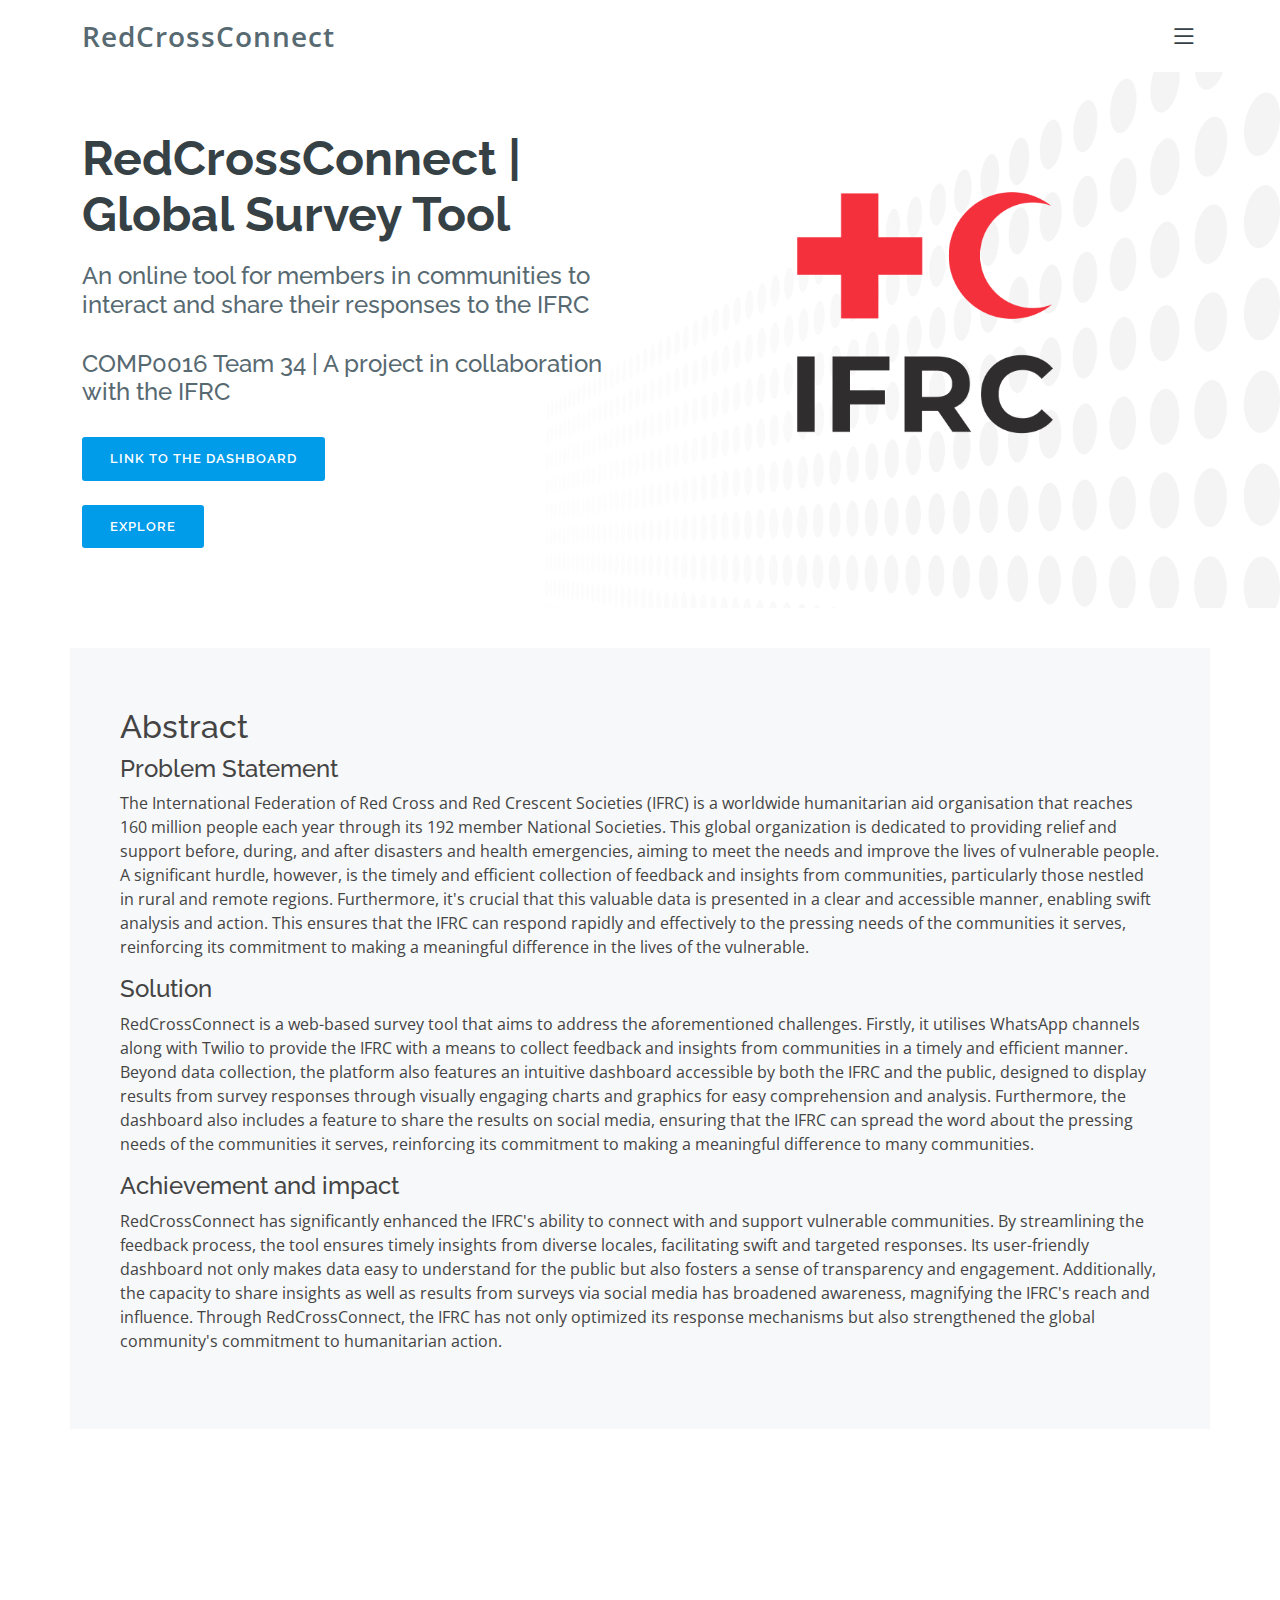
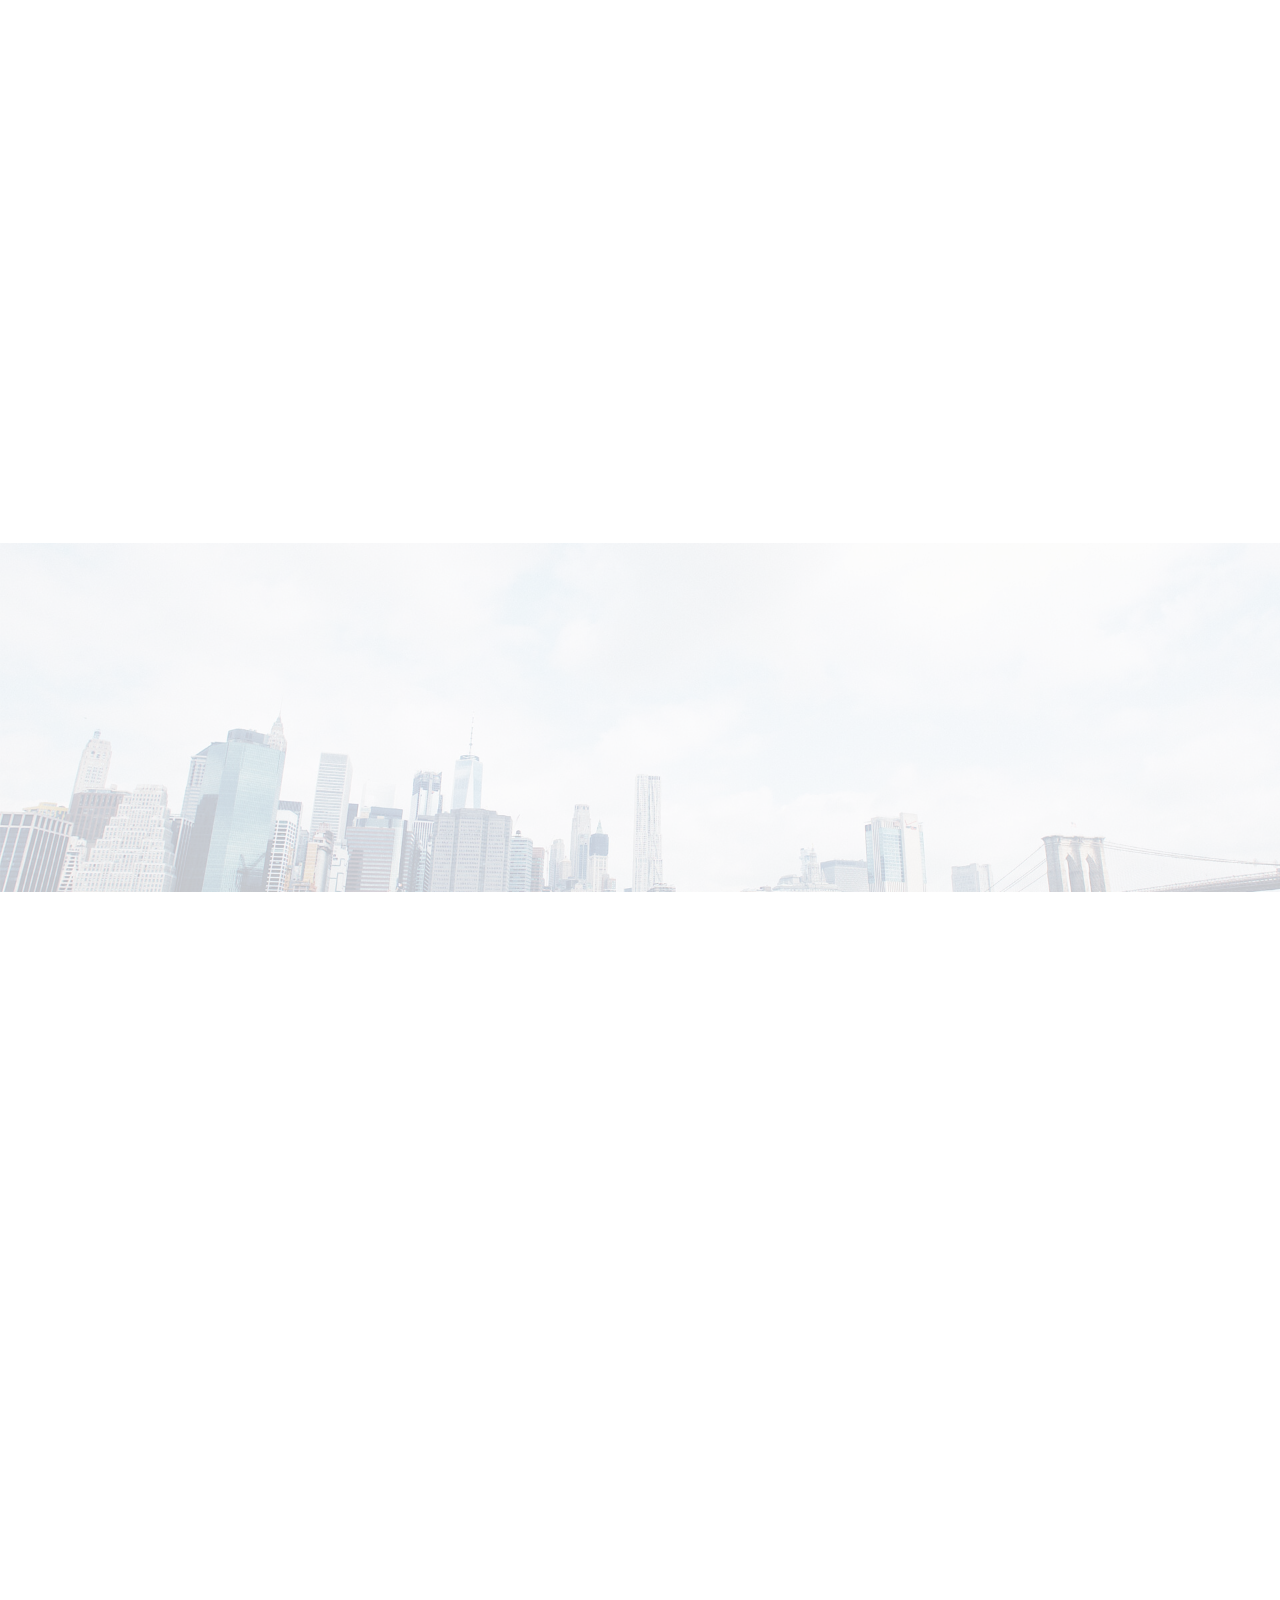
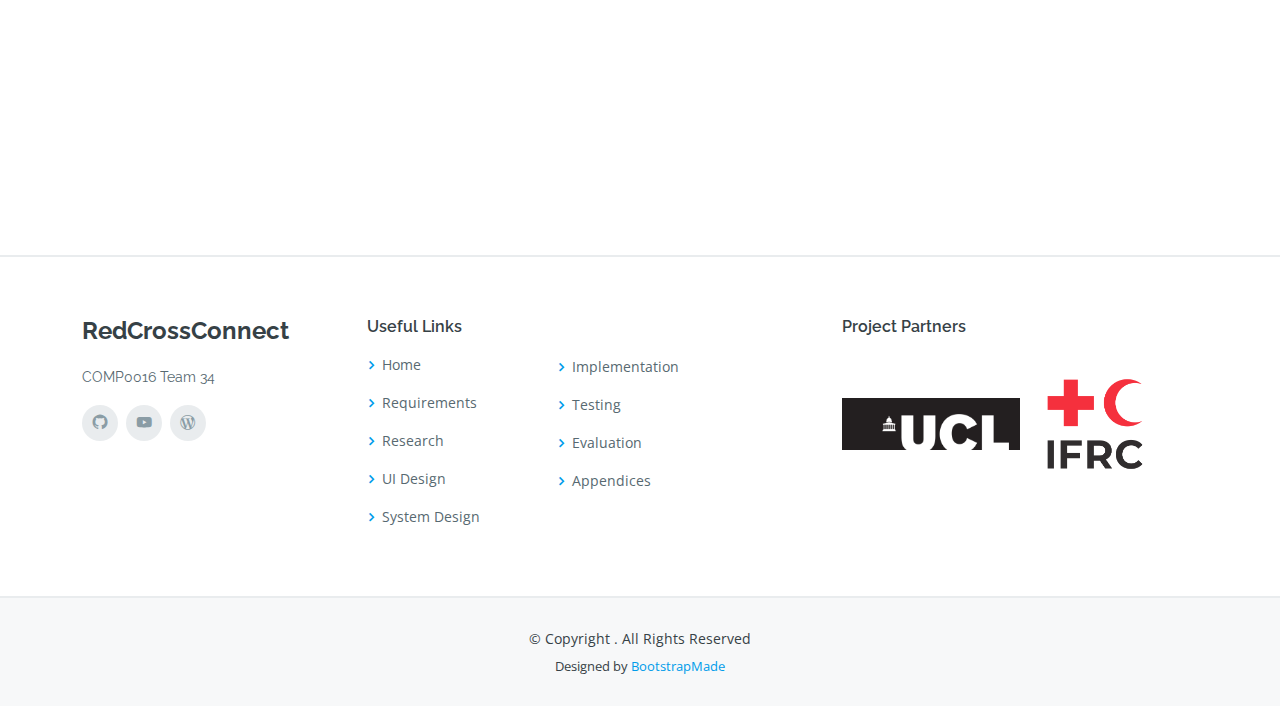
<file: index.html>
<!DOCTYPE html>
<html lang="en">

<head>
  <meta charset="utf-8">
  <meta content="width=device-width, initial-scale=1.0" name="viewport">

  <title>Team 34</title>
  <meta content="" name="description">
  <meta content="" name="keywords">

  <!-- Favicons -->
  <link href="assets/img/icon/IFRCfavicon.ico" rel="icon">
  <link href="assets/img/icon/IFRCfavicon.ico" rel="apple-touch-icon">

  <!-- Google Fonts -->
  <link href="https://fonts.googleapis.com/css?family=Open+Sans:300,300i,400,400i,600,600i,700,700i|Raleway:300,300i,400,400i,500,500i,600,600i,700,700i|Poppins:300,300i,400,400i,500,500i,600,600i,700,700i" rel="stylesheet">

  <!-- Vendor CSS Files -->
  <link href="assets/vendor/aos/aos.css" rel="stylesheet">
  <link href="assets/vendor/bootstrap/css/bootstrap.min.css" rel="stylesheet">
  <link href="assets/vendor/bootstrap-icons/bootstrap-icons.css" rel="stylesheet">
  <link href="assets/vendor/boxicons/css/boxicons.min.css" rel="stylesheet">
  <link href="assets/vendor/glightbox/css/glightbox.min.css" rel="stylesheet">
  <link href="assets/vendor/swiper/swiper-bundle.min.css" rel="stylesheet">

  <!-- Template Main CSS File -->
  <link href="assets/css/style.css" rel="stylesheet">

  <!-- =======================================================
  * Template Name: Scaffold
  * Updated: Jan 29 2024 with Bootstrap v5.3.2
  * Template URL: https://bootstrapmade.com/scaffold-bootstrap-metro-style-template/
  * Author: BootstrapMade.com
  * License: https://bootstrapmade.com/license/
  ======================================================== -->
</head>

<body>

  <!-- ======= Header ======= -->
  <header id="header" class="fixed-top d-flex align-items-center">
    <div class="container d-flex align-items-center">

      <div class="logo me-auto">
        <h1><a href="index.html">RedCrossConnect</a></h1>
      </div>

      <nav id="navbar" class="navbar order-last order-lg-0">
        <ul>
          <li class="list"><a href="index.html" class="active"><span>Home</span></a></li>
          <li class="dropdown"><a href="requirements.html"><span>Requirements</span></a>
            <ul>
              <li><a href="requirements.html#requirements-partner-intro">Client Introduction</a></li>
              <li><a href="requirements.html#requirements-project-background">Project Background</a></li>
              <li><a href="requirements.html#requirements-project-goals">Project Goals</a></li>
              <li><a href="requirements.html#requirements-gathering">Requirements Gathering</a></li>
              <li><a href="requirements.html#requirements-personas">Personas</a></li>
              <li><a href="requirements.html#requirements-use-cases">Use Case</a></li>
              <li><a href="requirements.html#requirements-moscow-list">MoSCoW List</a></li>
            </ul>
          </li>
          <li class="dropdown"><a href="research.html"><span>Research</span></a>
            <ul>
              <li><a href="research.html#research-project">Project Research</a></li>
              <li><a href="research.html#research-technology">Technology Research</a></li>
              <li><a href="research.html#research-technical-decisions">Technical Decisions</a></li>
            </ul>
          </li>
          <li class="dropdown"><a href="UIdesign.html"><span>UI Design</span></a>
            <ul>
              <li><a href="UIdesign.html#UIDesign-requirements">Design Requirements</a></li>
              <li><a href="UIdesign.html#UIDesign-design-principles">Design Principles</a></li>
              <li><a href="UIdesign.html#UIDesign-Sketches">Sketches</a></li>
              <li><a href="UIdesign.html#UIDesign-Prototype">Prototypes</a></li>
            </ul>
          </li>
          <li class="dropdown"><a href="design.html"><span>System Design</span></a>
            <ul>
              <li><a href="design.html#design-system-architecture">System Architecture</a></li>
              <li><a href="design.html#design-survey-bot-flow">Survey Bot Flow</a></li>
              <li><a href="design.html#design-site-map">Site Map</a></li>
              <li><a href="design.html#design-data-storage">Data Storage</a></li>
            </ul>
          </li>
          <li class="dropdown"><a href="implementation.html"><span>Impl.</span></a>
            <ul>
              <li><a href="implementation.html#implementation-survey-tool">Survey Bot Impl.</a></li>
              <li><a href="implementation.html#implementation-front-end">Frontend Impl.</a></li>
              <li><a href="implementation.html#implementation-back-end">Backend Impl.</a></li>
            </ul>
          </li>
          <li class="dropdown"><a href="testing.html"><span>Testing</span></a>
            <ul>
              <li><a href="testing.html#testing-strategy">Testing Strategy</a></li>
              <li><a href="testing.html#testing-automated">Automated Testing</a></li>
              <li><a href="testing.html#testing-uat">User Acceptance Testing</a></li>
            </ul>
          </li>
          <li class="dropdown"><a href="evaluation.html"><span>Evaluation</span></a>
            <ul>
              <li><a href="evaluation.html#evaluation-achievement-list">Achievement List</a></li>
              <li><a href="evaluation.html#evaluation-bug-list">Bug List</a></li>
              <li><a href="evaluation.html#evaluation-individual-contribution">Individual Contribution</a></li>
              <li><a href="evaluation.html#evaluation-critical-evaluation">Critical Evaluation</a></li>
              <li><a href="evaluation.html#evaluation-future-work">Future Work</a></li>
            </ul>
          </li>
          <li class="list"><a href="appendices.html"><span>Appendices</span></a></li>
        </ul>
        <i class="bi bi-list mobile-nav-toggle"></i>
      </nav>
    </div>
  </header>

  <!-- ======= Hero Section ======= -->
  <section id="hero">

    <div class="container">
      <div class="row">
        <div class="col-lg-6 pt-5 pt-lg-0 order-2 order-lg-1 d-flex flex-column justify-content-center" data-aos="fade-up">
          <div>
            <h1>RedCrossConnect | Global Survey Tool</h1>
            <h2>An online tool for members in communities to interact and share their responses to the IFRC</h2>
            <h2>COMP0016 Team 34 | A project in collaboration with the IFRC</h2>
            <div class="pb-4">
              <a href="https://redcrossconnect.netlify.app/" target="_blank" class="btn-get-started">Link to the dashboard</a>
            </div>
            <a href="#about" class="btn-get-started scrollto">EXPLORE</a>
          </div>
        </div>
        <div class="col-lg-6 order-1 order-lg-2 hero-img" data-aos="fade-left">
          <img src="assets/img/icon/IFRCLogo.png" class="img-fluid" alt="">
        </div>
      </div>
    </div>

  </section><!-- End Hero -->

  <main id="main">

    <!-- ======= Abstract Section ======= -->
    <section id="about" class="about">
      <div class="container">
        <h2>Abstract</h2>
        <h4>Problem Statement</h4>
        <p>
          The International Federation of Red Cross and Red Crescent Societies (IFRC) is a worldwide humanitarian aid organisation that 
          reaches 160 million people each year through its 192 member National Societies. This global organization is dedicated to 
          providing relief and support before, during, and after disasters and health emergencies, aiming to meet the needs and improve 
          the lives of vulnerable people. A significant hurdle, however, is the timely and efficient collection of feedback and 
          insights from communities, particularly those nestled in rural and remote regions. Furthermore, it's crucial that this 
          valuable data is presented in a clear and accessible manner, enabling swift analysis and action. This ensures that the IFRC 
          can respond rapidly and effectively to the pressing needs of the communities it serves, reinforcing its commitment to making 
          a meaningful difference in the lives of the vulnerable.
        </p>
        <h4>Solution</h4>
        <p>
          RedCrossConnect is a web-based survey tool that aims to address the aforementioned challenges. Firstly, it utilises WhatsApp 
          channels along with Twilio to provide the IFRC with a means to collect feedback and insights from communities in a timely and 
          efficient manner. Beyond data collection, the platform also features an intuitive dashboard accessible by both the IFRC and the 
          public, designed to display results from survey responses through visually engaging charts and graphics for easy comprehension 
          and analysis. Furthermore, the dashboard also includes a feature to share the results on social media, ensuring that the IFRC 
          can spread the word about the pressing needs of the communities it serves, reinforcing its commitment to making a meaningful 
          difference to many communities. 
        </p>
        <h4>Achievement and impact</h4>
        <p>
          RedCrossConnect has significantly enhanced the IFRC's ability to connect with and support vulnerable communities. By 
          streamlining the feedback process, the tool ensures timely insights from diverse locales, facilitating swift and targeted 
          responses. Its user-friendly dashboard not only makes data easy to understand for the public but also fosters a sense of 
          transparency and engagement. Additionally, the capacity to share insights as well as results from surveys via social media 
          has broadened awareness, magnifying the IFRC's reach and influence. Through RedCrossConnect, the IFRC has not only optimized 
          its response mechanisms but also strengthened the global community's commitment to humanitarian action.
        </p>
      </div>
    </section>

    <!-- ======= Video Section ======= -->
    <section id="video" class="services section-bg" style="background: white">
      <div class="container">

        <div class="section-title" data-aos="fade-up">
          <h2>Video</h2>
          <iframe width="800px" height="500px" src="https://www.youtube.com/embed/aDd2pAohjHY"></iframe>
        </div>

      </div>
    </section>

    <!-- ======= Team Section ======= -->
    <section id="team" class="team">
      <div class="container">

        <div class="section-title" data-aos="fade-up">
          <h2>Team</h2>
        </div>

        <div class="row" style="padding-bottom: 60px">

          <div class="col-lg-4 col-md-6">
            <div class="member" data-aos="zoom-in">
              <div class="member-info">
                <h4>Pittawas (Poom) Kijoran</h4>
                <span>Roles: Front end developer, development blog developer and editor, video editor, client liason, report website editor</span>
                <div class="social">
                  <a href="https://www.linkedin.com/in/pittawas-kijoran-655019265/" target="_black"><i class="bi bi-linkedin"></i></a>
                  <a href="mailto:poom.kijoran.22@ucl.ac.uk"><i class="bi bi-envelope"></i></a>
                </div>
              </div>
            </div>
          </div>

          <div class="col-lg-4 col-md-6">
            <div class="member" data-aos="zoom-in" data-aos-delay="100">
              <div class="member-info">
                <h4>Nik Anas Amri bin Nik Adnan</h4>
                <span>Roles: Back end developer, survey bot developer, development blog editor</span>
                <div class="social">
                  <a href="https://www.linkedin.com/in/nik-anas-663674249/" target="_blank"><i class="bi bi-linkedin"></i></a>
                  <a href="mailto:anas.adnan.22@ucl.ac.uk"><i class="bi bi-envelope"></i></a>
                </div>
              </div>
            </div>
          </div>

          <div class="col-lg-4 col-md-6">
            <div class="member" data-aos="zoom-in" data-aos-delay="200">
              <div class="member-info">
                <h4>Samir Adhikari</h4>
                <span>Roles: Back end developer, database manager, development blog editor</span>
                <div class="social">
                  <a href="https://www.linkedin.com/in/samir-adhikari-18907a225/" target="_blank"><i class="bi bi-linkedin"></i></a>
                  <a href="mailto:samir.adhikari.22@ucl.ac.uk"><i class="bi bi-envelope"></i></a>
                </div>
              </div>
            </div>
          </div>

        </div>

      </div>
    </section>

    <!-- ======= Gantt Chart Section ======= -->
    <section id="project-timeline" class="clients">
      <div class="container">
        <div class="section-title" data-aos="fade-up">
          <h2>Project Timeline</h2>
          <p>Gantt chart display progress and organization of the project</p>
          <img src="assets/img/home/gantt-chart.png" class="img-fluid" alt="gantt-chart">
        </div>
      </div>
    </section><!-- End Clients Section -->

  </main>

  <!-- ======= Footer ======= -->
  <footer id="footer">
    <div class="footer-top">
      <div class="container">
        <div class="row">

          <div class="col-lg-3 col-md-6">
            <div class="footer-info">
              <h3>RedCrossConnect</h3>
              <p>
                COMP0016 Team 34
              </p>
              <div class="social-links mt-3">
                <a href="#" class="twitter"><i class="bx bxl-github"></i></a>
                <a href="#" class="facebook"><i class="bx bxl-youtube"></i></a>
                <a href="https://pittawaskijoran29.wordpress.com" class="wordpress"><i class="bx bxl-wordpress"></i></a>
              </div>
            </div>
          </div>

          <div class="col-lg-2 col-md-6 footer-links">
            <h4>Useful Links</h4>
            <ul>
              <li><i class="bx bx-chevron-right"></i> <a href="index.html">Home</a></li>
              <li><i class="bx bx-chevron-right"></i> <a href="requirements.html">Requirements</a></li>
              <li><i class="bx bx-chevron-right"></i> <a href="research.html">Research</a></li>
              <li><i class="bx bx-chevron-right"></i> <a href="UIdesign.html">UI Design</a></li>
              <li><i class="bx bx-chevron-right"></i> <a href="design.html"> System Design</a></li>
            </ul>
          </div>
          <div class="col-lg-3 col-md-6 footer-links">
            <h4></h4>
            <br>
            <ul>
              <li><i class="bx bx-chevron-right"></i> <a href="implementation.html">Implementation</a></li>
              <li><i class="bx bx-chevron-right"></i> <a href="testing.html">Testing</a></li>
              <li><i class="bx bx-chevron-right"></i> <a href="evaluation.html">Evaluation</a></li>
              <li><i class="bx bx-chevron-right"></i> <a href="appendices.html">Appendices</a></li>
            </ul>
          </div>

          <div class="col-lg-4 col-md-6 footer-newsletter">
            <h4>Project Partners</h4>
            <a href="https://www.ucl.ac.uk/">
              <img src="assets/img/icon/UCLLogo.png" alt="UCLLogo" width="50%">
            </a>
            <a href="https://www.ifrc.org/">
              <img src="assets/img/icon/IFRCLogo.png" alt="RedCrossLogo" width="40%">
            </a>
          </div>

        </div>
      </div>
    </div>

    <div class="container">
      <div class="copyright">
        &copy; Copyright . All Rights Reserved
      </div>
      <div class="credits">
        Designed by <a href="https://bootstrapmade.com/">BootstrapMade</a>
      </div>
    </div>
  </footer><!-- End Footer -->

  <a href="#" class="back-to-top d-flex align-items-center justify-content-center"><i class="bi bi-arrow-up-short"></i></a>

  <!-- Vendor JS Files -->
  <script src="assets/vendor/aos/aos.js"></script>
  <script src="assets/vendor/bootstrap/js/bootstrap.bundle.min.js"></script>
  <script src="assets/vendor/glightbox/js/glightbox.min.js"></script>
  <script src="assets/vendor/isotope-layout/isotope.pkgd.min.js"></script>
  <script src="assets/vendor/swiper/swiper-bundle.min.js"></script>
  <script src="assets/vendor/php-email-form/validate.js"></script>

  <!-- Template Main JS File -->
  <script src="assets/js/main.js"></script>

</body>

</html>
</file>
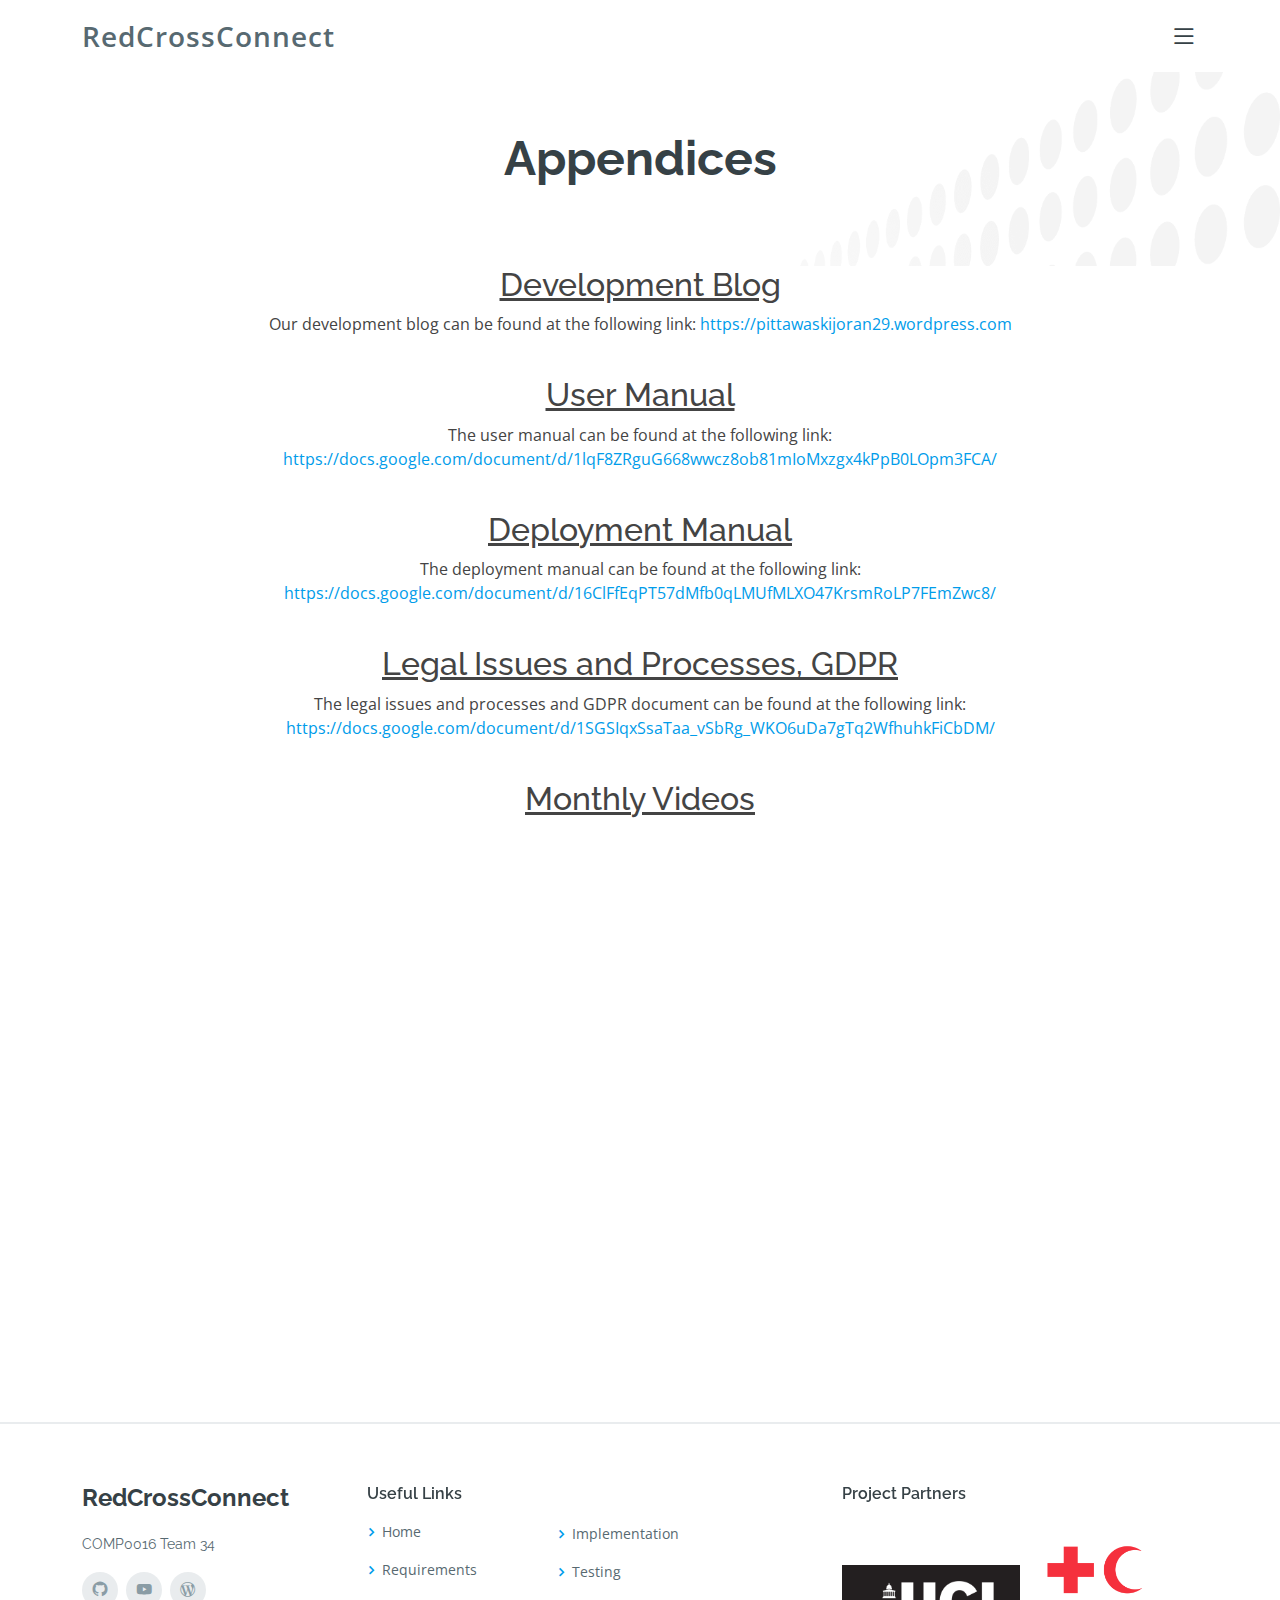
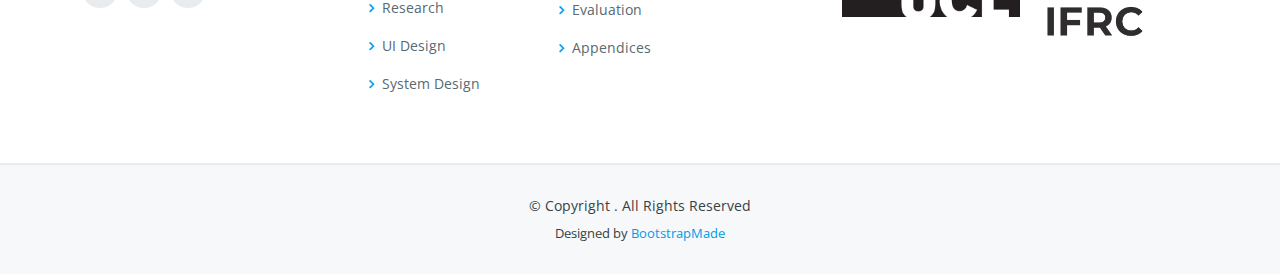
<file: appendices.html>
<!DOCTYPE html>
<html lang="en">

<head>
  <meta charset="utf-8">
  <meta content="width=device-width, initial-scale=1.0" name="viewport">

  <title>Team 34 | Appendices</title>
  <meta content="" name="description">
  <meta content="" name="keywords">

  <!-- Favicons -->
  <link href="assets/img/icon/IFRCfavicon.ico" rel="icon">
  <link href="assets/img/icon/IFRCfavicon.ico" rel="apple-touch-icon">

  <!-- Google Fonts -->
  <link href="https://fonts.googleapis.com/css?family=Open+Sans:300,300i,400,400i,600,600i,700,700i|Raleway:300,300i,400,400i,500,500i,600,600i,700,700i|Poppins:300,300i,400,400i,500,500i,600,600i,700,700i" rel="stylesheet">

  <!-- Vendor CSS Files -->
  <link href="assets/vendor/aos/aos.css" rel="stylesheet">
  <link href="assets/vendor/bootstrap/css/bootstrap.min.css" rel="stylesheet">
  <link href="assets/vendor/bootstrap-icons/bootstrap-icons.css" rel="stylesheet">
  <link href="assets/vendor/boxicons/css/boxicons.min.css" rel="stylesheet">
  <link href="assets/vendor/glightbox/css/glightbox.min.css" rel="stylesheet">
  <link href="assets/vendor/swiper/swiper-bundle.min.css" rel="stylesheet">

  <!-- Template Main CSS File -->
  <link href="assets/css/style.css" rel="stylesheet">

  <!-- =======================================================
  * Template Name: Scaffold
  * Updated: Jan 29 2024 with Bootstrap v5.3.2
  * Template URL: https://bootstrapmade.com/scaffold-bootstrap-metro-style-template/
  * Author: BootstrapMade.com
  * License: https://bootstrapmade.com/license/
  ======================================================== -->
</head>

<body>

  <!-- ======= Header ======= -->
  <header id="header" class="fixed-top d-flex align-items-center">
    <div class="container d-flex align-items-center">

      <div class="logo me-auto">
        <h1><a href="index.html">RedCrossConnect</a></h1>
      </div>

      <nav id="navbar" class="navbar order-last order-lg-0">
        <ul>
          <li class="list"><a href="index.html"><span>Home</span></a></li>
          <li class="dropdown"><a href="requirements.html"><span>Requirements</span></a>
            <ul>
              <li><a href="requirements.html#requirements-partner-intro">Client Introduction</a></li>
              <li><a href="requirements.html#requirements-project-background">Project Background</a></li>
              <li><a href="requirements.html#requirements-project-goals">Project Goals</a></li>
              <li><a href="requirements.html#requirements-gathering">Requirements Gathering</a></li>
              <li><a href="requirements.html#requirements-personas">Personas</a></li>
              <li><a href="requirements.html#requirements-use-cases">Use Case</a></li>
              <li><a href="requirements.html#requirements-moscow-list">MoSCoW List</a></li>
            </ul>
          </li>
          <li class="dropdown"><a href="research.html"><span>Research</span></a>
            <ul>
              <li><a href="research.html#research-project">Project Research</a></li>
              <li><a href="research.html#research-technology">Technology Research</a></li>
              <li><a href="research.html#research-technical-decisions">Technical Decisions</a></li>
            </ul>
          </li>
          <li class="dropdown"><a href="UIdesign.html"><span>UI Design</span></a>
            <ul>
              <li><a href="UIdesign.html#UIDesign-requirements">Design Requirements</a></li>
              <li><a href="UIdesign.html#UIDesign-design-principles">Design Principles</a></li>
              <li><a href="UIdesign.html#UIDesign-Sketches">Sketches</a></li>
              <li><a href="UIdesign.html#UIDesign-Prototype">Prototypes</a></li>
            </ul>
          </li>
          <li class="dropdown"><a href="design.html"><span>System Design</span></a>
            <ul>
              <li><a href="design.html#design-system-architecture">System Architecture</a></li>
              <li><a href="design.html#design-survey-bot-flow">Survey Bot Flow</a></li>
              <li><a href="design.html#design-site-map">Site Map</a></li>
              <li><a href="design.html#design-data-storage">Data Storage</a></li>
            </ul>
          </li>
          <li class="dropdown"><a href="implementation.html"><span>Impl.</span></a>
            <ul>
              <li><a href="implementation.html#implementation-survey-tool">Survey Bot Impl.</a></li>
              <li><a href="implementation.html#implementation-front-end">Frontend Impl.</a></li>
              <li><a href="implementation.html#implementation-back-end">Backend Impl.</a></li>
            </ul>
          </li>
          <li class="dropdown"><a href="testing.html"><span>Testing</span></a>
            <ul>
              <li><a href="testing.html#testing-strategy">Testing Strategy</a></li>
              <li><a href="testing.html#testing-automated">Automated Testing</a></li>
              <li><a href="testing.html#testing-uat">User Acceptance Testing</a></li>
            </ul>
          </li>
          <li class="dropdown"><a href="evaluation.html"><span>Evaluation</span></a>
            <ul>
              <li><a href="evaluation.html#evaluation-achievement-list">Achievement List</a></li>
              <li><a href="evaluation.html#evaluation-bug-list">Bug List</a></li>
              <li><a href="evaluation.html#evaluation-individual-contribution">Individual Contribution</a></li>
              <li><a href="evaluation.html#evaluation-critical-evaluation">Critical Evaluation</a></li>
              <li><a href="evaluation.html#evaluation-future-work">Future Work</a></li>
            </ul>
          </li>
          <li class="list"><a href="appendices.html" class="active"><span>Appendices</span></a></li>
        </ul>
        <i class="bi bi-list mobile-nav-toggle"></i>
      </nav>
    </div>
  </header>

  <!-- ======= Hero Section ======= -->
  <section id="hero">

    <div class="custom-container">
      <div class="row">
        <div class="d-flex flex-column justify-content-center" data-aos="fade-up">
          <h1>Appendices</h1>
        </div>
      </div>
    </div>

  </section><!-- End Hero -->

  <main id="main">

    <div class="custom-container">
      <div id="appendices-dev-blog">
        <h2 class="text-decoration-underline">Development Blog</h2>
        <p>Our development blog can be found at the following link: <a href="https://pittawaskijoran29.wordpress.com" target="_blank">https://pittawaskijoran29.wordpress.com</a></p>
      </div>
      <br>
      <div id="appendices-user-manual">
        <h2 class="text-decoration-underline">User Manual</h2>
        <p>The user manual can be found at the following link: <a href="https://docs.google.com/document/d/1lqF8ZRguG668wwcz8ob81mIoMxzgx4kPpB0LOpm3FCA/" target="_blank">https://docs.google.com/document/d/1lqF8ZRguG668wwcz8ob81mIoMxzgx4kPpB0LOpm3FCA/</a></p>
      </div>
      <br>
      <div id="appendices-deployment-manual">
        <h2 class="text-decoration-underline">Deployment Manual</h2>
        <p>The deployment manual can be found at the following link: <a href="https://docs.google.com/document/d/16ClFfEqPT57dMfb0qLMUfMLXO47KrsmRoLP7FEmZwc8/" target="_blank">https://docs.google.com/document/d/16ClFfEqPT57dMfb0qLMUfMLXO47KrsmRoLP7FEmZwc8/</a></p>
      </div>
      <br>
      <div id="appendices-legal">
        <h2 class="text-decoration-underline">Legal Issues and Processes, GDPR</h2>
        <p>The legal issues and processes and GDPR document can be found at the following link: <a href="https://docs.google.com/document/d/1SGSIqxSsaTaa_vSbRg_WKO6uDa7gTq2WfhuhkFiCbDM/" target="_blank">https://docs.google.com/document/d/1SGSIqxSsaTaa_vSbRg_WKO6uDa7gTq2WfhuhkFiCbDM/</a></p>
      </div>
      <br>
      <div id="appendices-monthly-video">
        <h2 class="text-decoration-underline">Monthly Videos</h2>
        <div class="col-lg-12" data-aos="fade-up">
          <ul class="nav nav-tabs justify-content-center" role="tablist">
            <li class="nav-item">
              <a class="nav-link active" data-bs-toggle="tab" href="#tab-october">October</a>
            </li>
            <li class="nav-item">
              <a class="nav-link" data-bs-toggle="tab" href="#tab-november">November</a>
            </li>
            <li class="nav-item">
              <a class="nav-link" data-bs-toggle="tab" href="#tab-december">December</a>
            </li>
            <li class="nav-item">
              <a class="nav-link" data-bs-toggle="tab" href="#tab-january">January</a>
            </li>
            <li class="nav-item">
              <a class="nav-link" data-bs-toggle="tab" href="#tab-february">February</a>
            </li>
            <li class="nav-item">
              <a class="nav-link" data-bs-toggle="tab" href="#tab-march">March</a>
            </li>
          </ul>
          <div class="tab-content">
            <div id="tab-october" class="container tab-pane active"><br>
              <iframe width="800px" height="500px" src="https://www.youtube.com/embed/FridFDrVXCg"></iframe>
            </div>
            <div id="tab-november" class="container tab-pane"><br>
              <iframe width="800px" height="500px" src="https://www.youtube.com/embed/QNFNZMrgOuo"></iframe>
            </div>
            <div id="tab-december" class="container tab-pane"><br>
              <iframe width="800px" height="500px" src="https://www.youtube.com/embed/iMx6kI7_exw"></iframe>
            </div>
            <div id="tab-january" class="container tab-pane"><br>
              <iframe width="800px" height="500px" src="https://www.youtube.com/embed/Tr5GmovjlQ0"></iframe>
            </div>
            <div id="tab-february" class="container tab-pane"><br>
              <iframe width="800px" height="500px" src="https://www.youtube.com/embed/G1vZccoTZJA"></iframe>
            </div>
            <div id="tab-march" class="container tab-pane"><br>
              <iframe width="800px" height="500px" src="https://www.youtube.com/embed/FlKEF2qqYUg"></iframe>
            </div>
          </div>
        </div>
      </div>
      <br>
    </div>
    
  </main><!-- End #main -->

  <!-- ======= Footer ======= -->
  <footer id="footer">
    <div class="footer-top">
      <div class="container">
        <div class="row">

          <div class="col-lg-3 col-md-6">
            <div class="footer-info">
              <h3>RedCrossConnect</h3>
              <p>
                COMP0016 Team 34
              </p>
              <div class="social-links mt-3">
                <a href="#" class="twitter"><i class="bx bxl-github"></i></a>
                <a href="#" class="facebook"><i class="bx bxl-youtube"></i></a>
                <a href="https://pittawaskijoran29.wordpress.com" class="wordpress"><i class="bx bxl-wordpress"></i></a>
              </div>
            </div>
          </div>

          <div class="col-lg-2 col-md-6 footer-links">
            <h4>Useful Links</h4>
            <ul>
              <li><i class="bx bx-chevron-right"></i> <a href="index.html">Home</a></li>
              <li><i class="bx bx-chevron-right"></i> <a href="requirements.html">Requirements</a></li>
              <li><i class="bx bx-chevron-right"></i> <a href="research.html">Research</a></li>
              <li><i class="bx bx-chevron-right"></i> <a href="UIdesign.html">UI Design</a></li>
              <li><i class="bx bx-chevron-right"></i> <a href="design.html"> System Design</a></li>
            </ul>
          </div>
          <div class="col-lg-3 col-md-6 footer-links">
            <h4></h4>
            <br>
            <ul>
              <li><i class="bx bx-chevron-right"></i> <a href="implementation.html">Implementation</a></li>
              <li><i class="bx bx-chevron-right"></i> <a href="testing.html">Testing</a></li>
              <li><i class="bx bx-chevron-right"></i> <a href="evaluation.html">Evaluation</a></li>
              <li><i class="bx bx-chevron-right"></i> <a href="appendices.html">Appendices</a></li>
            </ul>
          </div>

          <div class="col-lg-4 col-md-6 footer-newsletter">
            <h4>Project Partners</h4>
            <a href="https://www.ucl.ac.uk/">
              <img src="assets/img/icon/UCLLogo.png" alt="UCLLogo" width="50%">
            </a>
            <a href="https://www.ifrc.org/">
              <img src="assets/img/icon/IFRCLogo.png" alt="RedCrossLogo" width="40%">
            </a>
          </div>

        </div>
      </div>
    </div>

    <div class="container">
      <div class="copyright">
        &copy; Copyright . All Rights Reserved
      </div>
      <div class="credits">
        Designed by <a href="https://bootstrapmade.com/">BootstrapMade</a>
      </div>
    </div>
  </footer><!-- End Footer -->

  <a href="#" class="back-to-top d-flex align-items-center justify-content-center"><i class="bi bi-arrow-up-short"></i></a>

  <!-- Vendor JS Files -->
  <script src="assets/vendor/aos/aos.js"></script>
  <script src="assets/vendor/bootstrap/js/bootstrap.bundle.min.js"></script>
  <script src="assets/vendor/glightbox/js/glightbox.min.js"></script>
  <script src="assets/vendor/isotope-layout/isotope.pkgd.min.js"></script>
  <script src="assets/vendor/swiper/swiper-bundle.min.js"></script>
  <script src="assets/vendor/php-email-form/validate.js"></script>

  <!-- Template Main JS File -->
  <script src="assets/js/main.js"></script>

</body>

</html>
</file>
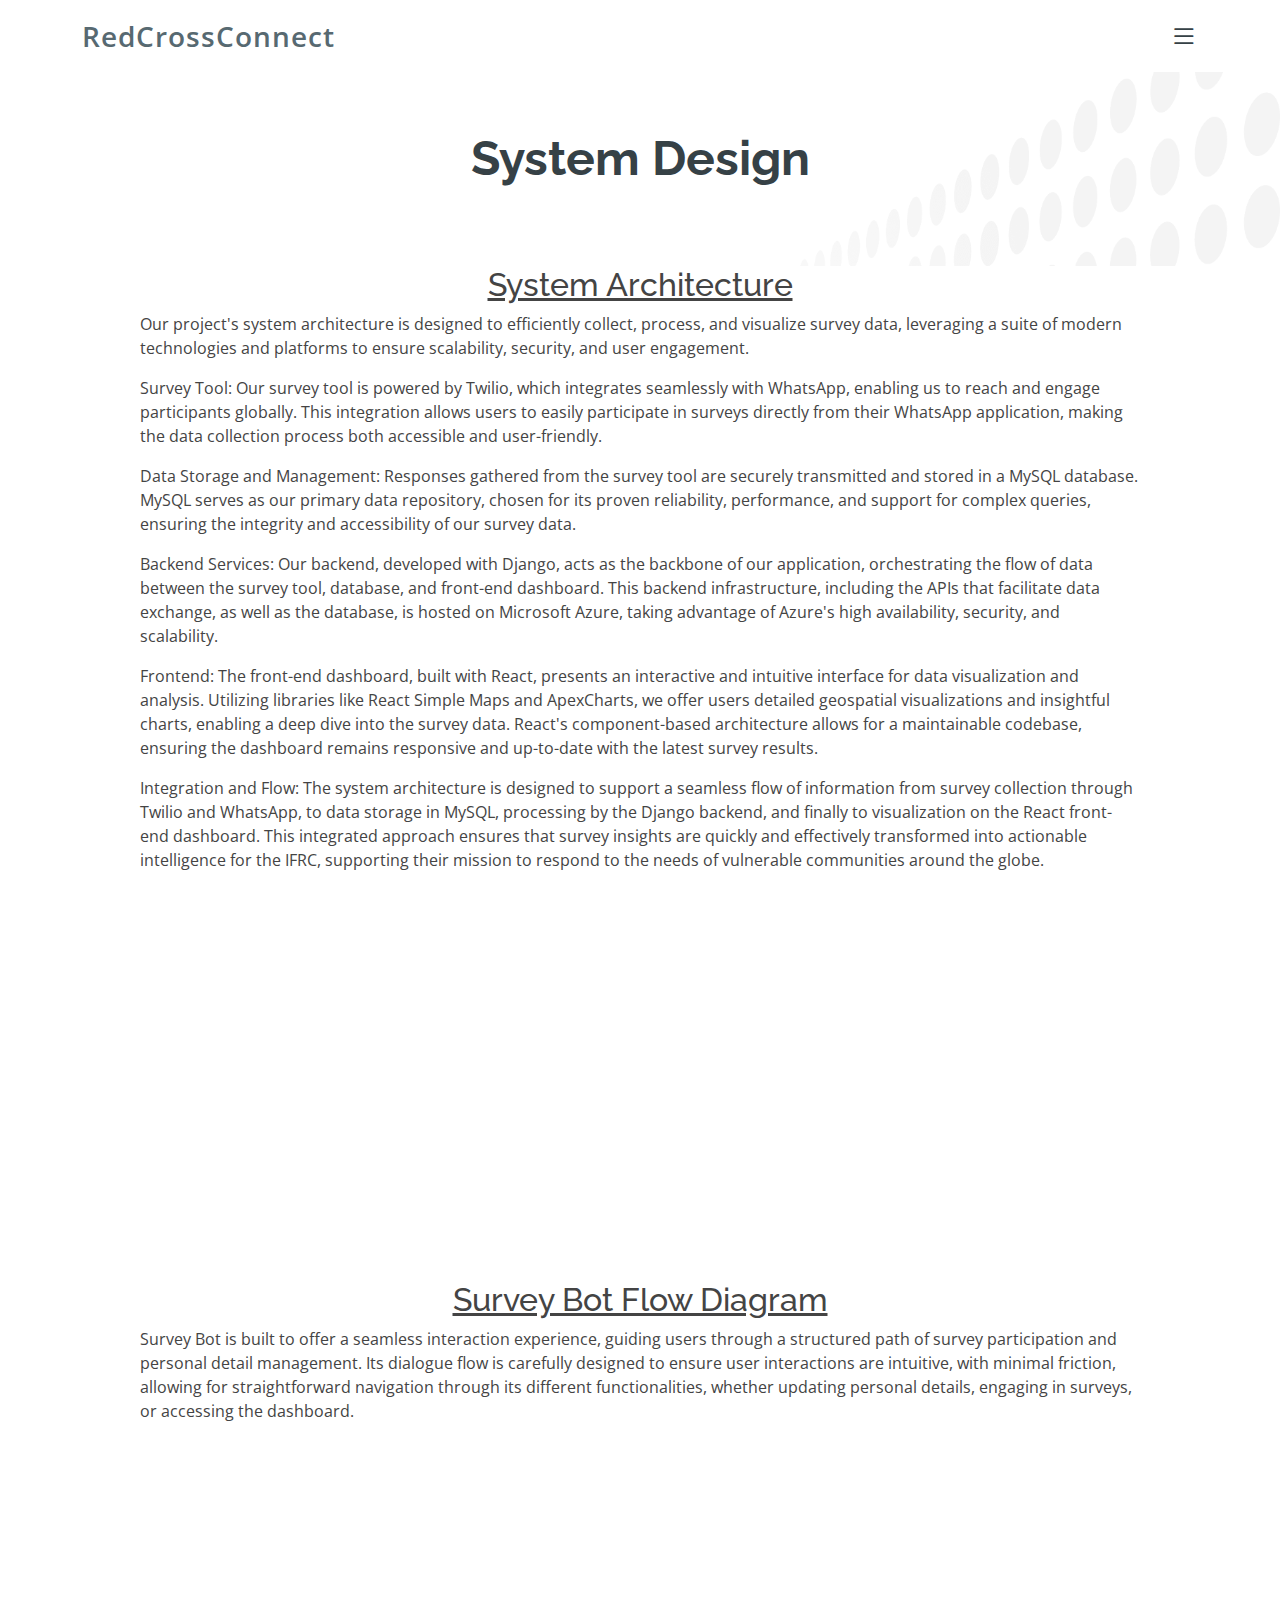
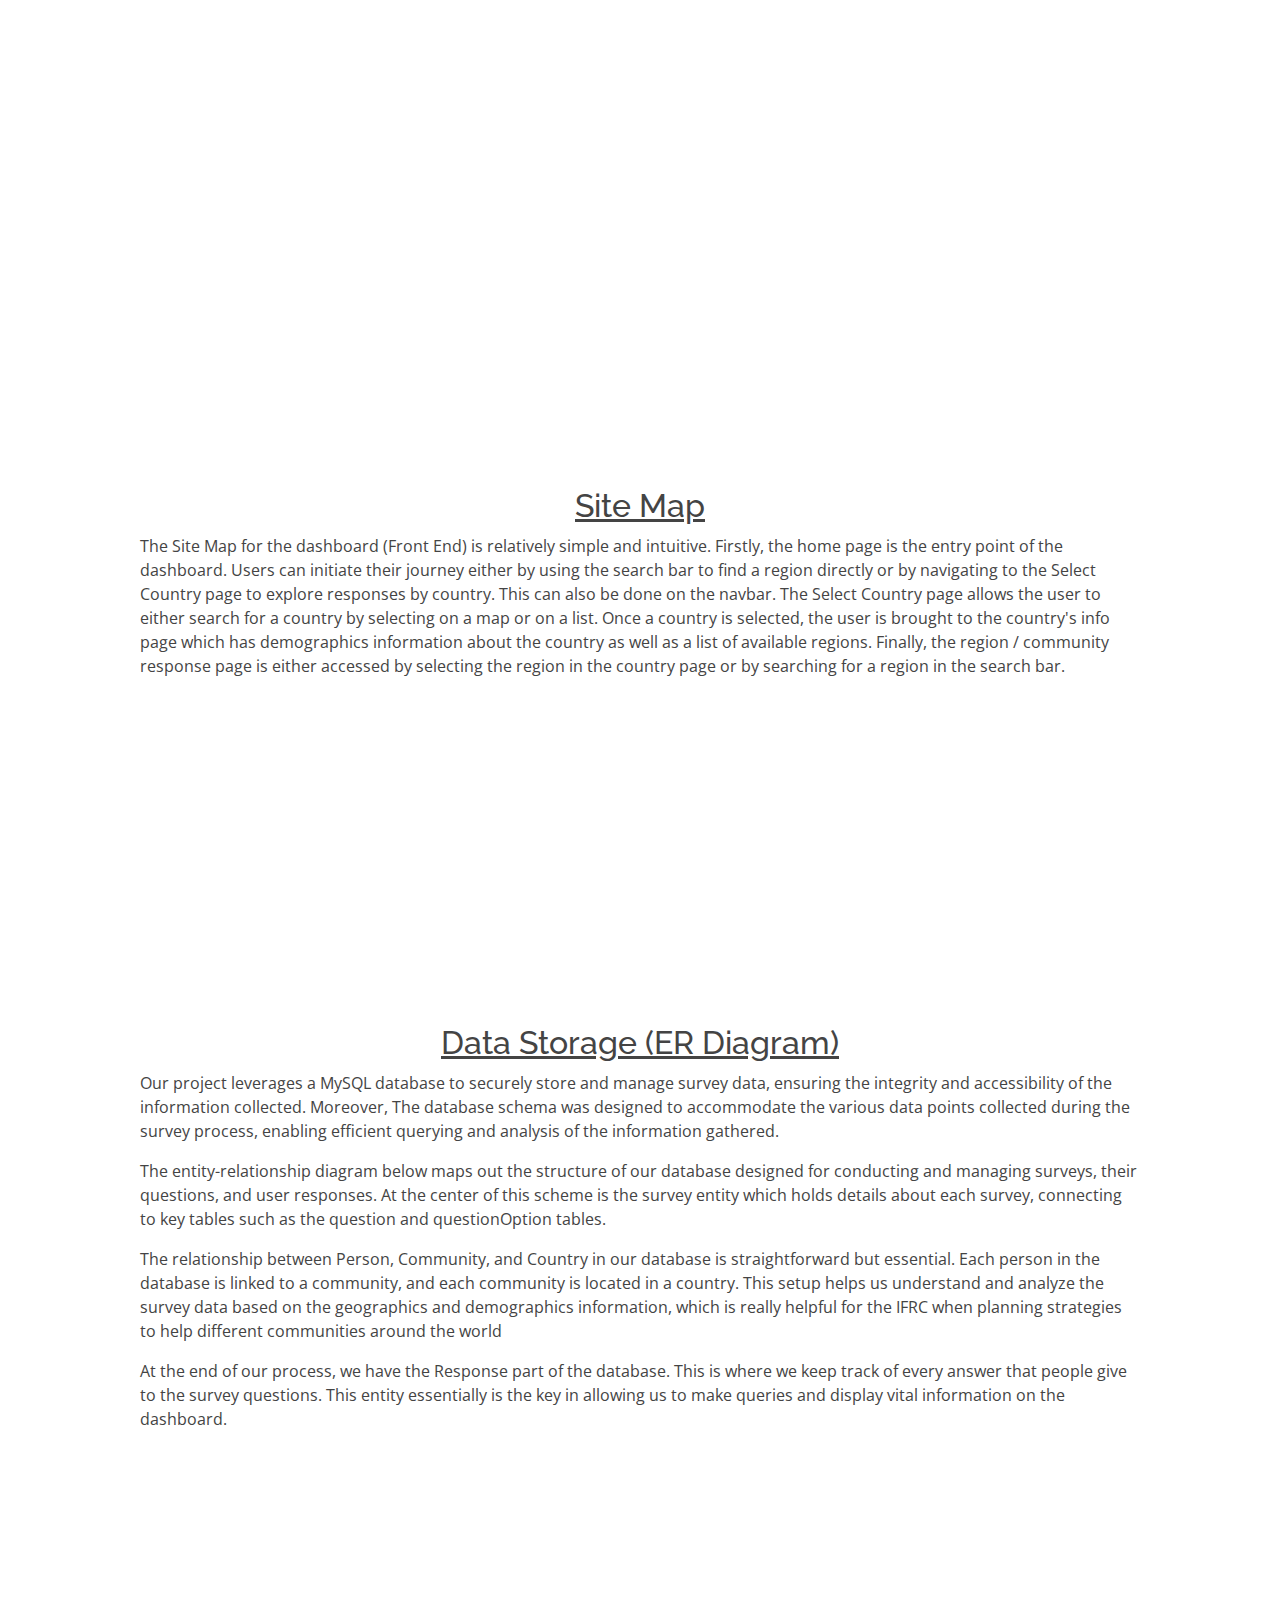
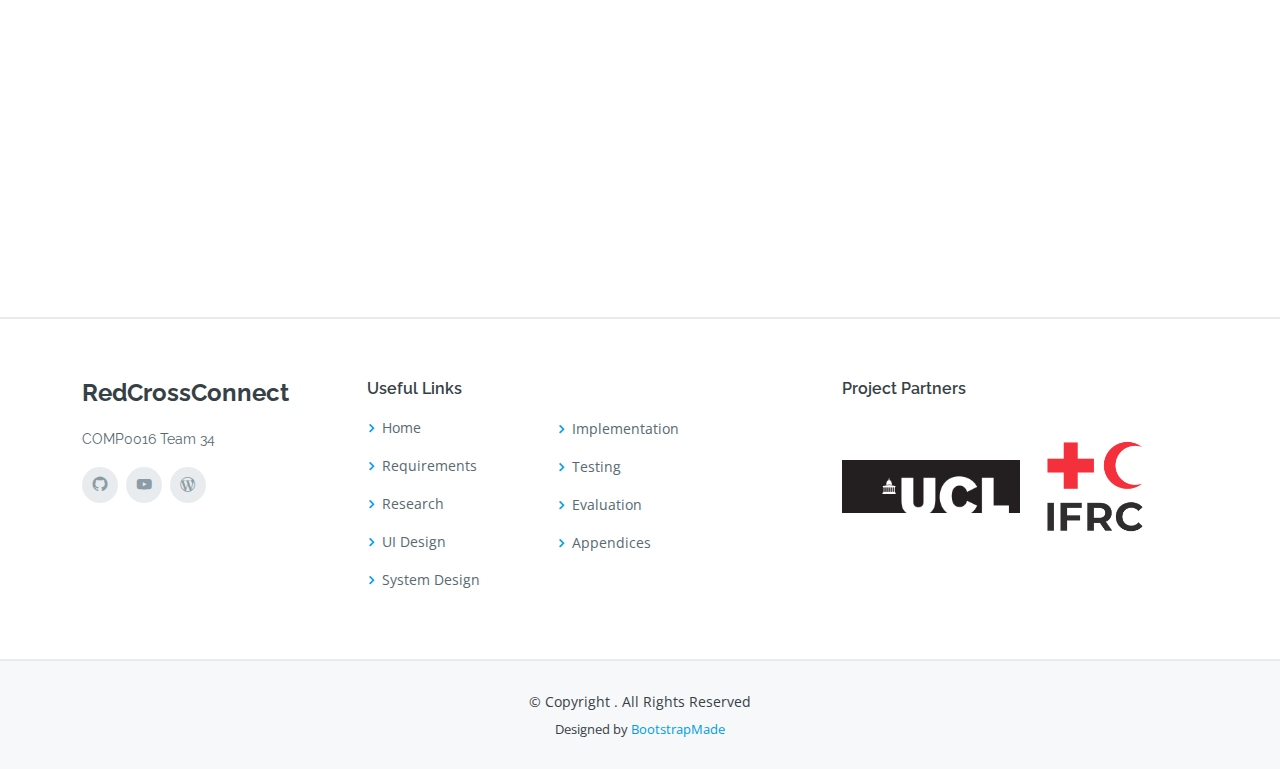
<file: design.html>
<!DOCTYPE html>
<html lang="en">

<head>
  <meta charset="utf-8">
  <meta content="width=device-width, initial-scale=1.0" name="viewport">

  <title>Team 34 | System Design</title>
  <meta content="" name="description">
  <meta content="" name="keywords">

  <!-- Favicons -->
  <link href="assets/img/icon/IFRCfavicon.ico" rel="icon">
  <link href="assets/img/icon/IFRCfavicon.ico" rel="apple-touch-icon">

  <!-- Google Fonts -->
  <link href="https://fonts.googleapis.com/css?family=Open+Sans:300,300i,400,400i,600,600i,700,700i|Raleway:300,300i,400,400i,500,500i,600,600i,700,700i|Poppins:300,300i,400,400i,500,500i,600,600i,700,700i" rel="stylesheet">

  <!-- Vendor CSS Files -->
  <link href="assets/vendor/aos/aos.css" rel="stylesheet">
  <link href="assets/vendor/bootstrap/css/bootstrap.min.css" rel="stylesheet">
  <link href="assets/vendor/bootstrap-icons/bootstrap-icons.css" rel="stylesheet">
  <link href="assets/vendor/boxicons/css/boxicons.min.css" rel="stylesheet">
  <link href="assets/vendor/glightbox/css/glightbox.min.css" rel="stylesheet">
  <link href="assets/vendor/swiper/swiper-bundle.min.css" rel="stylesheet">

  <!-- Template Main CSS File -->
  <link href="assets/css/style.css" rel="stylesheet">

  <!-- =======================================================
  * Template Name: Scaffold
  * Updated: Jan 29 2024 with Bootstrap v5.3.2
  * Template URL: https://bootstrapmade.com/scaffold-bootstrap-metro-style-template/
  * Author: BootstrapMade.com
  * License: https://bootstrapmade.com/license/
  ======================================================== -->
</head>

<body>

  <!-- ======= Header ======= -->
  <header id="header" class="fixed-top d-flex align-items-center">
    <div class="container d-flex align-items-center">

      <div class="logo me-auto">
        <h1><a href="index.html">RedCrossConnect</a></h1>
      </div>

      <nav id="navbar" class="navbar order-last order-lg-0">
        <ul>
          <li class="list"><a href="index.html"><span>Home</span></a></li>
          <li class="dropdown"><a href="requirements.html"><span>Requirements</span></a>
            <ul>
              <li><a href="requirements.html#requirements-partner-intro">Client Introduction</a></li>
              <li><a href="requirements.html#requirements-project-background">Project Background</a></li>
              <li><a href="requirements.html#requirements-project-goals">Project Goals</a></li>
              <li><a href="requirements.html#requirements-gathering">Requirements Gathering</a></li>
              <li><a href="requirements.html#requirements-personas">Personas</a></li>
              <li><a href="requirements.html#requirements-use-cases">Use Case</a></li>
              <li><a href="requirements.html#requirements-moscow-list">MoSCoW List</a></li>
            </ul>
          </li>
          <li class="dropdown"><a href="research.html"><span>Research</span></a>
            <ul>
              <li><a href="research.html#research-project">Project Research</a></li>
              <li><a href="research.html#research-technology">Technology Research</a></li>
              <li><a href="research.html#research-technical-decisions">Technical Decisions</a></li>
            </ul>
          </li>
          <li class="dropdown"><a href="UIdesign.html"><span>UI Design</span></a>
            <ul>
              <li><a href="UIdesign.html#UIDesign-requirements">Design Requirements</a></li>
              <li><a href="UIdesign.html#UIDesign-design-principles">Design Principles</a></li>
              <li><a href="UIdesign.html#UIDesign-Sketches">Sketches</a></li>
              <li><a href="UIdesign.html#UIDesign-Prototype">Prototypes</a></li>
            </ul>
          </li>
          <li class="dropdown"><a href="design.html" class="active"><span>System Design</span></a>
            <ul>
              <li><a href="design.html#design-system-architecture">System Architecture</a></li>
              <li><a href="design.html#design-survey-bot-flow">Survey Bot Flow</a></li>
              <li><a href="design.html#design-site-map">Site Map</a></li>
              <li><a href="design.html#design-data-storage">Data Storage</a></li>
            </ul>
          </li>
          <li class="dropdown"><a href="implementation.html"><span>Impl.</span></a>
            <ul>
              <li><a href="implementation.html#implementation-survey-tool">Survey Bot Impl.</a></li>
              <li><a href="implementation.html#implementation-front-end">Frontend Impl.</a></li>
              <li><a href="implementation.html#implementation-back-end">Backend Impl.</a></li>
            </ul>
          </li>
          <li class="dropdown"><a href="testing.html"><span>Testing</span></a>
            <ul>
              <li><a href="testing.html#testing-strategy">Testing Strategy</a></li>
              <li><a href="testing.html#testing-automated">Automated Testing</a></li>
              <li><a href="testing.html#testing-uat">User Acceptance Testing</a></li>
            </ul>
          </li>
          <li class="dropdown"><a href="evaluation.html"><span>Evaluation</span></a>
            <ul>
              <li><a href="evaluation.html#evaluation-achievement-list">Achievement List</a></li>
              <li><a href="evaluation.html#evaluation-bug-list">Bug List</a></li>
              <li><a href="evaluation.html#evaluation-individual-contribution">Individual Contribution</a></li>
              <li><a href="evaluation.html#evaluation-critical-evaluation">Critical Evaluation</a></li>
              <li><a href="evaluation.html#evaluation-future-work">Future Work</a></li>
            </ul>
          </li>
          <li class="list"><a href="appendices.html"><span>Appendices</span></a></li>
        </ul>
        <i class="bi bi-list mobile-nav-toggle"></i>
      </nav>
    </div>
  </header>

  <!-- ======= Hero Section ======= -->
  <section id="hero">

    <div class="custom-container">
      <div class="row">
        <div class="d-flex flex-column justify-content-center" data-aos="fade-up">
          <h1>System Design</h1>
        </div>
      </div>
    </div>

  </section><!-- End Hero -->

  <main id="main">

    <div class="custom-container">
      <div id="design-system-architecture">
        <h2 class="text-decoration-underline">System Architecture</h2>
        <div class="text-container">
          <p>
            Our project's system architecture is designed to efficiently collect, process, and visualize survey data, leveraging a suite
            of modern technologies and platforms to ensure scalability, security, and user engagement.</p>
          <p>
            Survey Tool: Our survey tool is powered by Twilio, which integrates seamlessly with WhatsApp, 
            enabling us to reach and engage participants globally. This integration allows users to easily participate in surveys 
            directly from their WhatsApp application, making the data collection process both accessible and user-friendly.</p>
          <p>Data Storage and Management: Responses gathered from the survey tool are securely transmitted and stored in a MySQL 
            database. MySQL serves as our primary data repository, chosen for its proven reliability, performance, and support for 
            complex queries, ensuring the integrity and accessibility of our survey data.</p>
          <p>Backend Services: Our backend, developed with Django, acts as the backbone of our application, orchestrating the flow of 
            data between the survey tool, database, and front-end dashboard. This backend infrastructure, including the APIs that 
            facilitate data exchange, as well as the database, is hosted on Microsoft Azure, taking advantage of Azure's high 
            availability, security, and scalability.</p>
          <p>Frontend: The front-end dashboard, built with React, presents an interactive and intuitive interface for data 
            visualization and analysis. Utilizing libraries like React Simple Maps and ApexCharts, we offer users detailed geospatial 
            visualizations and insightful charts, enabling a deep dive into the survey data. React's component-based architecture 
            allows for a maintainable codebase, ensuring the dashboard remains responsive and up-to-date with the latest survey 
            results.</p>
          <p>Integration and Flow: The system architecture is designed to support a seamless flow of information from survey collection 
            through Twilio and WhatsApp, to data storage in MySQL, processing by the Django backend, and finally to visualization on the
            React front-end dashboard. This integrated approach ensures that survey insights are quickly and effectively transformed into 
            actionable intelligence for the IFRC, supporting their mission to respond to the needs of vulnerable communities around the 
            globe.</p>
        </div>
        <img src="assets/img/systemdesign/SystemArchDiagram.jpeg" alt="SystemArchitecture" width="70%" data-aos="fade-up">
      </div>
      <br>
      <div id="design-survey-bot-flow">
        <h2 class="text-decoration-underline">Survey Bot Flow Diagram</h2>
        <p class="text-container">
          Survey Bot is built to offer a seamless interaction experience, guiding users through a structured path of survey 
          participation and personal detail management. Its dialogue flow is carefully designed to ensure user interactions are 
          intuitive, with minimal friction, allowing for straightforward navigation through its different functionalities, whether 
          updating personal details, engaging in surveys, or accessing the dashboard.
        </p>
        <img src="assets/img/systemdesign/survey-bot-flow-diagram.png" alt="SurveyBotFlow" width="70%" data-aos="fade-up">
      </div>
      <br>
      <div id="design-site-map">
        <h2 class="text-decoration-underline">Site Map</h2>
        <p class="text-container">
          The Site Map for the dashboard (Front End) is relatively simple and intuitive. Firstly, the home page is the entry point of the dashboard. Users can initiate their journey 
          either by using the search bar to find a region directly or by navigating to the Select Country page to explore responses by 
          country. This can also be done on the navbar. The Select Country page allows the user to either search for a country by selecting 
          on a map or on a list. Once a country is selected, the user is brought to the country's info page which has demographics information 
          about the country as well as a list of available regions. Finally, the region / community response page is either accessed by selecting 
          the region in the country page or by searching for a region in the search bar.
        </p>
        <img src="assets/img/systemdesign/SiteMap.png" alt="SiteMap" width="30%" data-aos="fade-up">
      </div>
      <br>
      <div id="design-data-storage">
        <h2 class="text-decoration-underline">Data Storage (ER Diagram)</h2>
        <p class="text-container">
          Our project leverages a MySQL database to securely store and manage survey data, ensuring the integrity and accessibility of the information collected. Moreover, The database schema was designed to accommodate the various data points collected during the survey process, enabling efficient querying and analysis of the information gathered. 
        </p>
        <p class="text-container">
          The entity-relationship diagram below maps out the structure of our database designed for conducting and managing surveys, their questions, and user responses. At the center of this scheme is the survey entity which holds details about each survey, connecting to key tables such as the question and questionOption tables.
        </p>
        <p class="text-container">
          The relationship between Person, Community, and Country in our database is straightforward but essential. Each person in the database is linked to a community, and each community is located in a country. This setup helps us understand and analyze the survey data based on the geographics and demographics information, which is really helpful for the IFRC when planning strategies to help different communities around the world
        </p>
        <p class="text-container">
          At the end of our process, we have the Response part of the database. This is where we keep track of every answer that people give to the survey questions. This entity essentially is the key in allowing us to make queries and display vital information on the dashboard.
        </p>
        <img src="assets/img/systemdesign/database-er-diagram.png" alt="DataStorage" width="95%" data-aos="fade-up">
      </div>
      <br>
      <br>
    </div>
    
  </main><!-- End #main -->

  <!-- ======= Footer ======= -->
  <footer id="footer">
    <div class="footer-top">
      <div class="container">
        <div class="row">

          <div class="col-lg-3 col-md-6">
            <div class="footer-info">
              <h3>RedCrossConnect</h3>
              <p>
                COMP0016 Team 34
              </p>
              <div class="social-links mt-3">
                <a href="#" class="twitter"><i class="bx bxl-github"></i></a>
                <a href="#" class="facebook"><i class="bx bxl-youtube"></i></a>
                <a href="https://pittawaskijoran29.wordpress.com" class="wordpress"><i class="bx bxl-wordpress"></i></a>
              </div>
            </div>
          </div>

          <div class="col-lg-2 col-md-6 footer-links">
            <h4>Useful Links</h4>
            <ul>
              <li><i class="bx bx-chevron-right"></i> <a href="index.html">Home</a></li>
              <li><i class="bx bx-chevron-right"></i> <a href="requirements.html">Requirements</a></li>
              <li><i class="bx bx-chevron-right"></i> <a href="research.html">Research</a></li>
              <li><i class="bx bx-chevron-right"></i> <a href="UIdesign.html">UI Design</a></li>
              <li><i class="bx bx-chevron-right"></i> <a href="design.html"> System Design</a></li>
            </ul>
          </div>
          <div class="col-lg-3 col-md-6 footer-links">
            <h4></h4>
            <br>
            <ul>
              <li><i class="bx bx-chevron-right"></i> <a href="implementation.html">Implementation</a></li>
              <li><i class="bx bx-chevron-right"></i> <a href="testing.html">Testing</a></li>
              <li><i class="bx bx-chevron-right"></i> <a href="evaluation.html">Evaluation</a></li>
              <li><i class="bx bx-chevron-right"></i> <a href="appendices.html">Appendices</a></li>
            </ul>
          </div>

          <div class="col-lg-4 col-md-6 footer-newsletter">
            <h4>Project Partners</h4>
            <a href="https://www.ucl.ac.uk/">
              <img src="assets/img/icon/UCLLogo.png" alt="UCLLogo" width="50%">
            </a>
            <a href="https://www.ifrc.org/">
              <img src="assets/img/icon/IFRCLogo.png" alt="RedCrossLogo" width="40%">
            </a>
          </div>

        </div>
      </div>
    </div>

    <div class="container">
      <div class="copyright">
        &copy; Copyright . All Rights Reserved
      </div>
      <div class="credits">
        Designed by <a href="https://bootstrapmade.com/">BootstrapMade</a>
      </div>
    </div>
  </footer><!-- End Footer -->

  <a href="#" class="back-to-top d-flex align-items-center justify-content-center"><i class="bi bi-arrow-up-short"></i></a>

  <!-- Vendor JS Files -->
  <script src="assets/vendor/aos/aos.js"></script>
  <script src="assets/vendor/bootstrap/js/bootstrap.bundle.min.js"></script>
  <script src="assets/vendor/glightbox/js/glightbox.min.js"></script>
  <script src="assets/vendor/isotope-layout/isotope.pkgd.min.js"></script>
  <script src="assets/vendor/swiper/swiper-bundle.min.js"></script>
  <script src="assets/vendor/php-email-form/validate.js"></script>

  <!-- Template Main JS File -->
  <script src="assets/js/main.js"></script>

</body>

</html>
</file>
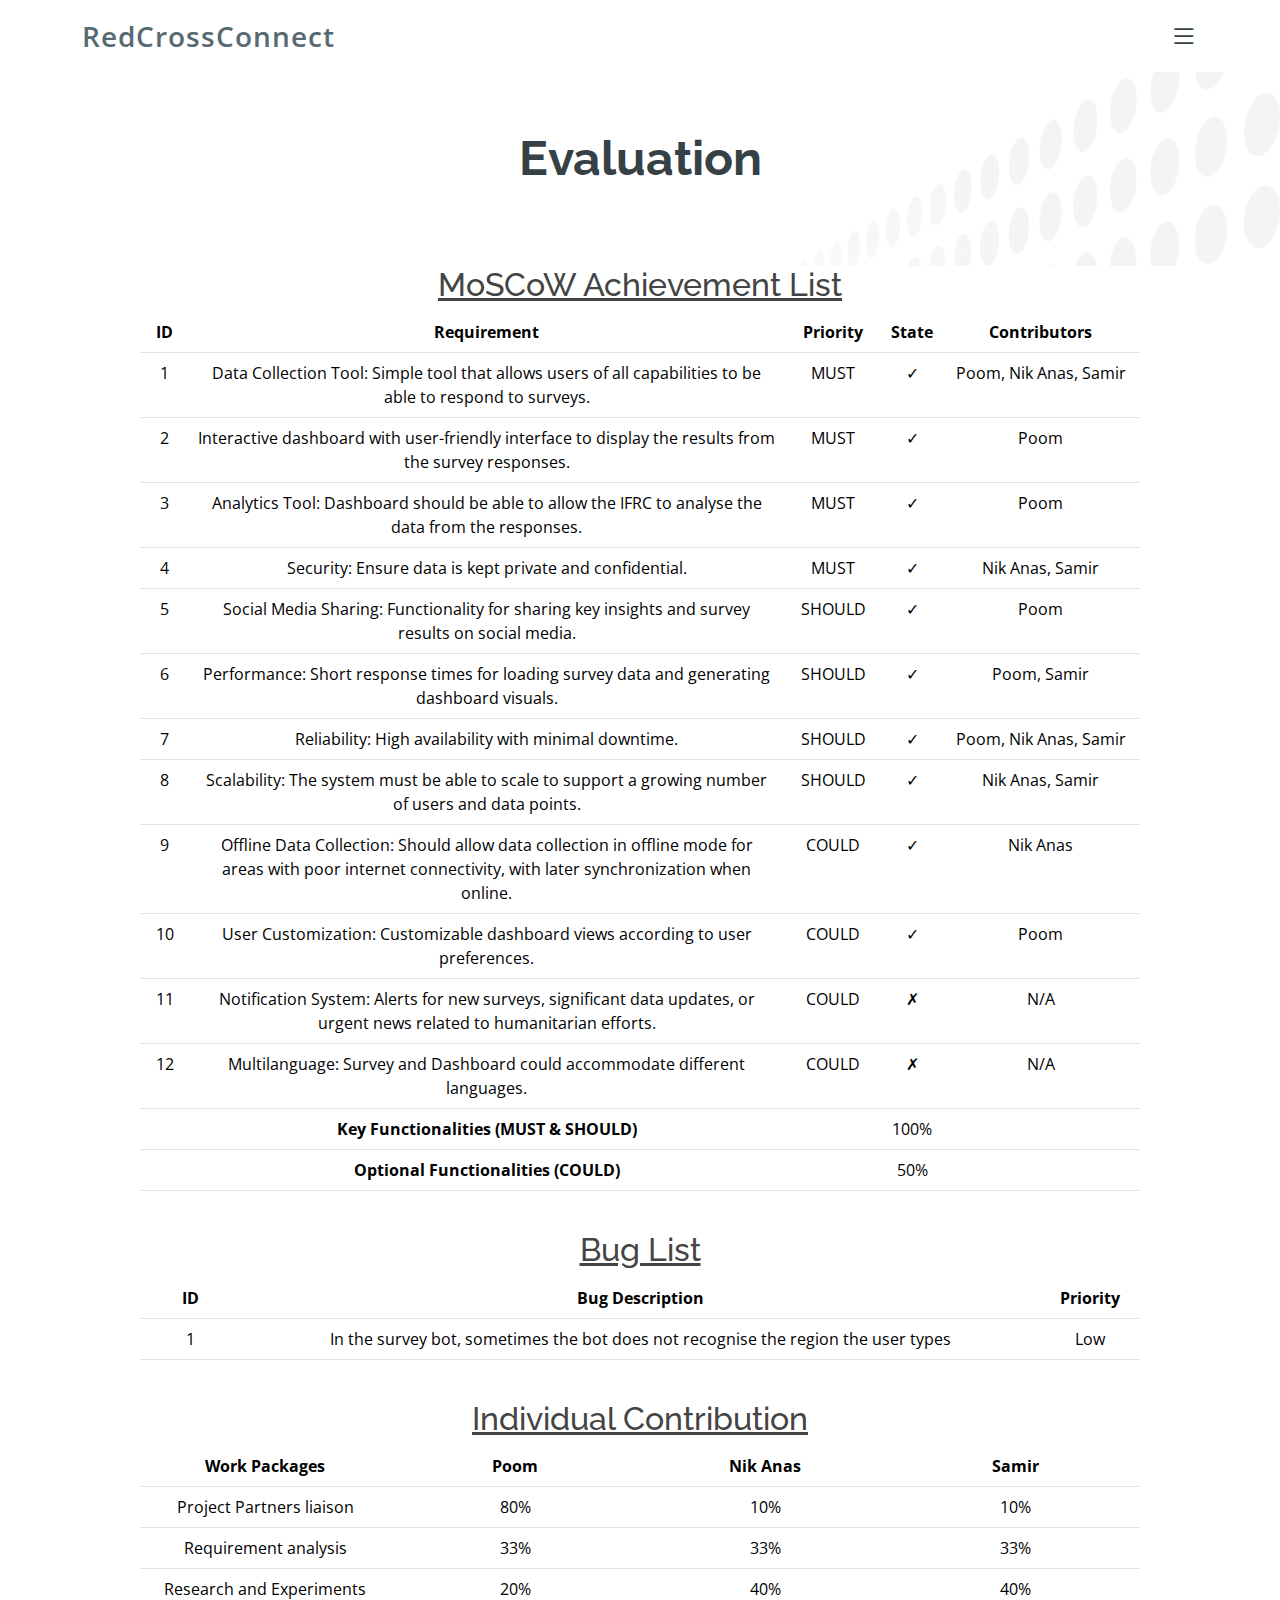
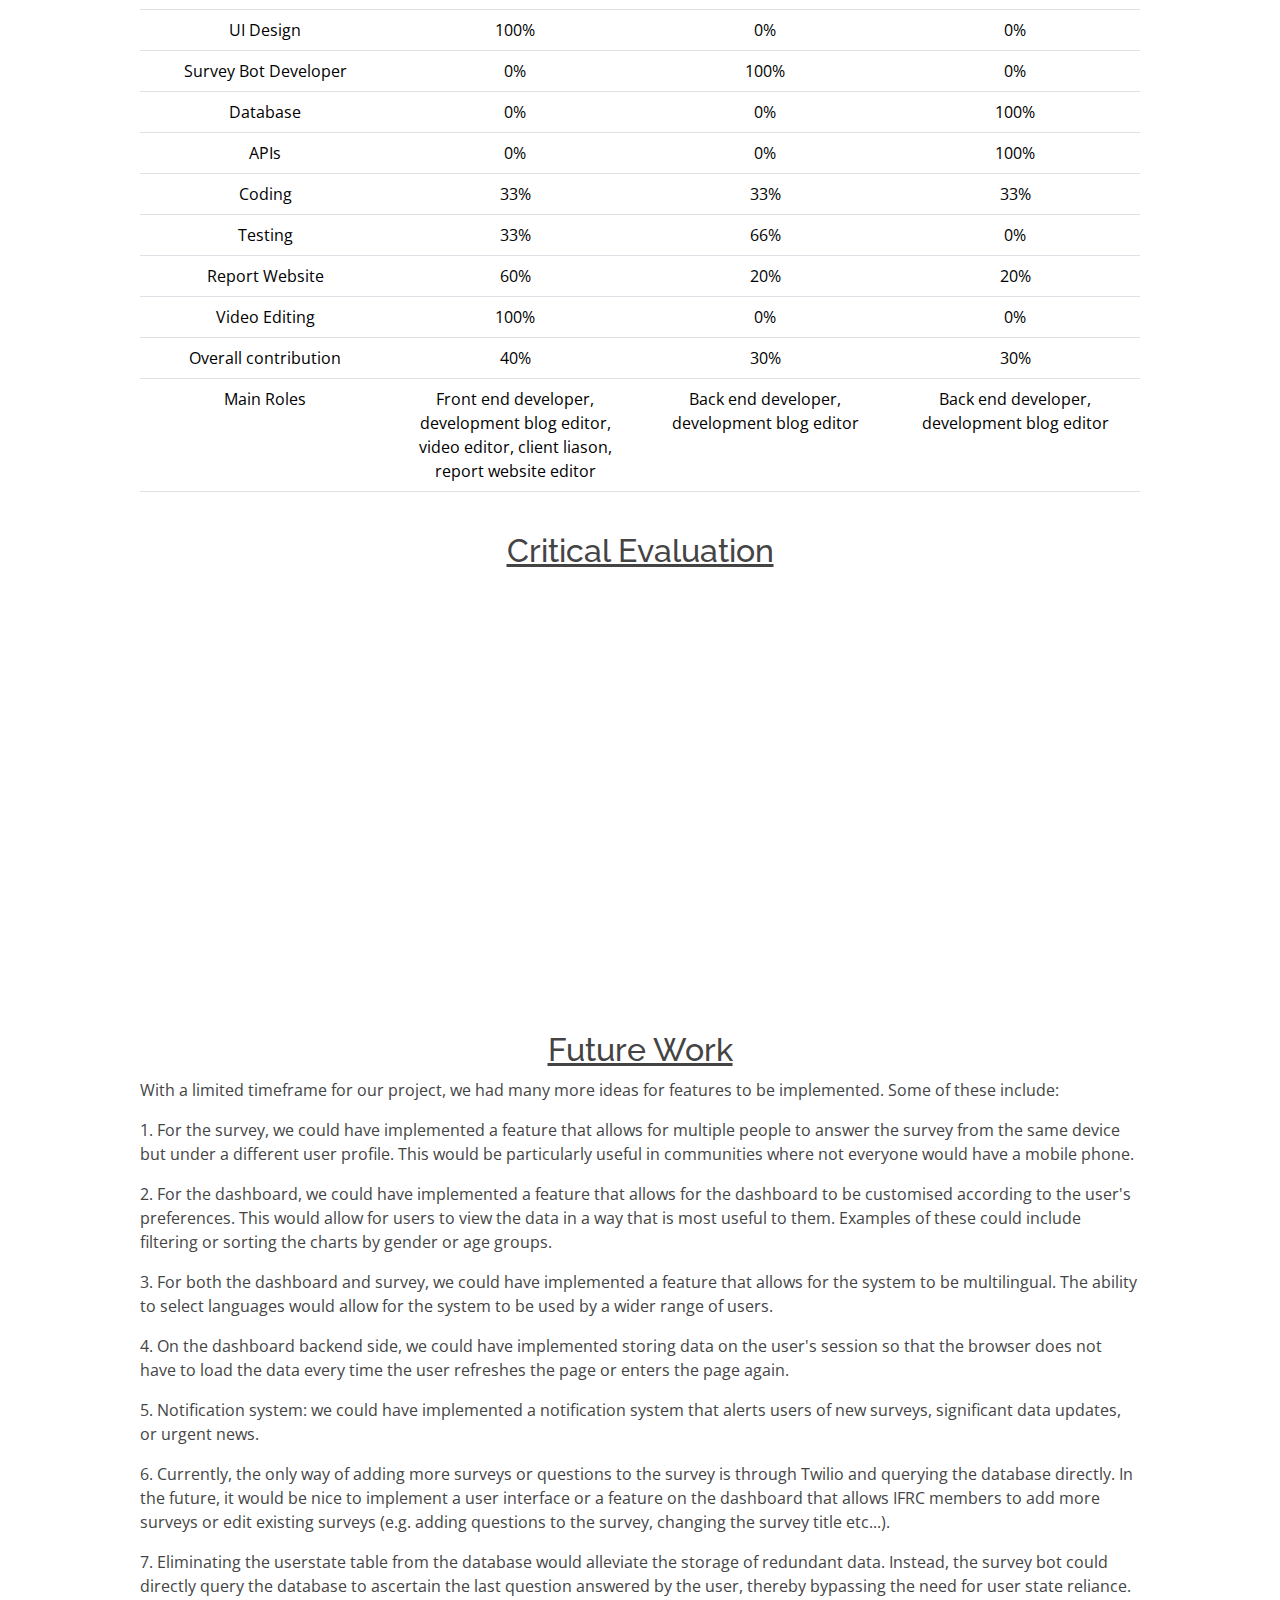
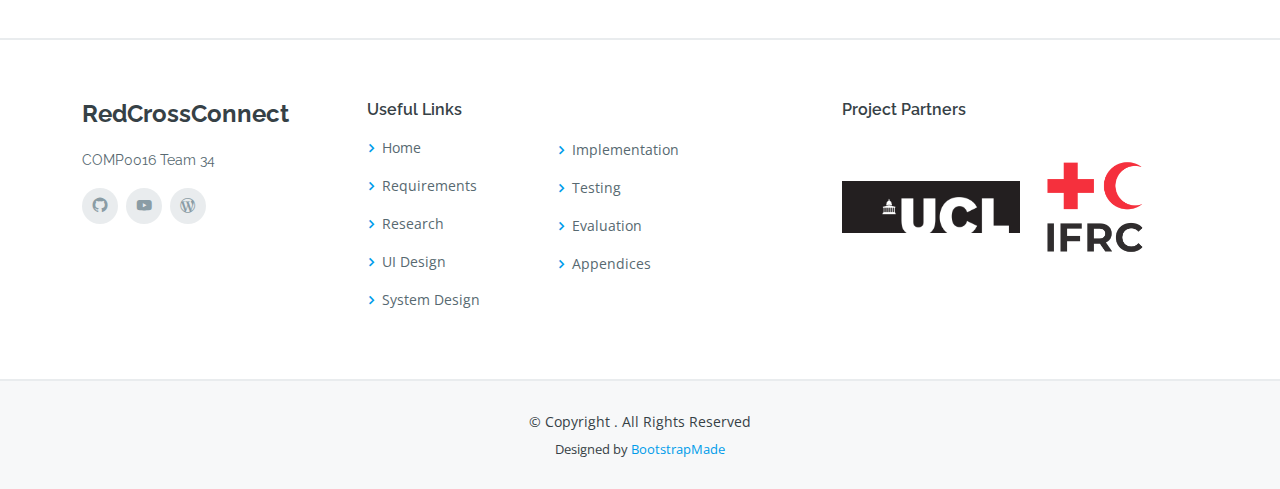
<file: evaluation.html>
<!DOCTYPE html>
<html lang="en">

<head>
  <meta charset="utf-8">
  <meta content="width=device-width, initial-scale=1.0" name="viewport">

  <title>Team 34 | Evaluation</title>
  <meta content="" name="description">
  <meta content="" name="keywords">

  <!-- Favicons -->
  <link href="assets/img/icon/IFRCfavicon.ico" rel="icon">
  <link href="assets/img/icon/IFRCfavicon.ico" rel="apple-touch-icon">

  <!-- Google Fonts -->
  <link href="https://fonts.googleapis.com/css?family=Open+Sans:300,300i,400,400i,600,600i,700,700i|Raleway:300,300i,400,400i,500,500i,600,600i,700,700i|Poppins:300,300i,400,400i,500,500i,600,600i,700,700i" rel="stylesheet">

  <!-- Vendor CSS Files -->
  <link href="assets/vendor/aos/aos.css" rel="stylesheet">
  <link href="assets/vendor/bootstrap/css/bootstrap.min.css" rel="stylesheet">
  <link href="assets/vendor/bootstrap-icons/bootstrap-icons.css" rel="stylesheet">
  <link href="assets/vendor/boxicons/css/boxicons.min.css" rel="stylesheet">
  <link href="assets/vendor/glightbox/css/glightbox.min.css" rel="stylesheet">
  <link href="assets/vendor/swiper/swiper-bundle.min.css" rel="stylesheet">

  <!-- Template Main CSS File -->
  <link href="assets/css/style.css" rel="stylesheet">

  <!-- =======================================================
  * Template Name: Scaffold
  * Updated: Jan 29 2024 with Bootstrap v5.3.2
  * Template URL: https://bootstrapmade.com/scaffold-bootstrap-metro-style-template/
  * Author: BootstrapMade.com
  * License: https://bootstrapmade.com/license/
  ======================================================== -->
</head>

<body>

  <!-- ======= Header ======= -->
  <header id="header" class="fixed-top d-flex align-items-center">
    <div class="container d-flex align-items-center">

      <div class="logo me-auto">
        <h1><a href="index.html">RedCrossConnect</a></h1>
      </div>

      <nav id="navbar" class="navbar order-last order-lg-0">
        <ul>
          <li class="list"><a href="index.html"><span>Home</span></a></li>
          <li class="dropdown"><a href="requirements.html"><span>Requirements</span></a>
            <ul>
              <li><a href="requirements.html#requirements-partner-intro">Client Introduction</a></li>
              <li><a href="requirements.html#requirements-project-background">Project Background</a></li>
              <li><a href="requirements.html#requirements-project-goals">Project Goals</a></li>
              <li><a href="requirements.html#requirements-gathering">Requirements Gathering</a></li>
              <li><a href="requirements.html#requirements-personas">Personas</a></li>
              <li><a href="requirements.html#requirements-use-cases">Use Case</a></li>
              <li><a href="requirements.html#requirements-moscow-list">MoSCoW List</a></li>
            </ul>
          </li>
          <li class="dropdown"><a href="research.html"><span>Research</span></a>
            <ul>
              <li><a href="research.html#research-project">Project Research</a></li>
              <li><a href="research.html#research-technology">Technology Research</a></li>
              <li><a href="research.html#research-technical-decisions">Technical Decisions</a></li>
            </ul>
          </li>
          <li class="dropdown"><a href="UIdesign.html"><span>UI Design</span></a>
            <ul>
              <li><a href="UIdesign.html#UIDesign-requirements">Design Requirements</a></li>
              <li><a href="UIdesign.html#UIDesign-design-principles">Design Principles</a></li>
              <li><a href="UIdesign.html#UIDesign-Sketches">Sketches</a></li>
              <li><a href="UIdesign.html#UIDesign-Prototype">Prototypes</a></li>
            </ul>
          </li>
          <li class="dropdown"><a href="design.html"><span>System Design</span></a>
            <ul>
              <li><a href="design.html#design-system-architecture">System Architecture</a></li>
              <li><a href="design.html#design-survey-bot-flow">Survey Bot Flow</a></li>
              <li><a href="design.html#design-site-map">Site Map</a></li>
              <li><a href="design.html#design-data-storage">Data Storage</a></li>
            </ul>
          </li>
          <li class="dropdown"><a href="implementation.html"><span>Impl.</span></a>
            <ul>
              <li><a href="implementation.html#implementation-survey-tool">Survey Bot Impl.</a></li>
              <li><a href="implementation.html#implementation-front-end">Frontend Impl.</a></li>
              <li><a href="implementation.html#implementation-back-end">Backend Impl.</a></li>
            </ul>
          </li>
          <li class="dropdown"><a href="testing.html"><span>Testing</span></a>
            <ul>
              <li><a href="testing.html#testing-strategy">Testing Strategy</a></li>
              <li><a href="testing.html#testing-automated">Automated Testing</a></li>
              <li><a href="testing.html#testing-uat">User Acceptance Testing</a></li>
            </ul>
          </li>
          <li class="dropdown"><a href="evaluation.html" class="active"><span>Evaluation</span></a>
            <ul>
              <li><a href="evaluation.html#evaluation-achievement-list">Achievement List</a></li>
              <li><a href="evaluation.html#evaluation-bug-list">Bug List</a></li>
              <li><a href="evaluation.html#evaluation-individual-contribution">Individual Contribution</a></li>
              <li><a href="evaluation.html#evaluation-critical-evaluation">Critical Evaluation</a></li>
              <li><a href="evaluation.html#evaluation-future-work">Future Work</a></li>
            </ul>
          </li>
          <li class="list"><a href="appendices.html"><span>Appendices</span></a></li>
        </ul>
        <i class="bi bi-list mobile-nav-toggle"></i>
      </nav>
    </div>
  </header>

  <!-- ======= Hero Section ======= -->
  <section id="hero">

    <div class="custom-container">
      <div class="row">
        <div class="d-flex flex-column justify-content-center" data-aos="fade-up">
          <h1>Evaluation</h1>
        </div>
      </div>
    </div>

  </section><!-- End Hero -->

  <main id="main">
    <div class="custom-container">
      <div id="evaluation-achievement-list">
        <h2 class="text-decoration-underline">MoSCoW Achievement List</h2>
        <table class="table">
          <thead>
            <tr>
              <th scope="col" style="width: 5%;">ID</th>
              <th scope="col" style="width: 60%;">Requirement</th>
              <th scope="col" style="width: 10%;">Priority</th>
              <th scope="col" style="width: 5%;">State</th>
              <th scope="col" style="width: 20%;">Contributors</th>
            </tr>
          </thead>
          <tbody>
            <tr>
              <td>1</td>
              <td>Data Collection Tool: Simple tool that allows users of all capabilities to be able to respond to surveys.</td>
              <td>MUST</td>
              <td>✓</td>
              <td>Poom, Nik Anas, Samir</td>
            </tr>
            <tr>
              <td>2</td>
              <td>Interactive dashboard with user-friendly interface to display the results from the survey responses.</td>
              <td>MUST</td>
              <td>✓</td>
              <td>Poom</td>
            </tr>
            <tr>
              <td>3</td>
              <td>Analytics Tool: Dashboard should be able to allow the IFRC to analyse the data from the responses.</td>
              <td>MUST</td>
              <td>✓</td>
              <td>Poom</td>
            </tr>
            <tr>
              <td>4</td>
              <td>Security: Ensure data is kept private and confidential.</td>
              <td>MUST</td>
              <td>✓</td>
              <td>Nik Anas, Samir</td>
            </tr>
            <tr>
              <td>5</td>
              <td>Social Media Sharing: Functionality for sharing key insights and survey results on social media.</td>
              <td>SHOULD</td>
              <td>✓</td>
              <td>Poom</td>
            </tr>
            <tr>
              <td>6</td>
              <td>Performance: Short response times for loading survey data and generating dashboard visuals.</td>
              <td>SHOULD</td>
              <td>✓</td>
              <td>Poom, Samir</td>
            </tr>
            <tr>
              <td>7</td>
              <td>Reliability: High availability with minimal downtime.</td>
              <td>SHOULD</td>
              <td>✓</td>
              <td>Poom, Nik Anas, Samir</td>
            </tr>
            <tr>
              <td>8</td>
              <td>Scalability: The system must be able to scale to support a growing number of users and data points.</td>
              <td>SHOULD</td>
              <td>✓</td>
              <td>Nik Anas, Samir</td>
            </tr>
            <tr>
              <td>9</td>
              <td>Offline Data Collection: Should allow data collection in offline mode for areas with poor internet connectivity, with later synchronization when online.</td>
              <td>COULD</td>
              <td>✓</td>
              <td>Nik Anas</td>
            </tr>
            <tr>
              <td>10</td>
              <td>User Customization: Customizable dashboard views according to user preferences.</td>
              <td>COULD</td>
              <td>✓</td>
              <td>Poom</td>
            </tr>
            <tr>
              <td>11</td>
              <td>Notification System: Alerts for new surveys, significant data updates, or urgent news related to humanitarian efforts.</td>
              <td>COULD</td>
              <td>✗</td>
              <td>N/A</td>
            </tr>
            <tr>
              <td>12</td>
              <td>Multilanguage: Survey and Dashboard could accommodate different languages.</td>
              <td>COULD</td>
              <td>✗</td>
              <td>N/A</td>
            </tr>
            <tr>
              <td></td>
              <td><span class="fw-bold">Key Functionalities (MUST & SHOULD)</span></td>
              <td></td>
              <td>100%</td>
              <td></td>
            </tr>
            <tr>
              <td></td>
              <td><span class="fw-bold">Optional Functionalities (COULD)</span></td>
              <td></td>
              <td>50%</td>
              <td></td>
            </tr>
          </tbody>
        </table>
      </div>
      <br>
      <div id="evaluation-bug-list">
        <h2 class="text-decoration-underline">Bug List</h2>
        <table class="table">
          <thead>
            <tr>
              <th scope="col" style="width: 10%;">ID</th>
              <th scope="col" style="width: 80%;">Bug Description</th>
              <th scope="col" style="width: 10%;">Priority</th>
            </tr>
          </thead>
          <tbody>
            <tr>
              <td>1</td>
              <td>In the survey bot, sometimes the bot does not recognise the region the user types</td>
              <td>Low</td>
            </tr>
          </tbody>
        </table>
      </div>
      <br>
      <div id="evaluation-individual-contribution">
        <h2 class="text-decoration-underline">Individual Contribution</h2>
        <table class="table">
          <thead>
            <tr>
              <th scope="col" style="width: 25%;">Work Packages</th>
              <th scope="col" style="width: 25%;">Poom</th>
              <th scope="col" style="width: 25%;">Nik Anas</th>
              <th scope="col" style="width: 25%;">Samir</th>
            </tr>
          </thead>
          <tbody>
            <tr>
              <td>Project Partners liaison</td>
              <td>80%</td>
              <td>10%</td>
              <td>10%</td>
            </tr>
            <tr>
              <td>Requirement analysis</td>
              <td>33%</td>
              <td>33%</td>
              <td>33%</td>
            </tr>
            <tr>
              <td>Research and Experiments</td>
              <td>20%</td>
              <td>40%</td>
              <td>40%</td>
            </tr>
            <tr>
              <td>UI Design</td>
              <td>100%</td>
              <td>0%</td>
              <td>0%</td>
            </tr>
            <tr>
              <td>Survey Bot Developer</td>
              <td>0%</td>
              <td>100%</td>
              <td>0%</td>
            </tr>
            <tr>
              <td>Database</td>
              <td>0%</td>
              <td>0%</td>
              <td>100%</td>
            </tr>
            <tr>
              <td>APIs</td>
              <td>0%</td>
              <td>0%</td>
              <td>100%</td>
            </tr>
            <tr>
              <td>Coding</td>
              <td>33%</td>
              <td>33%</td>
              <td>33%</td>
            </tr>
            <tr>
              <td>Testing</td>
              <td>33%</td>
              <td>66%</td>
              <td>0%</td>
            </tr>
            <tr>
              <td>Report Website</td>
              <td>60%</td>
              <td>20%</td>
              <td>20%</td>
            </tr>
            <tr>
              <td>Video Editing</td>
              <td>100%</td>
              <td>0%</td>
              <td>0%</td>
            </tr>
            <tr>
              <td>Overall contribution</td>
              <td>40%</td>
              <td>30%</td>
              <td>30%</td>
            </tr>
            <tr>
              <td>Main Roles</td>
              <td>Front end developer, development blog editor, video editor, client liason, report website editor</td>
              <td>Back end developer, development blog editor</td>
              <td>Back end developer, development blog editor</td>
            </tr>
          </tbody>
        </table>
      </div>
      <br>
      <div id="evaluation-critical-evaluation">
        <h2 class="text-decoration-underline">Critical Evaluation</h2>
        <div class="features">
          <div class="container">
            <div class="row">
              <div class="col-md-3  order-2 order-lg-1">
                <ul class="nav nav-tabs flex-column">
                  <li class="nav-item" data-aos="fade-up">
                    <a class="nav-link active show" data-bs-toggle="tab" href="#tab-user-experience">
                      <h4 class="text-container">User Experience</h4>
                    </a>
                  </li>
                  <li class="nav-item mt-2" data-aos="fade-up" data-aos-delay="100">
                    <a class="nav-link" data-bs-toggle="tab" href="#tab-functionality">
                      <h4 class="text-container">Functionality</h4>
                    </a>
                  </li>
                  <li class="nav-item mt-2" data-aos="fade-up" data-aos-delay="200">
                    <a class="nav-link" data-bs-toggle="tab" href="#tab-stability">
                      <h4 class="text-container">Stability</h4>
                    </a>
                  </li>
                  <li class="nav-item mt-2" data-aos="fade-up" data-aos-delay="300">
                    <a class="nav-link" data-bs-toggle="tab" href="#tab-efficiency">
                      <h4 class="text-container">Efficiency</h4>
                    </a>
                  </li>
                  <li class="nav-item mt-2" data-aos="fade-up" data-aos-delay="300">
                    <a class="nav-link" data-bs-toggle="tab" href="#tab-compatibility">
                      <h4 class="text-container">Compatibility</h4>
                    </a>
                  </li>
                  <li class="nav-item mt-2" data-aos="fade-up" data-aos-delay="300">
                    <a class="nav-link" data-bs-toggle="tab" href="#tab-maintainability">
                      <h4 class="text-container">Maintainability</h4>
                    </a>
                  </li>
                  <li class="nav-item mt-2" data-aos="fade-up" data-aos-delay="300">
                    <a class="nav-link" data-bs-toggle="tab" href="#tab-project-management">
                      <h4 class="text-container">Project Management</h4>
                    </a>
                  </li>
                </ul>
              </div>
              <div class="col-md-9 order-1 order-lg-2 pt-2" data-aos="zoom-in">
                <div class="tab-content">
                  <div class="tab-pane active show" id="tab-user-experience">
                    <div class="text-container">
                      <h4>User Experience</h4>
                      <p>
                        During the processes of designing and the development of both the survey bot and the dashboard, we always remembered 
                        to look at the project from the user's perspective and ensure that the user experience is as smooth as possible.
                      </p>
                      <p>
                        The survey bot was designed to be as simple as possible and we ensured that it was easy to respond to the questions. This 
                        was done by using buttons as options, allowing for quick responses. Furthermore, for answers that the users type, we 
                        implemented functionalities that would allow the bot to match the best possible answer that matches the user's input.
                      </p>
                      <p>
                        For the dashboard, we ensured that the interface was user-friendly and easy to navigate. Furthermore, we ensured that the 
                        UI of the dashboard was minimal and simple so that users would not be overwhelmed by the amount of information displayed. 
                        Furthermore, we ensured that the dashboard was responsive and could be viewed on different devices, catering to all types 
                        of users. We also ensured that the dashboard was interactive, allowing users to interact and view the data. Lastly, we implemented 
                        the social media sharing functionality, allowing users to share key insights and survey results on social media.
                      </p>
                    </div>
                  </div>
                  <div class="tab-pane" id="tab-functionality">
                    <div class="text-container">
                      <h4>Functionality</h4>
                      <p>The main goal and requirement of RedCrossConnect was to create a survey tool that allows the IFRC to gather 
                        and analyse responses, allowing for key decisions to be made.</p>
                      <p>In terms of other requirements, we managed to meet most of these tasks such as ensuring the survey response 
                        was updated in real-time. Furthermore, we ensured that the dashboard was interactive and allowing for IFRC members 
                        to analyse the data.
                      </p>
                      <p>
                        Lastly, we also managed to fulfil another of our client's ask which was to create a social media sharing functionality, 
                        allowing for responses and key insights to be shared on social media.
                      </p>
                    </div>
                  </div>
                  <div class="tab-pane" id="tab-stability">
                    <div class="text-container">
                      <h4>Stability</h4>
                      <p>
                        The stability of the system was one of the main concerns that we had during the development of the project. 
                        We wanted to ensure that the system was stable and reliable, allowing for users to use the system without any 
                        issues. We managed to achieve this by ensuring that the system was always available and had minimal downtime. 
                        Furthermore, we ensured that the system was scalable, allowing for the system to support a growing number of users 
                        and data points.
                      </p>
                      <p>
                        However, one of the current issues is that our microsoft azure account (from which we were hosting the database) has a limited 
                        number of credits, meaning that we had to be conservative when confiruing the settings for our database. For example, to save having to 
                        run the database 24/7 we set the auto-pause delay to 1 hour. As a result, some requests made to the database, resulted in a slow response
                        due to it being offline.
                      </p>
                    </div>
                  </div>
                  <div class="tab-pane" id="tab-efficiency">
                    <div class="text-container">
                      <h4>Efficiency</h4>
                      <p>
                        One of the main goals of RedCrossConnect was to ensure that the system was efficient and could handle large amounts of data 
                        and users. We managed to achieve this by ensuring that the system was scalable and could support a growing number of users. For example, 
                        we chose to host our database on Azure as it has flexible pricing and serving tiers, meaning that we can seamlessly adjust resources and 
                        capacities according to the evolving demands of our user base, ensuring consistent performance and availability as our platform continues to 
                        grow. Moreover, our adherence to normalization principles and the utilization of a relational database model ensured efficiency by 
                        eliminating data redundancy and optimizing storage and retrieval processes.
                      </p>
                    </div>
                  </div>
                  <div class="tab-pane" id="tab-compatibility">
                    <div class="text-container">
                      <h4>Compatibility</h4>
                      <p>
                        The compatibility of the system was another main concern that we had during the development of the project. We wanted to ensure 
                        that the system was compatible with different devices and browsers, allowing for all types of users to use the system. We managed 
                        to achieve this by ensuring that the dashboard was responsive and could be viewed on different devices. Furthermore, we ensured 
                        that the dashboard was compatible with different browsers, allowing for all types of users to use the system. Also, the survey tool 
                        compatibility was simple as it only required the user to have WhatsAapp installed.
                      </p>
                    </div>
                  </div>
                  <div class="tab-pane" id="tab-maintainability">
                    <div class="text-container">
                      <h4>Maintainability</h4>
                      <p>
                        Our project is well maintained as each part of the code is kept in well-organized folders. Our seperate components also come with a README 
                        file, which makes clear its purpose and how you can use it. We could have used more comments in our code, however, to make it more 
                        understandable. Additionally, we prioritize regular code reviews and version control practices to ensure the project remains easily 
                        manageable and adaptable to future changes.
                      </p>
                      <p>
                        All of our code are kept in a GitHub organisation.
                      </p>
                    </div>
                  </div>
                  <div class="tab-pane" id="tab-project-management">
                    <div class="text-container">
                      <h4>Project Management</h4>
                      <p>
                        At the start of our project, we divided it into three main parts: front-end development, survey bot creation, and back-end/database 
                        development. Team members chose tasks in the area they knew best and felt most comfortable with, which helped us work more efficiently. 
                        We used GitHub to manage our work smoothly. Kanban boards were very helpful in showing us where we were with the project and what we 
                        needed to do next. For the technical setup, we had our back-end API on Azure, and we used an Azure Pipeline connected to our GitHub.
                        This setup meant that every time we made changes and pushed them to GitHub, the system would automatically build and deploy those changes. 
                        We kept our client in the loop with weekly meetings, ensuring they were happy with how the project was going. Also, we used a WhatsApp group 
                        for quick and easy communication within our team.
                      </p>
                    </div>
                  </div>
                </div>
              </div>
            </div>
    
          </div>
        </div>
      </div>
      <br>
      <div id="evaluation-future-work">
        <h2 class="text-decoration-underline">Future Work</h2>
        <div class="text-container">
          <p>With a limited timeframe for our project, we had many more ideas for features to be implemented. Some of these include:</p>
          <p>
            1. For the survey, we could have implemented a feature that allows for multiple people to answer the survey from the same device but under a 
            different user profile. This would be particularly useful in communities where not everyone would have a mobile phone.           
          </p>
          <p>
            2. For the dashboard, we could have implemented a feature that allows for the dashboard to be customised according to the user's 
            preferences. This would allow for users to view the data in a way that is most useful to them. Examples of these could include 
            filtering or sorting the charts by gender or age groups.
          </p>
          <p>
            3. For both the dashboard and survey, we could have implemented a feature that allows for the system to be multilingual. The ability 
            to select languages would allow for the system to be used by a wider range of users.
          </p>
          <p>
            4. On the dashboard backend side, we could have implemented storing data on the user's session so that the browser does not have to 
            load the data every time the user refreshes the page or enters the page again.
          </p>
          <p>
            5. Notification system: we could have implemented a notification system that alerts users of new surveys, significant data updates, or urgent news.
          </p>
          <p>
            6. Currently, the only way of adding more surveys or questions to the survey is through Twilio and querying the database directly. In 
            the future, it would be nice to implement a user interface or a feature on the dashboard that allows IFRC members to add more surveys 
            or edit existing surveys (e.g. adding questions to the survey, changing the survey title etc...).
          </p>
          <p>
            7. Eliminating the userstate table from the database would alleviate the storage of redundant data. Instead, the survey bot could directly query 
            the database to ascertain the last question answered by the user, thereby bypassing the need for user state reliance.
          </p>
        </div>
      </div>
      <br>
    </div>
  </main>

  <!-- ======= Footer ======= -->
  <footer id="footer">
    <div class="footer-top">
      <div class="container">
        <div class="row">

          <div class="col-lg-3 col-md-6">
            <div class="footer-info">
              <h3>RedCrossConnect</h3>
              <p>
                COMP0016 Team 34
              </p>
              <div class="social-links mt-3">
                <a href="#" class="twitter"><i class="bx bxl-github"></i></a>
                <a href="#" class="facebook"><i class="bx bxl-youtube"></i></a>
                <a href="https://pittawaskijoran29.wordpress.com" class="wordpress"><i class="bx bxl-wordpress"></i></a>
              </div>
            </div>
          </div>

          <div class="col-lg-2 col-md-6 footer-links">
            <h4>Useful Links</h4>
            <ul>
              <li><i class="bx bx-chevron-right"></i> <a href="index.html">Home</a></li>
              <li><i class="bx bx-chevron-right"></i> <a href="requirements.html">Requirements</a></li>
              <li><i class="bx bx-chevron-right"></i> <a href="research.html">Research</a></li>
              <li><i class="bx bx-chevron-right"></i> <a href="UIdesign.html">UI Design</a></li>
              <li><i class="bx bx-chevron-right"></i> <a href="design.html"> System Design</a></li>
            </ul>
          </div>
          <div class="col-lg-3 col-md-6 footer-links">
            <h4></h4>
            <br>
            <ul>
              <li><i class="bx bx-chevron-right"></i> <a href="implementation.html">Implementation</a></li>
              <li><i class="bx bx-chevron-right"></i> <a href="testing.html">Testing</a></li>
              <li><i class="bx bx-chevron-right"></i> <a href="evaluation.html">Evaluation</a></li>
              <li><i class="bx bx-chevron-right"></i> <a href="appendices.html">Appendices</a></li>
            </ul>
          </div>

          <div class="col-lg-4 col-md-6 footer-newsletter">
            <h4>Project Partners</h4>
            <a href="https://www.ucl.ac.uk/">
              <img src="assets/img/icon/UCLLogo.png" alt="UCLLogo" width="50%">
            </a>
            <a href="https://www.ifrc.org/">
              <img src="assets/img/icon/IFRCLogo.png" alt="RedCrossLogo" width="40%">
            </a>
          </div>

        </div>
      </div>
    </div>

    <div class="container">
      <div class="copyright">
        &copy; Copyright . All Rights Reserved
      </div>
      <div class="credits">
        Designed by <a href="https://bootstrapmade.com/">BootstrapMade</a>
      </div>
    </div>
  </footer><!-- End Footer -->

  <a href="#" class="back-to-top d-flex align-items-center justify-content-center"><i class="bi bi-arrow-up-short"></i></a>

  <!-- Vendor JS Files -->
  <script src="assets/vendor/aos/aos.js"></script>
  <script src="assets/vendor/bootstrap/js/bootstrap.bundle.min.js"></script>
  <script src="assets/vendor/glightbox/js/glightbox.min.js"></script>
  <script src="assets/vendor/isotope-layout/isotope.pkgd.min.js"></script>
  <script src="assets/vendor/swiper/swiper-bundle.min.js"></script>
  <script src="assets/vendor/php-email-form/validate.js"></script>

  <!-- Template Main JS File -->
  <script src="assets/js/main.js"></script>

</body>

</html>
</file>
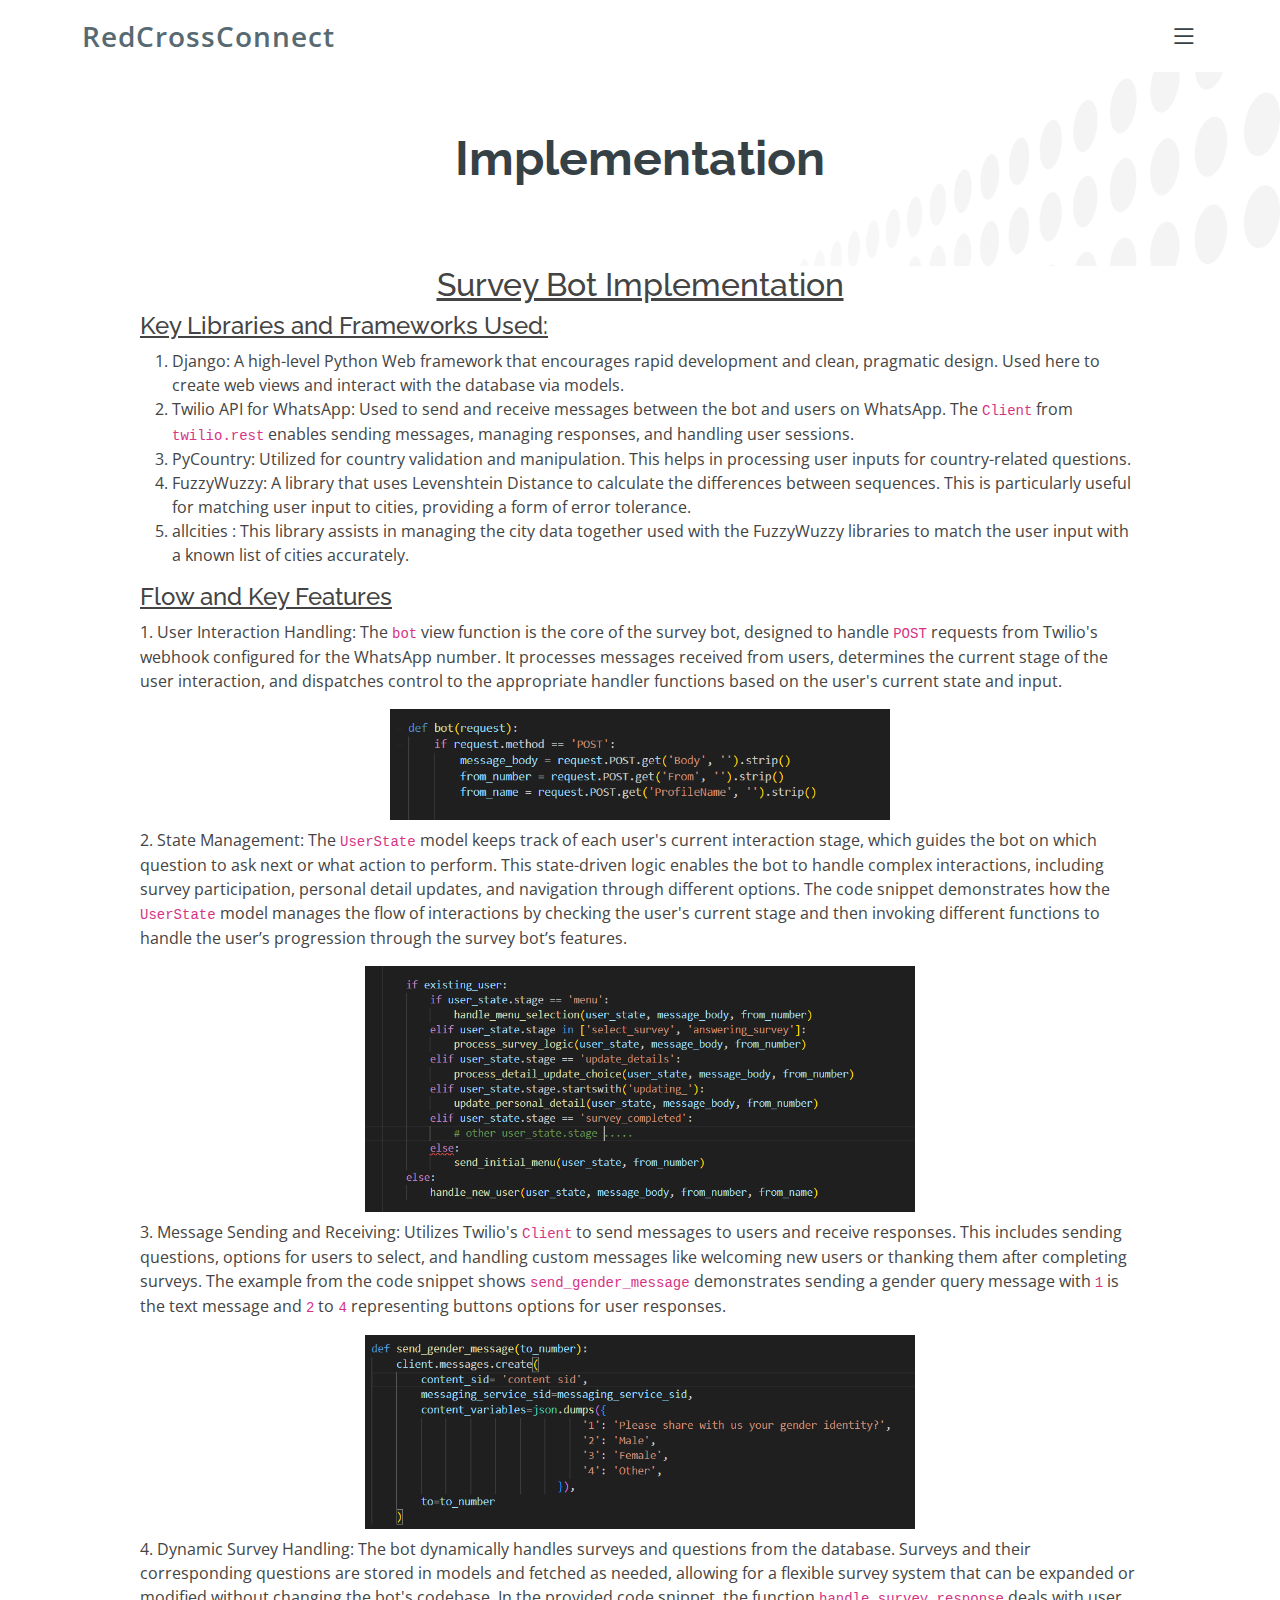
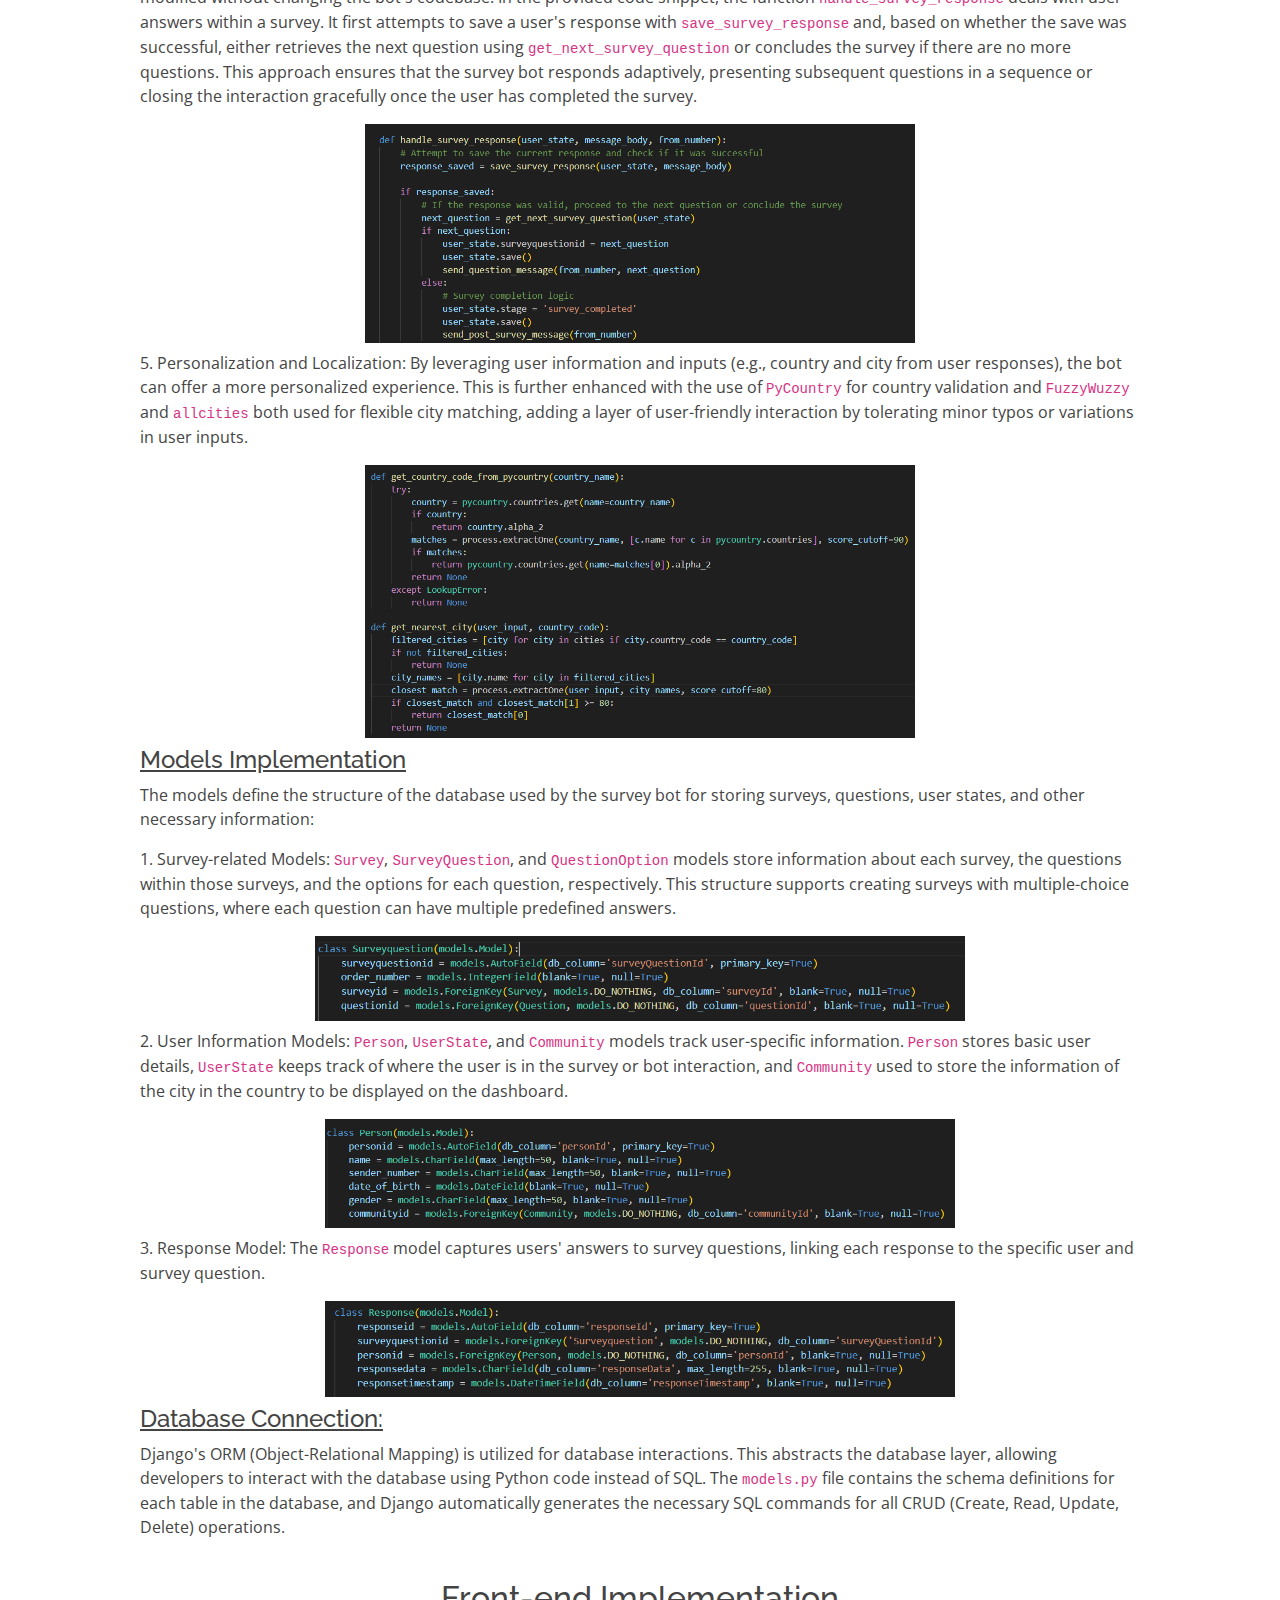
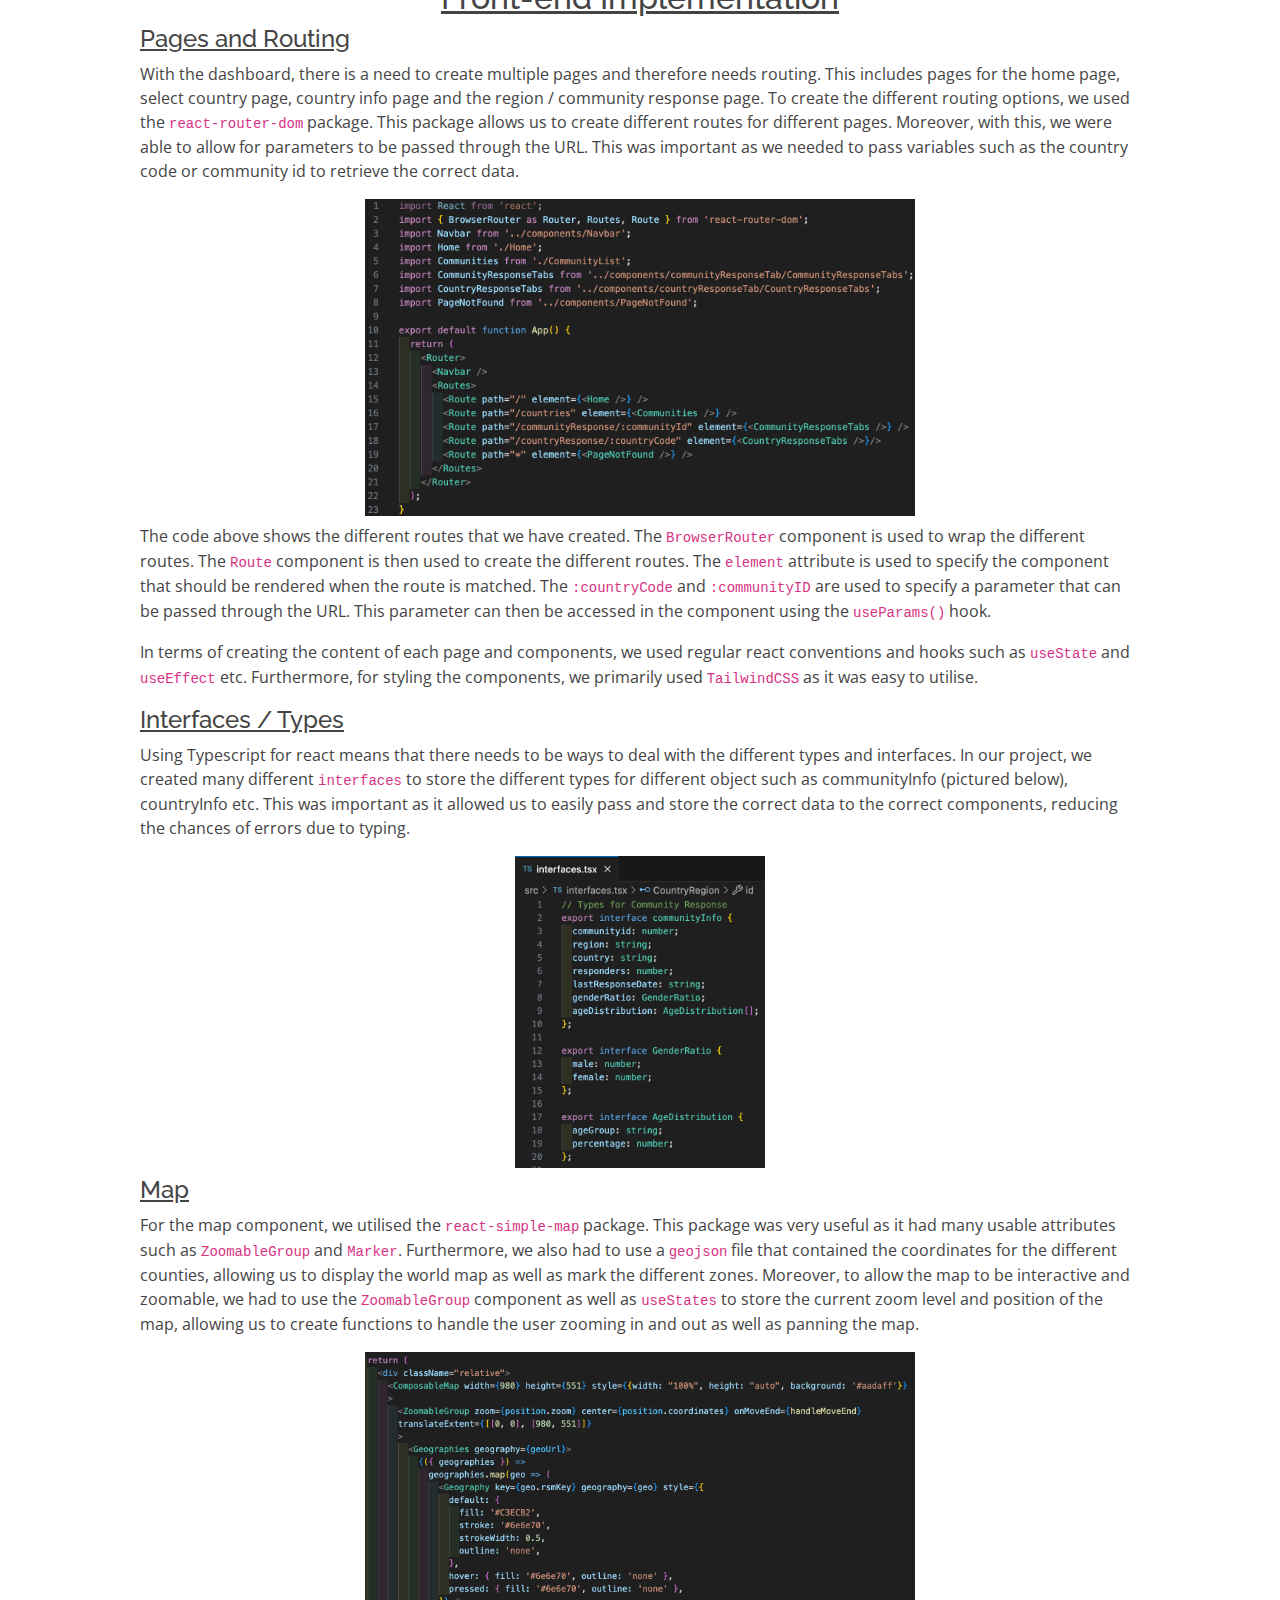
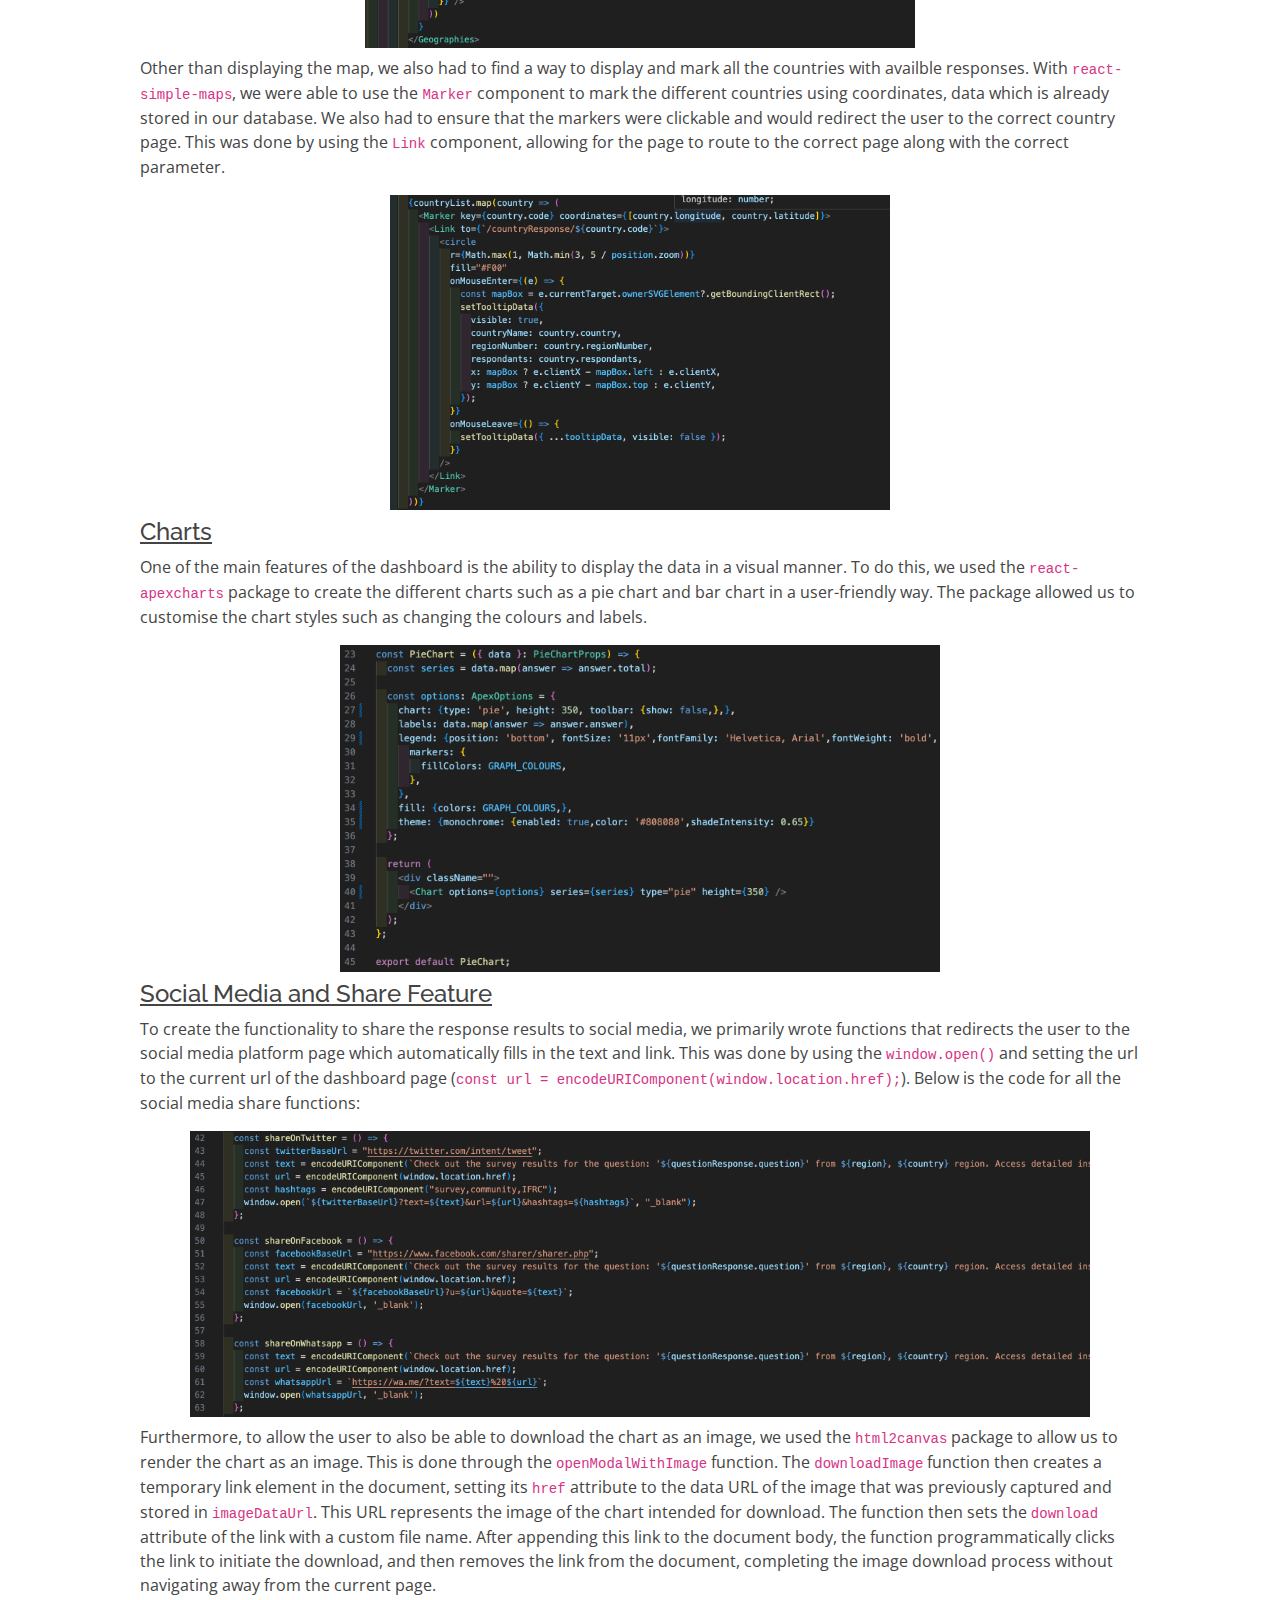
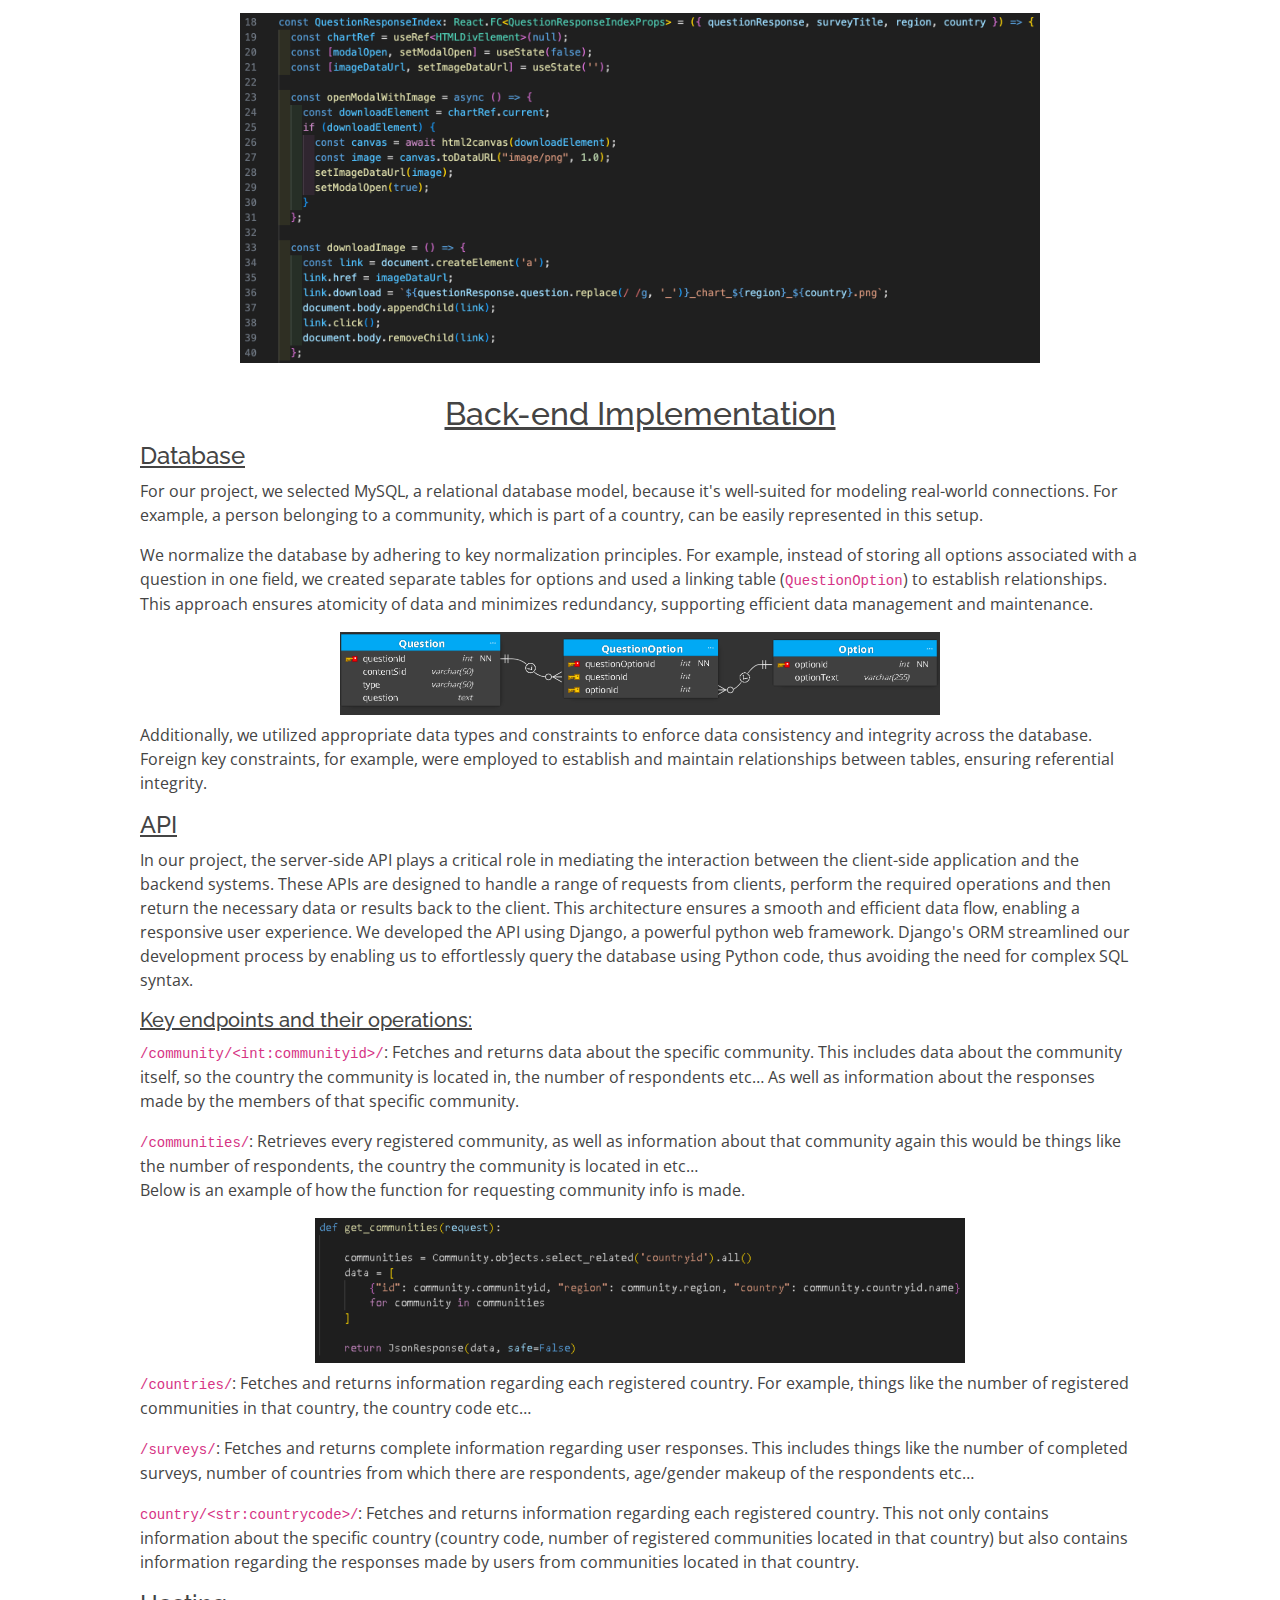
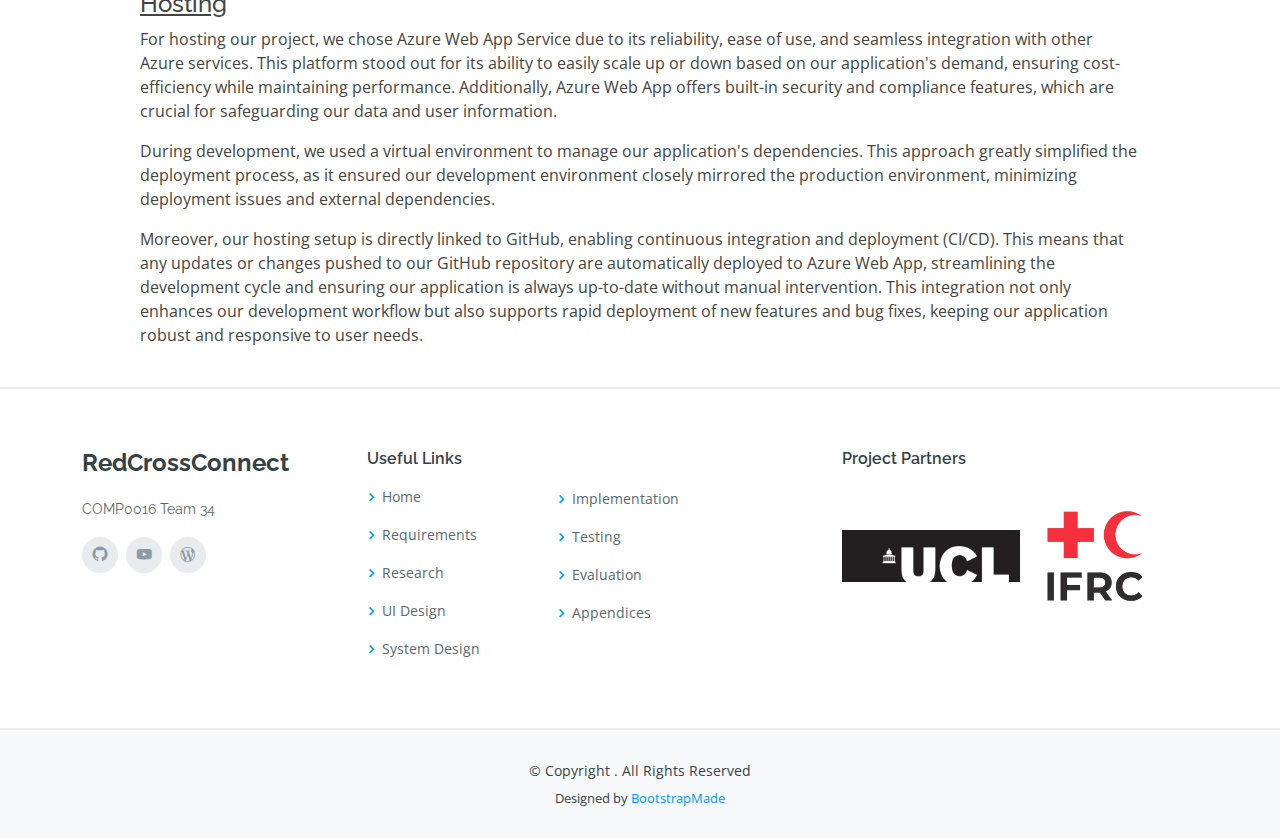
<file: implementation.html>
<!DOCTYPE html>
<html lang="en">

<head>
  <meta charset="utf-8">
  <meta content="width=device-width, initial-scale=1.0" name="viewport">

  <title>Team 34 | Implementation</title>
  <meta content="" name="description">
  <meta content="" name="keywords">

  <!-- Favicons -->
  <link href="assets/img/icon/IFRCfavicon.ico" rel="icon">
  <link href="assets/img/icon/IFRCfavicon.ico" rel="apple-touch-icon">

  <!-- Google Fonts -->
  <link href="https://fonts.googleapis.com/css?family=Open+Sans:300,300i,400,400i,600,600i,700,700i|Raleway:300,300i,400,400i,500,500i,600,600i,700,700i|Poppins:300,300i,400,400i,500,500i,600,600i,700,700i" rel="stylesheet">

  <!-- Vendor CSS Files -->
  <link href="assets/vendor/aos/aos.css" rel="stylesheet">
  <link href="assets/vendor/bootstrap/css/bootstrap.min.css" rel="stylesheet">
  <link href="assets/vendor/bootstrap-icons/bootstrap-icons.css" rel="stylesheet">
  <link href="assets/vendor/boxicons/css/boxicons.min.css" rel="stylesheet">
  <link href="assets/vendor/glightbox/css/glightbox.min.css" rel="stylesheet">
  <link href="assets/vendor/swiper/swiper-bundle.min.css" rel="stylesheet">

  <!-- Template Main CSS File -->
  <link href="assets/css/style.css" rel="stylesheet">

  <!-- =======================================================
  * Template Name: Scaffold
  * Updated: Jan 29 2024 with Bootstrap v5.3.2
  * Template URL: https://bootstrapmade.com/scaffold-bootstrap-metro-style-template/
  * Author: BootstrapMade.com
  * License: https://bootstrapmade.com/license/
  ======================================================== -->
</head>

<body>

  <!-- ======= Header ======= -->
  <header id="header" class="fixed-top d-flex align-items-center">
    <div class="container d-flex align-items-center">

      <div class="logo me-auto">
        <h1><a href="index.html">RedCrossConnect</a></h1>
      </div>

      <nav id="navbar" class="navbar order-last order-lg-0">
        <nav id="navbar" class="navbar order-last order-lg-0">
          <ul>
            <li class="list"><a href="index.html"><span>Home</span></a></li>
            <li class="dropdown"><a href="requirements.html"><span>Requirements</span></a>
              <ul>
                <li><a href="requirements.html#requirements-partner-intro">Client Introduction</a></li>
                <li><a href="requirements.html#requirements-project-background">Project Background</a></li>
                <li><a href="requirements.html#requirements-project-goals">Project Goals</a></li>
                <li><a href="requirements.html#requirements-gathering">Requirements Gathering</a></li>
                <li><a href="requirements.html#requirements-personas">Personas</a></li>
                <li><a href="requirements.html#requirements-use-cases">Use Case</a></li>
                <li><a href="requirements.html#requirements-moscow-list">MoSCoW List</a></li>
              </ul>
            </li>
            <li class="dropdown"><a href="research.html"><span>Research</span></a>
              <ul>
                <li><a href="research.html#research-project">Project Research</a></li>
                <li><a href="research.html#research-technology">Technology Research</a></li>
                <li><a href="research.html#research-technical-decisions">Technical Decisions</a></li>
              </ul>
            </li>
            <li class="dropdown"><a href="UIdesign.html"><span>UI Design</span></a>
              <ul>
                <li><a href="UIdesign.html#UIDesign-requirements">Design Requirements</a></li>
                <li><a href="UIdesign.html#UIDesign-design-principles">Design Principles</a></li>
                <li><a href="UIdesign.html#UIDesign-Sketches">Sketches</a></li>
                <li><a href="UIdesign.html#UIDesign-Prototype">Prototypes</a></li>
              </ul>
            </li>
            <li class="dropdown"><a href="design.html"><span>System Design</span></a>
              <ul>
                <li><a href="design.html#design-system-architecture">System Architecture</a></li>
                <li><a href="design.html#design-survey-bot-flow">Survey Bot Flow</a></li>
                <li><a href="design.html#design-site-map">Site Map</a></li>
                <li><a href="design.html#design-data-storage">Data Storage</a></li>
              </ul>
            </li>
            <li class="dropdown"><a href="implementation.html" class="active"><span>Impl.</span></a>
              <ul>
                <li><a href="implementation.html#implementation-survey-tool">Survey Bot Impl.</a></li>
                <li><a href="implementation.html#implementation-front-end">Frontend Impl.</a></li>
                <li><a href="implementation.html#implementation-back-end">Backend Impl.</a></li>
              </ul>
            </li>
            <li class="dropdown"><a href="testing.html"><span>Testing</span></a>
              <ul>
                <li><a href="testing.html#testing-strategy">Testing Strategy</a></li>
                <li><a href="testing.html#testing-automated">Automated Testing</a></li>
                <li><a href="testing.html#testing-uat">User Acceptance Testing</a></li>
              </ul>
            </li>
            <li class="dropdown"><a href="evaluation.html"><span>Evaluation</span></a>
              <ul>
                <li><a href="evaluation.html#evaluation-achievement-list">Achievement List</a></li>
                <li><a href="evaluation.html#evaluation-bug-list">Bug List</a></li>
                <li><a href="evaluation.html#evaluation-individual-contribution">Individual Contribution</a></li>
                <li><a href="evaluation.html#evaluation-critical-evaluation">Critical Evaluation</a></li>
                <li><a href="evaluation.html#evaluation-future-work">Future Work</a></li>
              </ul>
            </li>
            <li class="list"><a href="appendices.html"><span>Appendices</span></a></li>
          </ul>
          <i class="bi bi-list mobile-nav-toggle"></i>
        </nav>
    </div>
  </header>

  <!-- ======= Hero Section ======= -->
  <section id="hero">

    <div class="custom-container">
      <div class="row">
        <div class="d-flex flex-column justify-content-center" data-aos="fade-up">
          <h1>Implementation</h1>
        </div>
      </div>
    </div>

  </section><!-- End Hero -->

  <main id="main">

    <div class="custom-container">
      <div id="implementation-survey-tool">
        <h2 class="text-decoration-underline">Survey Bot Implementation</h2>
        <h4 class="text-decoration-underline text-container">Key Libraries and Frameworks Used:</h4>
        <ol type="1" class="text-container">
          <li>Django: A high-level Python Web framework that encourages rapid development and clean, pragmatic design. Used here to create web views and interact with the database via models.</li>
          <li>Twilio API for WhatsApp: Used to send and receive messages between the bot and users on WhatsApp. The <code>Client</code> from <code>twilio.rest</code> enables sending messages, managing responses, and handling user sessions.</li>
          <li>PyCountry: Utilized for country validation and manipulation. This helps in processing user inputs for country-related questions.</li>
          <li>FuzzyWuzzy: A library that uses Levenshtein Distance to calculate the differences between sequences. This is particularly useful for matching user input to cities, providing a form of error tolerance.</li>
          <li>allcities : This library assists in managing the city data together used with the FuzzyWuzzy libraries to match the user input with a known list of cities accurately.</li>
        </ol>
        <h4 class="text-decoration-underline text-container">Flow and Key Features</h4>
        <p class="text-container">
          1. User Interaction Handling: The <code>bot</code> view function is the core of the survey bot, designed to handle <code>POST</code> 
          requests from Twilio's webhook configured for the WhatsApp number. It processes messages received from users, determines the 
          current stage of the user interaction, and dispatches control to the appropriate handler functions based on the user's 
          current state and input.
        </p>
        <img src="assets/img/implementation/surveytool/survey-bot-user-interaction-handling.png" alt="Survey Bot Flow" width="50%" class="pb-2">
        <p class="text-container">
          2. State Management: The <code>UserState</code> model keeps track of each user's current interaction stage, which guides the 
          bot on which question to ask next or what action to perform. This state-driven logic enables the bot to handle complex 
          interactions, including survey participation, personal detail updates, and navigation through different options. The code 
          snippet demonstrates how the <code>UserState</code> model manages the flow of interactions by checking the user's current 
          stage and then invoking different functions to handle the user’s progression through the survey bot’s features.
        </p>
        <img src="assets/img/implementation/surveytool/survey-bot-state-management.png" alt="Survey Bot State Management" width="55%" class="pb-2">
        <p class="text-container">
          3. Message Sending and Receiving: Utilizes Twilio's <code>Client</code> to send messages to users and receive responses. 
          This includes sending questions, options for users to select, and handling custom messages like welcoming new users or 
          thanking them after completing surveys. The example from the code snippet shows <code>send_gender_message</code> 
          demonstrates sending a gender query message with <code>1</code> is the text message and <code>2</code> to <code>4</code> 
          representing buttons options for user responses.
        </p>
        <img src="assets/img/implementation/surveytool/survey-bot-message-send-and-receive.png" alt="Survey Bot Message Sending and Receiving" width="55%" class="pb-2">
        <p class="text-container">
          4. Dynamic Survey Handling: The bot dynamically handles surveys and questions from the database. Surveys and their 
          corresponding questions are stored in models and fetched as needed, allowing for a flexible survey system that can be 
          expanded or modified without changing the bot's codebase. In the provided code snippet, the function 
          <code>handle_survey_response</code> deals with user answers within a survey. It first attempts to save a user's response 
          with <code>save_survey_response</code> and, based on whether the save was successful, either retrieves the next question 
          using <code>get_next_survey_question</code> or concludes the survey if there are no more questions. This approach ensures 
          that the survey bot responds adaptively, presenting subsequent questions in a sequence or closing the interaction gracefully 
          once the user has completed the survey.
        </p>
        <img src="assets/img/implementation/surveytool/survey-bot-handle-survey-response.png" alt="Survey Bot Dynamic Survey Handling" width="55%" class="pb-2">
        <p class="text-container">
          5. Personalization and Localization: By leveraging user information and inputs (e.g., country and city from user responses), 
          the bot can offer a more personalized experience. This is further enhanced with the use of <code>PyCountry</code> for country 
          validation and <code>FuzzyWuzzy</code> and <code>allcities</code> both used for flexible city matching, adding a layer of 
          user-friendly interaction by tolerating minor typos or variations in user inputs.
        </p>
        <img src="assets/img/implementation/surveytool/survey-bot-city-country-checker.png" alt="Survey Bot Personalization and Localization" width="55%" class="pb-2">
        <h4 class="text-decoration-underline text-container">Models Implementation</h4>
        <p class="text-container">The models define the structure of the database used by the survey bot for storing surveys, questions, user states, and other necessary information:</p>
        <p class="text-container">
          1. Survey-related Models: <code>Survey</code>, <code>SurveyQuestion</code>, and <code>QuestionOption</code> models store 
          information about each survey, the questions within those surveys, and the options for each question, respectively. This 
          structure supports creating surveys with multiple-choice questions, where each question can have multiple predefined answers.
        </p>
        <img src="assets/img/implementation/surveytool/survey-question-model.png" alt="Survey Bot Survey-related Models" width="65%" class="pb-2">
        <p class="text-container">
          2. User Information Models: <code>Person</code>, <code>UserState</code>, and <code>Community</code> models track 
          user-specific information. <code>Person</code> stores basic user details, <code>UserState</code> keeps track of where the 
          user is in the survey or bot interaction, and <code>Community</code> used to store the information of the city in the 
          country to be displayed on the dashboard.
        </p>
        <img src="assets/img/implementation/surveytool/person-model.png" alt="Survey Bot User Information Models" width="63%" class="pb-2">
        <p class="text-container">
          3. Response Model: The <code>Response</code> model captures users' answers to survey questions, linking each response to the 
          specific user and survey question.
        </p>
        <img src="assets/img/implementation/surveytool/response-model.png" alt="Survey Bot Response Model" width="63%" class="pb-2">
        <h4 class="text-decoration-underline text-container">Database Connection:</h4>
        <p class="text-container">
          Django's ORM (Object-Relational Mapping) is utilized for database interactions. This abstracts the database layer, allowing 
          developers to interact with the database using Python code instead of SQL. The <code>models.py</code> file contains the schema 
          definitions for each table in the database, and Django automatically generates the necessary SQL commands for all CRUD 
          (Create, Read, Update, Delete) operations.
        </p>
      </div>
      <br>
      <div id="implementation-front-end">
        <h2 class="text-decoration-underline">Front-end Implementation</h2>
        <h4 class="text-decoration-underline text-container">Pages and Routing</h4>
        <p class="text-container">
          With the dashboard, there is a need to create multiple pages and therefore needs routing. This includes pages for the home 
          page, select country page, country info page and the region / community response page. To create the different routing options, 
          we used the <code>react-router-dom</code> package. This package allows us to create different routes for different pages. Moreover, with this, 
          we were able to allow for parameters to be passed through the URL. This was important as we needed to pass variables such as the 
          country code or community id to retrieve the correct data.
        </p>
        <img src="assets/img/implementation/frontend/react-code-app-route.png" alt="Pages" width="55%" class="pb-2">
        <p class="text-container">
          The code above shows the different routes that we have created. The <code>BrowserRouter</code> component is used to wrap the 
          different routes. The <code>Route</code> component is then used to create the different routes. The <code>element</code> attribute is used to specify the 
          component that should be rendered when the route is matched. The <code>:countryCode</code> and <code>:communityID</code> are used to specify a parameter that can be 
          passed through the URL. This parameter can then be accessed in the component using the <code>useParams()</code> hook.
        </p>
        <p class="text-container">
          In terms of creating the content of each page and components, we used regular react conventions and hooks such as <code>useState</code> and 
          <code>useEffect</code> etc. Furthermore, for styling the components, we primarily used <code>TailwindCSS</code> as it was easy to utilise.
        </p>
        <h4 class="text-decoration-underline text-container">Interfaces / Types</h4>
        <p class="text-container">
          Using Typescript for react means that there needs to be ways to deal with the different types and interfaces. In our project, 
          we created many different <code>interfaces</code> to store the different types for different object such as communityInfo (pictured below), 
          countryInfo etc. This was important as it allowed us to easily pass and store the correct data to the correct components, reducing the 
          chances of errors due to typing.
        </p>
        <img src="assets/img/implementation/frontend/react-code-interfaces.png" alt="Interfaces" width="25%" class="pb-2">
        <h4 class="text-decoration-underline text-container">Map</h4>
        <p class="text-container">
          For the map component, we utilised the <code>react-simple-map</code> package. This package was very useful as it had many usable 
          attributes such as <code>ZoomableGroup</code> and <code>Marker</code>. Furthermore, we also had to use a <code>geojson</code> file that 
          contained the coordinates for the different counties, allowing us to display the world map as well as mark the different zones. Moreover,
          to allow the map to be interactive and zoomable, we had to use the <code>ZoomableGroup</code> component as well as <code>useStates</code> to store the 
          current zoom level and position of the map, allowing us to create functions to handle the user zooming in and out as well as panning 
          the map.
        </p>
        <img src="assets/img/implementation/frontend/react-code-map-1.png" alt="Map" width="55%" class="pb-2">
        <p class="text-container">
          Other than displaying the map, we also had to find a way to display and mark all the countries with availble responses. With 
          <code>react-simple-maps</code>, we were able to use the <code>Marker</code> component to mark the different countries using
          coordinates, data which is already stored in our database. We also had to ensure that the markers were clickable and would 
          redirect the user to the correct country page. This was done by using the <code>Link</code> component, allowing for the page to route 
          to the correct page along with the correct parameter.
        </p>
        <img src="assets/img/implementation/frontend/react-code-map-2.png" alt="Map" width="50%" class="pb-2">
        <h4 class="text-decoration-underline text-container">Charts</h4>
        <p class="text-container">
          One of the main features of the dashboard is the ability to display the data in a visual manner. To do this, we used the <code>react-apexcharts</code> 
          package to create the different charts such as a pie chart and bar chart in a user-friendly way. The package allowed us to 
          customise the chart styles such as changing the colours and labels.
        </p>
        <img src="assets/img/implementation/frontend/react-code-pie-chart.png" alt="Chart" width="60%" class="pb-2">
        <h4 class="text-decoration-underline text-container">Social Media and Share Feature</h4>
        <p class="text-container">
          To create the functionality to share the response results to social media, we primarily wrote functions that redirects the user 
          to the social media platform page which automatically fills in the text and link. This was done by using the <code>window.open()</code> and 
          setting the url to the current url of the dashboard page (<code>const url = encodeURIComponent(window.location.href);</code>). Below is 
          the code for all the social media share functions: 
        </p>
        <img src="assets/img/implementation/frontend/react-code-share-social.png" alt="Social Media" width="90%" class="pb-2">
        <p class="text-container">
          Furthermore, to allow the user to also be able to download the chart as an image, we used the <code>html2canvas</code> package to allow 
          us to render the chart as an image. This is done through the <code>openModalWithImage</code> function. 
          The <code>downloadImage</code> function then creates a temporary link element in the document, setting its <code>href</code> 
          attribute to the data URL of the image that was previously captured and stored in <code>imageDataUrl</code>. This URL 
          represents the image of the chart intended for download. The function then sets the <code>download</code> attribute of the link 
          with a custom file name. After appending this link to the document body, the function programmatically clicks the link to initiate the 
          download, and then removes the link from the document, completing the image download process without navigating away from the 
          current page.
        </p>
        <img src="assets/img/implementation/frontend/react-code-download-image.png" alt="Download Image" width="80%" class="pb-2">
      </div>
      <br>
      <div id="implementation-back-end">
        <h2 class="text-decoration-underline">Back-end Implementation</h2>
        <h4 class="text-decoration-underline text-container">Database</h4>
        <p class="text-container">
          For our project, we selected MySQL, a relational database model, because it's well-suited for modeling real-world 
          connections. For example, a person belonging to a community, which is part of a country, can be easily represented in this 
          setup. 
        </p>
        <p class="text-container">
          We normalize the database by adhering to key normalization principles. For example, instead of storing all options 
          associated with a question in one field, we created separate tables for options and used a linking table (<code>QuestionOption</code>) to 
          establish relationships. This approach ensures atomicity of data and minimizes redundancy, supporting efficient data 
          management and maintenance.
        </p>
        <img src="assets/img/implementation/backend/database-normalisation.png" alt="Database Schema" width="60%" class="pb-2">
        <p class="text-container">
          Additionally, we utilized appropriate data types and constraints to enforce data consistency and integrity across the 
          database. Foreign key constraints, for example, were employed to establish and maintain relationships between tables, 
          ensuring referential integrity.
        </p>
        <h4 class="text-decoration-underline text-container">API</h4>
        <p class="text-container">
          In our project, the server-side API plays a critical role in mediating the interaction between the client-side application 
          and the backend systems. These APIs are designed to handle a range of requests from clients, perform the required operations 
          and then return the necessary data or results back to the client. This architecture ensures a smooth and efficient data 
          flow, enabling a responsive user experience. We developed the API using Django, a powerful python web framework. Django's 
          ORM streamlined our development process by enabling us to effortlessly query the database using Python code, thus avoiding 
          the need for complex SQL syntax.
        </p>
        <h5 class="text-container text-decoration-underline">Key endpoints and their operations:</h5>
        <p class="text-container">
          <code>/community/&lt;int:communityid&gt;/</code>: Fetches and returns data about the specific community. This includes data 
          about the community itself, so the country the community is located in, the number of respondents etc… As well as 
          information about the responses made by the members of that specific community.
        </p>
        <p class="text-container">
          <code>/communities/</code>: Retrieves every registered community, as well as information about that community again this 
          would be things like the number of respondents, the country the community is located in etc… 
          <br>
          Below is an example of how the function for requesting community info is made.
        </p>
        <img src="assets/img/implementation/backend/api-get-community.png" alt="API Endpoint" width="65%" class="pb-2">
        <p class="text-container">
          <code>/countries/</code>: Fetches and returns information regarding each registered country. For example, things like the 
          number of registered communities in that country, the country code etc…
        </p>
        <p class="text-container">
          <code>/surveys/</code>: Fetches and returns complete information regarding user responses. This includes things like the 
          number of completed surveys, number of countries from which there are respondents, age/gender makeup of the respondents etc…
        </p>
        <p class="text-container">
          <code>country/&lt;str:countrycode&gt;/</code>: Fetches and returns information regarding each registered country. This not 
          only contains information about the specific country (country code, number of registered communities located in that country) 
          but also contains information regarding the responses made by users from communities located in that country. 
        </p>
        <h4 class="text-decoration-underline text-container">Hosting</h4>
        <p class="text-container">
          For hosting our project, we chose Azure Web App Service due to its reliability, ease of use, and seamless integration with 
          other Azure services. This platform stood out for its ability to easily scale up or down based on our application's demand, 
          ensuring cost-efficiency while maintaining performance. Additionally, Azure Web App offers built-in security and compliance 
          features, which are crucial for safeguarding our data and user information.
        </p>
        <p class="text-container">
          During development, we used a virtual environment to manage our application's dependencies. This approach greatly simplified 
          the deployment process, as it ensured our development environment closely mirrored the production environment, minimizing 
          deployment issues and external dependencies.
        </p>
        <p class="text-container">
          Moreover, our hosting setup is directly linked to GitHub, enabling continuous integration and deployment (CI/CD). This means 
          that any updates or changes pushed to our GitHub repository are automatically deployed to Azure Web App, streamlining the 
          development cycle and ensuring our application is always up-to-date without manual intervention. This integration not only 
          enhances our development workflow but also supports rapid deployment of new features and bug fixes, keeping our application 
          robust and responsive to user needs.
        </p>
      </div>
      <br>
    </div>
    
  </main><!-- End #main -->

  <!-- ======= Footer ======= -->
  <footer id="footer">
    <div class="footer-top">
      <div class="container">
        <div class="row">

          <div class="col-lg-3 col-md-6">
            <div class="footer-info">
              <h3>RedCrossConnect</h3>
              <p>
                COMP0016 Team 34
              </p>
              <div class="social-links mt-3">
                <a href="#" class="twitter"><i class="bx bxl-github"></i></a>
                <a href="#" class="facebook"><i class="bx bxl-youtube"></i></a>
                <a href="https://pittawaskijoran29.wordpress.com" class="wordpress"><i class="bx bxl-wordpress"></i></a>
              </div>
            </div>
          </div>

          <div class="col-lg-2 col-md-6 footer-links">
            <h4>Useful Links</h4>
            <ul>
              <li><i class="bx bx-chevron-right"></i> <a href="index.html">Home</a></li>
              <li><i class="bx bx-chevron-right"></i> <a href="requirements.html">Requirements</a></li>
              <li><i class="bx bx-chevron-right"></i> <a href="research.html">Research</a></li>
              <li><i class="bx bx-chevron-right"></i> <a href="UIdesign.html">UI Design</a></li>
              <li><i class="bx bx-chevron-right"></i> <a href="design.html"> System Design</a></li>
            </ul>
          </div>
          <div class="col-lg-3 col-md-6 footer-links">
            <h4></h4>
            <br>
            <ul>
              <li><i class="bx bx-chevron-right"></i> <a href="implementation.html">Implementation</a></li>
              <li><i class="bx bx-chevron-right"></i> <a href="testing.html">Testing</a></li>
              <li><i class="bx bx-chevron-right"></i> <a href="evaluation.html">Evaluation</a></li>
              <li><i class="bx bx-chevron-right"></i> <a href="appendices.html">Appendices</a></li>
            </ul>
          </div>

          <div class="col-lg-4 col-md-6 footer-newsletter">
            <h4>Project Partners</h4>
            <a href="https://www.ucl.ac.uk/">
              <img src="assets/img/icon/UCLLogo.png" alt="UCLLogo" width="50%">
            </a>
            <a href="https://www.ifrc.org/">
              <img src="assets/img/icon/IFRCLogo.png" alt="RedCrossLogo" width="40%">
            </a>
          </div>

        </div>
      </div>
    </div>

    <div class="container">
      <div class="copyright">
        &copy; Copyright . All Rights Reserved
      </div>
      <div class="credits">
        Designed by <a href="https://bootstrapmade.com/">BootstrapMade</a>
      </div>
    </div>
  </footer><!-- End Footer -->

  <a href="#" class="back-to-top d-flex align-items-center justify-content-center"><i class="bi bi-arrow-up-short"></i></a>

  <!-- Vendor JS Files -->
  <script src="assets/vendor/aos/aos.js"></script>
  <script src="assets/vendor/bootstrap/js/bootstrap.bundle.min.js"></script>
  <script src="assets/vendor/glightbox/js/glightbox.min.js"></script>
  <script src="assets/vendor/isotope-layout/isotope.pkgd.min.js"></script>
  <script src="assets/vendor/swiper/swiper-bundle.min.js"></script>
  <script src="assets/vendor/php-email-form/validate.js"></script>

  <!-- Template Main JS File -->
  <script src="assets/js/main.js"></script>

</body>

</html>
</file>
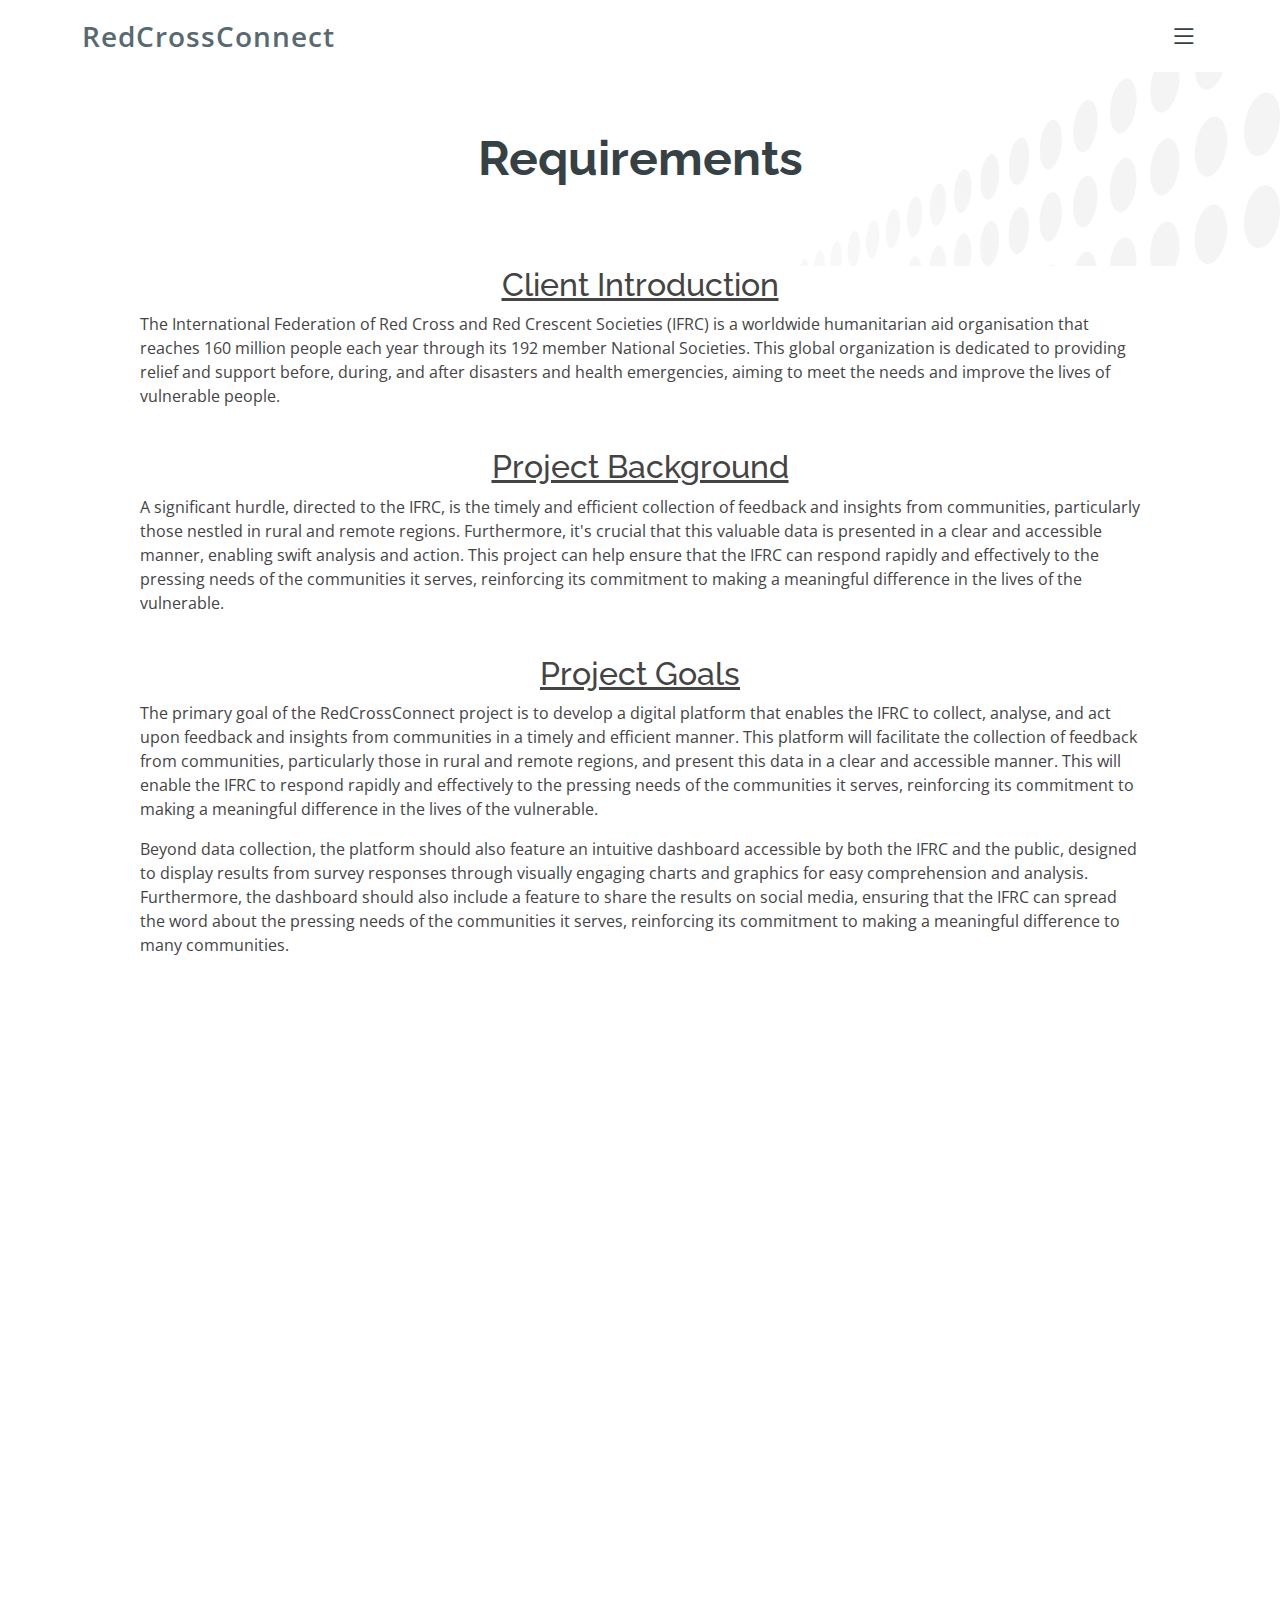
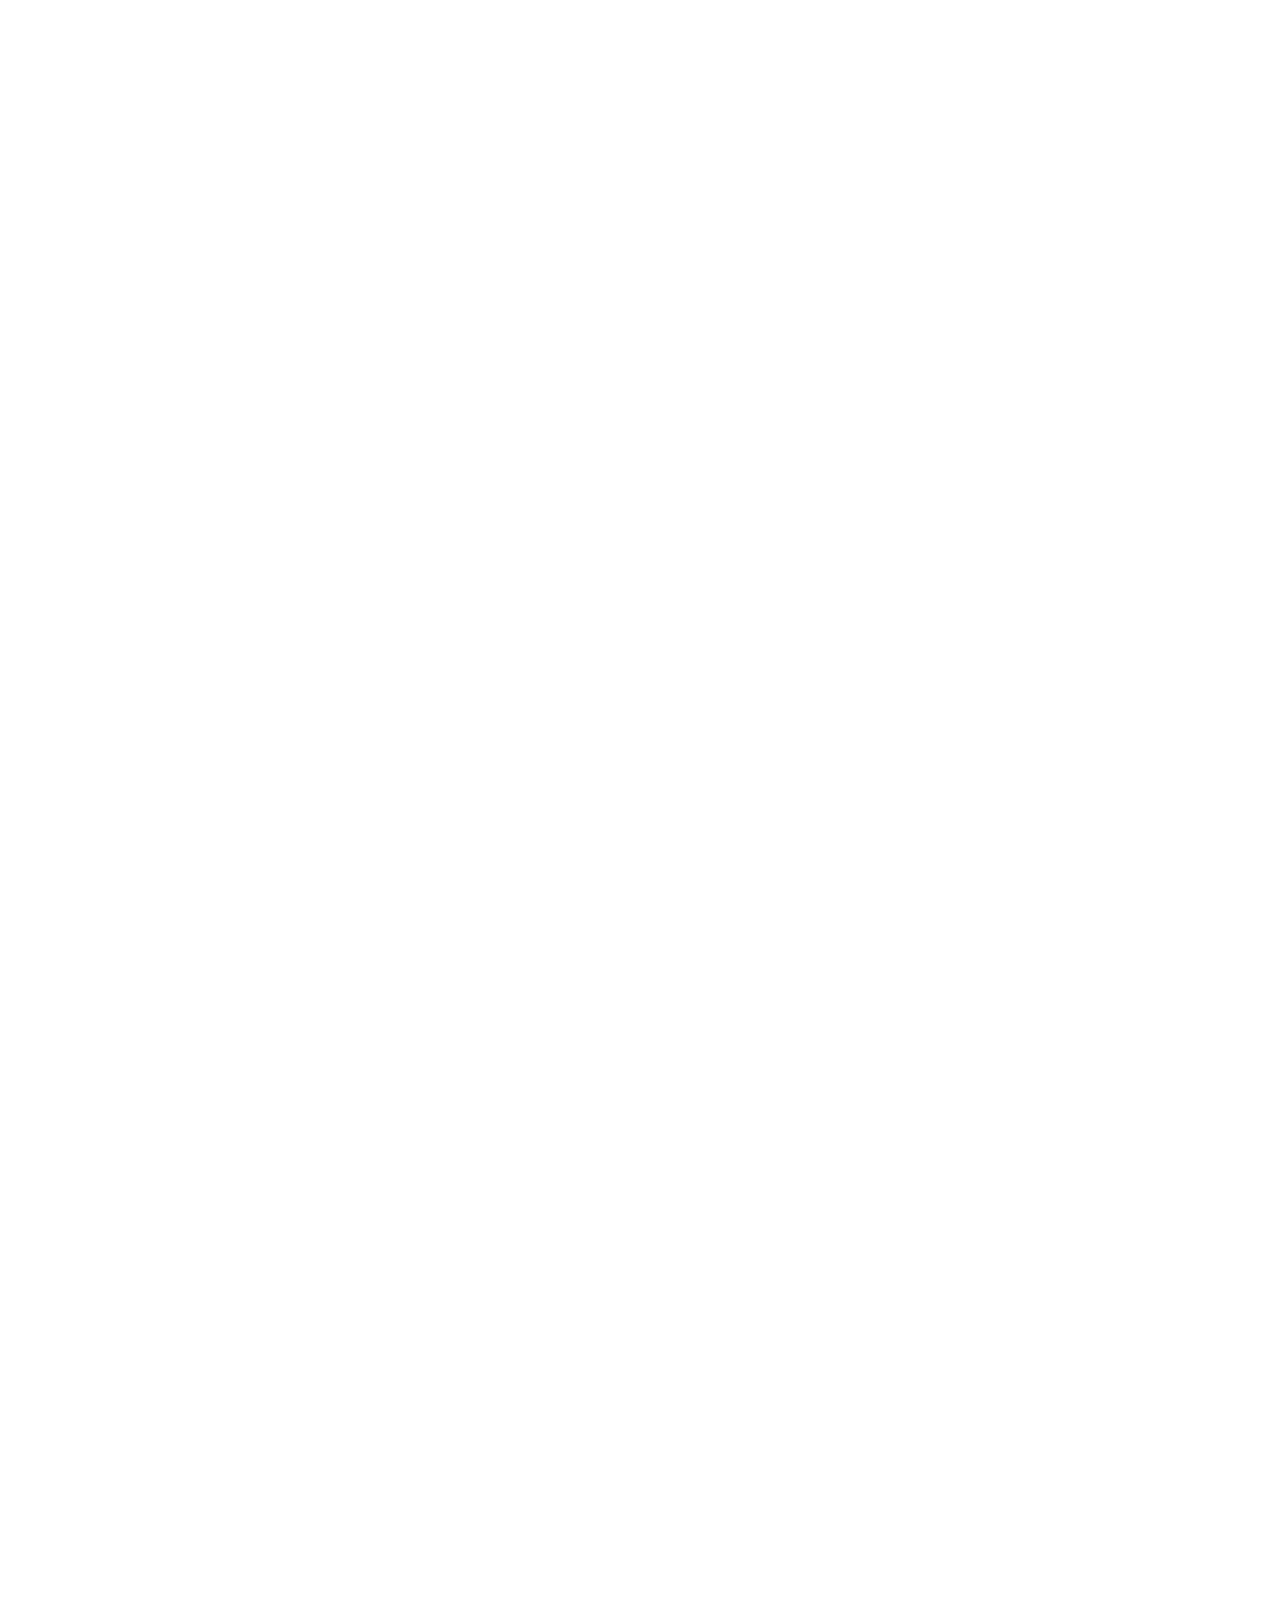
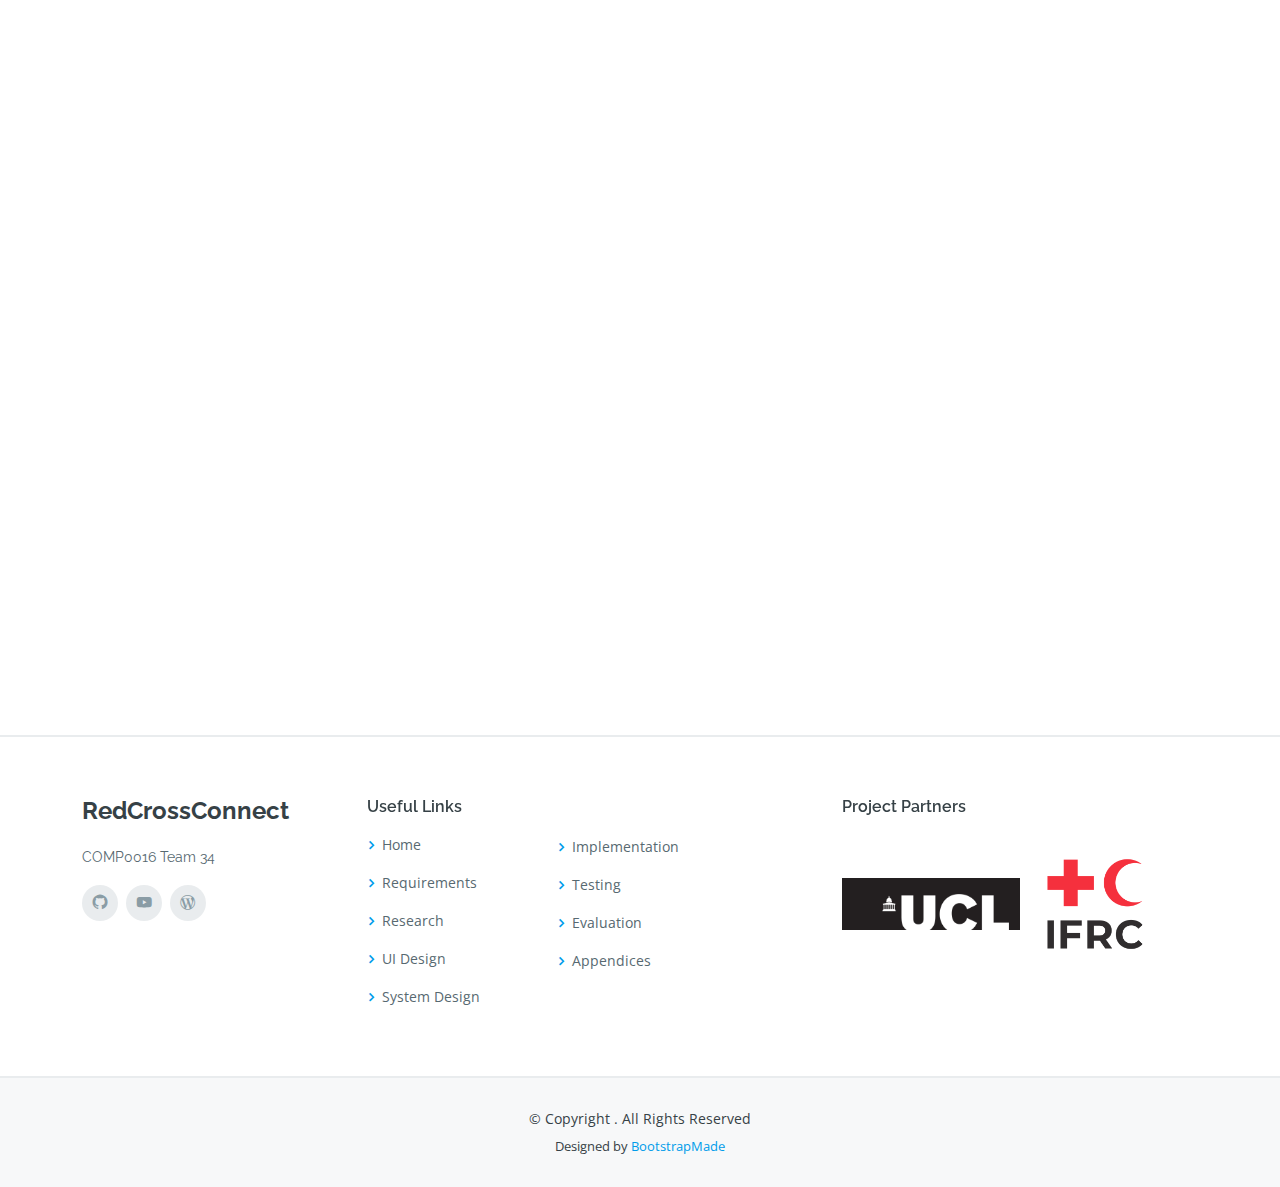
<file: requirements.html>
<!DOCTYPE html>
<html lang="en">

<head>
  <meta charset="utf-8">
  <meta content="width=device-width, initial-scale=1.0" name="viewport">

  <title>Team 34 | Requirements</title>
  <meta content="" name="description">
  <meta content="" name="keywords">

  <!-- Favicons -->
  <link href="assets/img/icon/IFRCfavicon.ico" rel="icon">
  <link href="assets/img/icon/IFRCfavicon.ico" rel="apple-touch-icon">

  <!-- Google Fonts -->
  <link href="https://fonts.googleapis.com/css?family=Open+Sans:300,300i,400,400i,600,600i,700,700i|Raleway:300,300i,400,400i,500,500i,600,600i,700,700i|Poppins:300,300i,400,400i,500,500i,600,600i,700,700i" rel="stylesheet">

  <!-- Vendor CSS Files -->
  <link href="assets/vendor/aos/aos.css" rel="stylesheet">
  <link href="assets/vendor/bootstrap/css/bootstrap.min.css" rel="stylesheet">
  <link href="assets/vendor/bootstrap-icons/bootstrap-icons.css" rel="stylesheet">
  <link href="assets/vendor/boxicons/css/boxicons.min.css" rel="stylesheet">
  <link href="assets/vendor/glightbox/css/glightbox.min.css" rel="stylesheet">
  <link href="assets/vendor/swiper/swiper-bundle.min.css" rel="stylesheet">

  <!-- Template Main CSS File -->
  <link href="assets/css/style.css" rel="stylesheet">

  <!-- =======================================================
  * Template Name: Scaffold
  * Updated: Jan 29 2024 with Bootstrap v5.3.2
  * Template URL: https://bootstrapmade.com/scaffold-bootstrap-metro-style-template/
  * Author: BootstrapMade.com
  * License: https://bootstrapmade.com/license/
  ======================================================== -->
</head>

<body>

  <!-- ======= Header ======= -->
  <header id="header" class="fixed-top d-flex align-items-center">
    <div class="container d-flex align-items-center">

      <div class="logo me-auto">
        <h1><a href="index.html">RedCrossConnect</a></h1>
      </div>

      <nav id="navbar" class="navbar order-last order-lg-0">
        <ul>
          <li class="list"><a href="index.html"><span>Home</span></a></li>
          <li class="dropdown"><a href="requirements.html" class="active"><span>Requirements</span></a>
            <ul>
              <li><a href="requirements.html#requirements-partner-intro">Client Introduction</a></li>
              <li><a href="requirements.html#requirements-project-background">Project Background</a></li>
              <li><a href="requirements.html#requirements-project-goals">Project Goals</a></li>
              <li><a href="requirements.html#requirements-gathering">Requirements Gathering</a></li>
              <li><a href="requirements.html#requirements-personas">Personas</a></li>
              <li><a href="requirements.html#requirements-use-cases">Use Case</a></li>
              <li><a href="requirements.html#requirements-moscow-list">MoSCoW List</a></li>
            </ul>
          </li>
          <li class="dropdown"><a href="research.html"><span>Research</span></a>
            <ul>
              <li><a href="research.html#research-project">Project Research</a></li>
              <li><a href="research.html#research-technology">Technology Research</a></li>
              <li><a href="research.html#research-technical-decisions">Technical Decisions</a></li>
            </ul>
          </li>
          <li class="dropdown"><a href="UIdesign.html"><span>UI Design</span></a>
            <ul>
              <li><a href="UIdesign.html#UIDesign-requirements">Design Requirements</a></li>
              <li><a href="UIdesign.html#UIDesign-design-principles">Design Principles</a></li>
              <li><a href="UIdesign.html#UIDesign-Sketches">Sketches</a></li>
              <li><a href="UIdesign.html#UIDesign-Prototype">Prototypes</a></li>
            </ul>
          </li>
          <li class="dropdown"><a href="design.html"><span>System Design</span></a>
            <ul>
              <li><a href="design.html#design-system-architecture">System Architecture</a></li>
              <li><a href="design.html#design-survey-bot-flow">Survey Bot Flow</a></li>
              <li><a href="design.html#design-site-map">Site Map</a></li>
              <li><a href="design.html#design-data-storage">Data Storage</a></li>
            </ul>
          </li>
          <li class="dropdown"><a href="implementation.html"><span>Impl.</span></a>
            <ul>
              <li><a href="implementation.html#implementation-survey-tool">Survey Bot Impl.</a></li>
              <li><a href="implementation.html#implementation-front-end">Frontend Impl.</a></li>
              <li><a href="implementation.html#implementation-back-end">Backend Impl.</a></li>
            </ul>
          </li>
          <li class="dropdown"><a href="testing.html"><span>Testing</span></a>
            <ul>
              <li><a href="testing.html#testing-strategy">Testing Strategy</a></li>
              <li><a href="testing.html#testing-automated">Automated Testing</a></li>
              <li><a href="testing.html#testing-uat">User Acceptance Testing</a></li>
            </ul>
          </li>
          <li class="dropdown"><a href="evaluation.html"><span>Evaluation</span></a>
            <ul>
              <li><a href="evaluation.html#evaluation-achievement-list">Achievement List</a></li>
              <li><a href="evaluation.html#evaluation-bug-list">Bug List</a></li>
              <li><a href="evaluation.html#evaluation-individual-contribution">Individual Contribution</a></li>
              <li><a href="evaluation.html#evaluation-critical-evaluation">Critical Evaluation</a></li>
              <li><a href="evaluation.html#evaluation-future-work">Future Work</a></li>
            </ul>
          </li>
          <li class="list"><a href="appendices.html"><span>Appendices</span></a></li>
        </ul>
        <i class="bi bi-list mobile-nav-toggle"></i>
      </nav>
    </div>
  </header>

  <!-- ======= Hero Section ======= -->
  <section id="hero">

    <div class="custom-container">
      <div class="row">
        <div class="d-flex flex-column justify-content-center" data-aos="fade-up">
          <h1>Requirements</h1>
        </div>
      </div>
    </div>

  </section><!-- End Hero -->

  <main id="main">

    <div class="custom-container">
      <div id="requirements-partner-intro">
        <h2 class="text-decoration-underline">Client Introduction</h2>
        <p class="text-container">
          The International Federation of Red Cross and Red Crescent Societies (IFRC) is a worldwide humanitarian aid organisation that 
          reaches 160 million people each year through its 192 member National Societies. This global organization is dedicated to 
          providing relief and support before, during, and after disasters and health emergencies, aiming to meet the needs and improve 
          the lives of vulnerable people.</p>
      </div>
      <br>
      <div id="requirements-project-background">
        <h2 class="text-decoration-underline">Project Background</h2>
        <p class="text-container">
          A significant hurdle, directed to the IFRC, is the timely and efficient collection of feedback and 
          insights from communities, particularly those nestled in rural and remote regions. Furthermore, it's crucial that this 
          valuable data is presented in a clear and accessible manner, enabling swift analysis and action. This project can help ensure that the IFRC 
          can respond rapidly and effectively to the pressing needs of the communities it serves, reinforcing its commitment to making 
          a meaningful difference in the lives of the vulnerable.
        </p>
      </div>
      <br>
      <div id="requirements-project-goals">
        <h2 class="text-decoration-underline">Project Goals</h2>
        <p class="text-container">
          The primary goal of the RedCrossConnect project is to develop a digital platform that enables the IFRC to collect, 
          analyse, and act upon feedback and insights from communities in a timely and efficient manner. This platform will 
          facilitate the collection of feedback from communities, particularly those in rural and remote regions, and present 
          this data in a clear and accessible manner. This will enable the IFRC to respond rapidly and effectively to the pressing 
          needs of the communities it serves, reinforcing its commitment to making a meaningful difference in the lives of the vulnerable.
        </p>
        <p class="text-container">
          Beyond data collection, the platform should also feature an intuitive dashboard accessible by both the IFRC and the 
          public, designed to display results from survey responses through visually engaging charts and graphics for easy comprehension 
          and analysis. Furthermore, the dashboard should also include a feature to share the results on social media, ensuring that the IFRC 
          can spread the word about the pressing needs of the communities it serves, reinforcing its commitment to making a meaningful 
          difference to many communities. 
        </p>
      </div>
      <br>
      <div id="requirements-gathering" data-aos="fade-up">
        <h2 class="text-decoration-underline">Requirements Gathering</h2>
        <p class="text-container">
          We have decided to go with a semi-structured interview as it enables us to delve deeper into the subject matter and inquire further when needed.
        </p>
        <div class="row justify-content-center">
          <div class="col-lg-12" data-aos="fade-up">
            <ul class="nav nav-tabs justify-content-center" role="tablist">
              <li class="nav-item">
                <a class="nav-link active" data-bs-toggle="tab" href="#tab-1">Interview 1</a>
              </li>
              <li class="nav-item">
                <a class="nav-link" data-bs-toggle="tab" href="#tab-2">Interview 2</a>
              </li>
            </ul>
            <div class="tab-content">
              <div id="tab-1" class="container tab-pane active"><br>
                <h4 style="text-align: center;">Interview with IFRC disaster / emergency response advisor</h4>
                <p class="text-danger">Q: What sort of information does the IFRC need to collect during disaster response and community engagement efforts?</p>
                <p>A: For effective disaster response, the IFRC collects critical data, including affected areas, community demographics, health statistics, infrastructure conditions, and geospatial insights.</p>
                <p class="text-danger">Q: How would you like to see the results of the survey on the dashboard?</p>
                <p>A: We need the dashboard to clearly and concisely visualize both quantitative and qualitative data, providing key insights in a user-friendly manner for informed decision-making.</p>
                <p class="text-danger">Q: What challenges do the IFRC staff encounter during data collection processes, and how can the DEH survey tool address these challenges?</p>
                <p>A: We faced issues with slow data collection, limited technology access in rural regions, and data security. The survey tool needs to be simple, widely accessible, enable fast data gathering in remote areas, and uphold strict data security to protect confidentiality.</p>
                <p class="text-danger">Q: What are the desired attributes for the survey format?</p>
                <p>A: The survey should be simple for easy translation and accessible to all education levels, with clear questions to ensure accurate data from diverse groups.</p>
              </div>
              <div id="tab-2" class="container tab-pane"><br>
                <h4 style="text-align: center;">Interview with member of underserved community</h4>
                <p class="text-danger">Q: What are the desired attributes for the survey format?</p>
                <p>A: The survey should collect both quantitative and qualitative data, enabling detailed insights and explanations to better understand community needs and concerns for the IFRC.</p>
                <p class="text-danger">Q: How important is it that we keep your responses confidential?</p>
                <p>A: 
                  It's crucial to ensure confidentiality in survey responses on sensitive topics like vaccines to encourage honest sharing, particularly among those hesitant due to community beliefs.</p>
                <p class="text-danger">Q: What features could be included in the dashboard that would make it easier for the IFRC to help your community?</p>
                <p>A: The dashboard should have a user-friendly interface that allows us as community members to view results to the responses as a whole. Furthermore, the dashboard should have an easy method to share responses to social media to increase awareness.</p>
              </div>
            </div>
          </div>
        </div>
      </div>
      <br>
      <div id="requirements-personas" data-aos="fade-up">
        <h2 class="text-decoration-underline">Personas</h2>
        <p class="text-container">
          After interviewing and gathering the user requirements, we then create personas for potential users to better 
          understand their wants and needs for the platform.
        </p>
        <div class="col-lg-12" data-aos="fade-up">
          <ul class="nav nav-tabs justify-content-center" role="tablist">
            <li class="nav-item">
              <a class="nav-link active" data-bs-toggle="tab" href="#tab-persona1">Persona 1</a>
            </li>
            <li class="nav-item">
              <a class="nav-link" data-bs-toggle="tab" href="#tab-persona2">Persona 2</a>
            </li>
          </ul>
          <div class="tab-content">
            <div id="tab-persona1" class="container tab-pane active"><br>
              <img src="assets/img/requirements/Persona2Image.png" width="80%" alt="Persona1">
            </div>
            <div id="tab-persona2" class="container tab-pane"><br>
              <img src="assets/img/requirements/Persona1Image.png" width="80%" alt="Persona2">
            </div>
          </div>
        </div>
      </div>
      <br>
      <div id="requirements-use-cases" data-aos="fade-up">
        <h2 class="text-decoration-underline">Use Case Diagram</h2>
        <p class="text-container">
          After understanding the requirements and needs of the users, we illustrated use case diagrams to display the different 
          actions certain users (Normal user and IFRC member) can undertake.
        </p>
        <img src="assets/img/requirements/UserCaseDiagram.png" width="60%" alt="UseCaseDiagram">
      </div>
      <br>
      <br>
      <div id="requirements-moscow-list" data-aos="fade-up">
        <h2 class="text-decoration-underline">MoSCoW List</h2>
        <p class="text-container">Finally, we constructed a MoSCoW list of requirements to understand the different prioritisation factors and their respective requirements.</p>
        <div class="col-lg-12" data-aos="fade-up">
          <ul class="nav nav-tabs justify-content-center" role="tablist">
            <li class="nav-item">
              <a class="nav-link active" data-bs-toggle="tab" href="#tab-functional-requirements">Functional Requirements</a>
            </li>
            <li class="nav-item">
              <a class="nav-link" data-bs-toggle="tab" href="#tab-non-functional-requirements">Non-functional Requirements</a>
            </li>
          </ul>
          <div class="tab-content">
            <div id="tab-functional-requirements" class="container tab-pane active"><br>
              <table class="table">
                <thead>
                  <tr>
                    <th scope="col" style="width: 30%;">Priority</th>
                    <th scope="col" style="width: 70%;">Requirement</th>
                  </tr>
                </thead>
                <tbody>
                  <tr>
                    <td>Must-have</td>
                    <td>
                      <ul>
                        <li style="text-align: left;">Data Collection Tool: Simple tool that allows users of all capabilities to be able to respond to surveys.</li>
                        <li style="text-align: left;">Interactive dashboard with user-friendly interface to display the results from the survey responses.</li>
                        <li style="text-align: left;">Analytics Tool: Dashboard should be able to allow the IFRC to analyse the data from the responses.</li>
                      </ul>
                    </td>
                  </tr>
                  <tr>
                    <td>Should-have</td>
                    <td>
                      <ul>
                        <li style="text-align: left;">Social Media Sharing: Functionality for sharing key insights and survey results on social media.</li>
                      </ul>
                    </td>
                  </tr>
                  <tr>
                    <td>Could-have</td>
                    <td>
                      <ul>
                        <li style="text-align: left;">Notification System: Alerts for new surveys, significant data updates, or urgent news related to humanitarian efforts.</li>
                        <li style="text-align: left;">Multilanguage: Survey and Dashboard could accommodate different languages.</li>
                        <li style="text-align: left;">Offline Data Collection: Should allow data collection in offline mode for areas with poor internet connectivity, with later synchronization when online.</li>
                      </ul>
                    </td>
                  </tr>
                  <tr>
                    <td>Won't-have</td>
                    <td>
                      <ul>
                        <li style="text-align: left;">Complex Analytics Tool: Making it difficult and tedious to analyse could increase the time for the IFRC memebrs to make key decisions as well as making it harder for general users to use the platform.</li>
                      </ul>
                    </td>
                  </tr>
                </tbody>
              </table>
            </div>
            <div id="tab-non-functional-requirements" class="container tab-pane"><br>
              <table class="table">
                <thead>
                  <tr>
                    <th scope="col" style="width: 30%;">Priority</th>
                    <th scope="col" style="width: 70%;">Requirement</th>
                  </tr>
                </thead>
                <tbody>
                  <tr>
                    <td>Must-have</td>
                    <td>
                      <ul>
                        <li style="text-align: left;">Security: Ensure data is kept private and confidential.</li>
                      </ul>
                    </td>
                  </tr>
                  <tr>
                    <td>Should-have</td>
                    <td>
                      <ul>
                        <li style="text-align: left;">Performance: Short response times for loading survey data and generating dashboard visuals.</li>
                        <li style="text-align: left;">Reliability: High availability with minimal downtime.</li>
                        <li style="text-align: left;">Scalability: The system must be able to scale to support a growing number of users and data points.</li>
                      </ul>
                    </td>
                  </tr>
                  <tr>
                    <td>Could-have</td>
                    <td>
                      <ul>
                        <li style="text-align: left;">User Customization: Customizable dashboard views according to user preferences.</li>
                      </ul>
                    </td>
                  </tr>
                  <tr>
                    <td>Won't-have</td>
                    <td>
                      <ul>
                        <li style="text-align: left;">Complete Platform Localization: Full localization for all potential IFRC member countries might not be feasible initially due to resource and time constraints.</li>
                      </ul>
                    </td>
                  </tr>
                </tbody>
              </table>
            </div>
          </div>
        </div>
      </div>
      <br>
    </div>
  </main>

  <!-- ======= Footer ======= -->
  <footer id="footer">
    <div class="footer-top">
      <div class="container">
        <div class="row">

          <div class="col-lg-3 col-md-6">
            <div class="footer-info">
              <h3>RedCrossConnect</h3>
              <p>
                COMP0016 Team 34
              </p>
              <div class="social-links mt-3">
                <a href="#" class="twitter"><i class="bx bxl-github"></i></a>
                <a href="#" class="facebook"><i class="bx bxl-youtube"></i></a>
                <a href="https://pittawaskijoran29.wordpress.com" class="wordpress"><i class="bx bxl-wordpress"></i></a>
              </div>
            </div>
          </div>

          <div class="col-lg-2 col-md-6 footer-links">
            <h4>Useful Links</h4>
            <ul>
              <li><i class="bx bx-chevron-right"></i> <a href="index.html">Home</a></li>
              <li><i class="bx bx-chevron-right"></i> <a href="requirements.html">Requirements</a></li>
              <li><i class="bx bx-chevron-right"></i> <a href="research.html">Research</a></li>
              <li><i class="bx bx-chevron-right"></i> <a href="UIdesign.html">UI Design</a></li>
              <li><i class="bx bx-chevron-right"></i> <a href="design.html"> System Design</a></li>
            </ul>
          </div>
          <div class="col-lg-3 col-md-6 footer-links">
            <h4></h4>
            <br>
            <ul>
              <li><i class="bx bx-chevron-right"></i> <a href="implementation.html">Implementation</a></li>
              <li><i class="bx bx-chevron-right"></i> <a href="testing.html">Testing</a></li>
              <li><i class="bx bx-chevron-right"></i> <a href="evaluation.html">Evaluation</a></li>
              <li><i class="bx bx-chevron-right"></i> <a href="appendices.html">Appendices</a></li>
            </ul>
          </div>

          <div class="col-lg-4 col-md-6 footer-newsletter">
            <h4>Project Partners</h4>
            <a href="https://www.ucl.ac.uk/">
              <img src="assets/img/icon/UCLLogo.png" alt="UCLLogo" width="50%">
            </a>
            <a href="https://www.ifrc.org/">
              <img src="assets/img/icon/IFRCLogo.png" alt="RedCrossLogo" width="40%">
            </a>
          </div>

        </div>
      </div>
    </div>

    <div class="container">
      <div class="copyright">
        &copy; Copyright . All Rights Reserved
      </div>
      <div class="credits">
        Designed by <a href="https://bootstrapmade.com/">BootstrapMade</a>
      </div>
    </div>
  </footer><!-- End Footer -->

  <a href="#" class="back-to-top d-flex align-items-center justify-content-center"><i class="bi bi-arrow-up-short"></i></a>

  <!-- Vendor JS Files -->
  <script src="assets/vendor/aos/aos.js"></script>
  <script src="assets/vendor/bootstrap/js/bootstrap.bundle.min.js"></script>
  <script src="assets/vendor/glightbox/js/glightbox.min.js"></script>
  <script src="assets/vendor/isotope-layout/isotope.pkgd.min.js"></script>
  <script src="assets/vendor/swiper/swiper-bundle.min.js"></script>
  <script src="assets/vendor/php-email-form/validate.js"></script>

  <!-- Template Main JS File -->
  <script src="assets/js/main.js"></script>

</body>

</html>
</file>
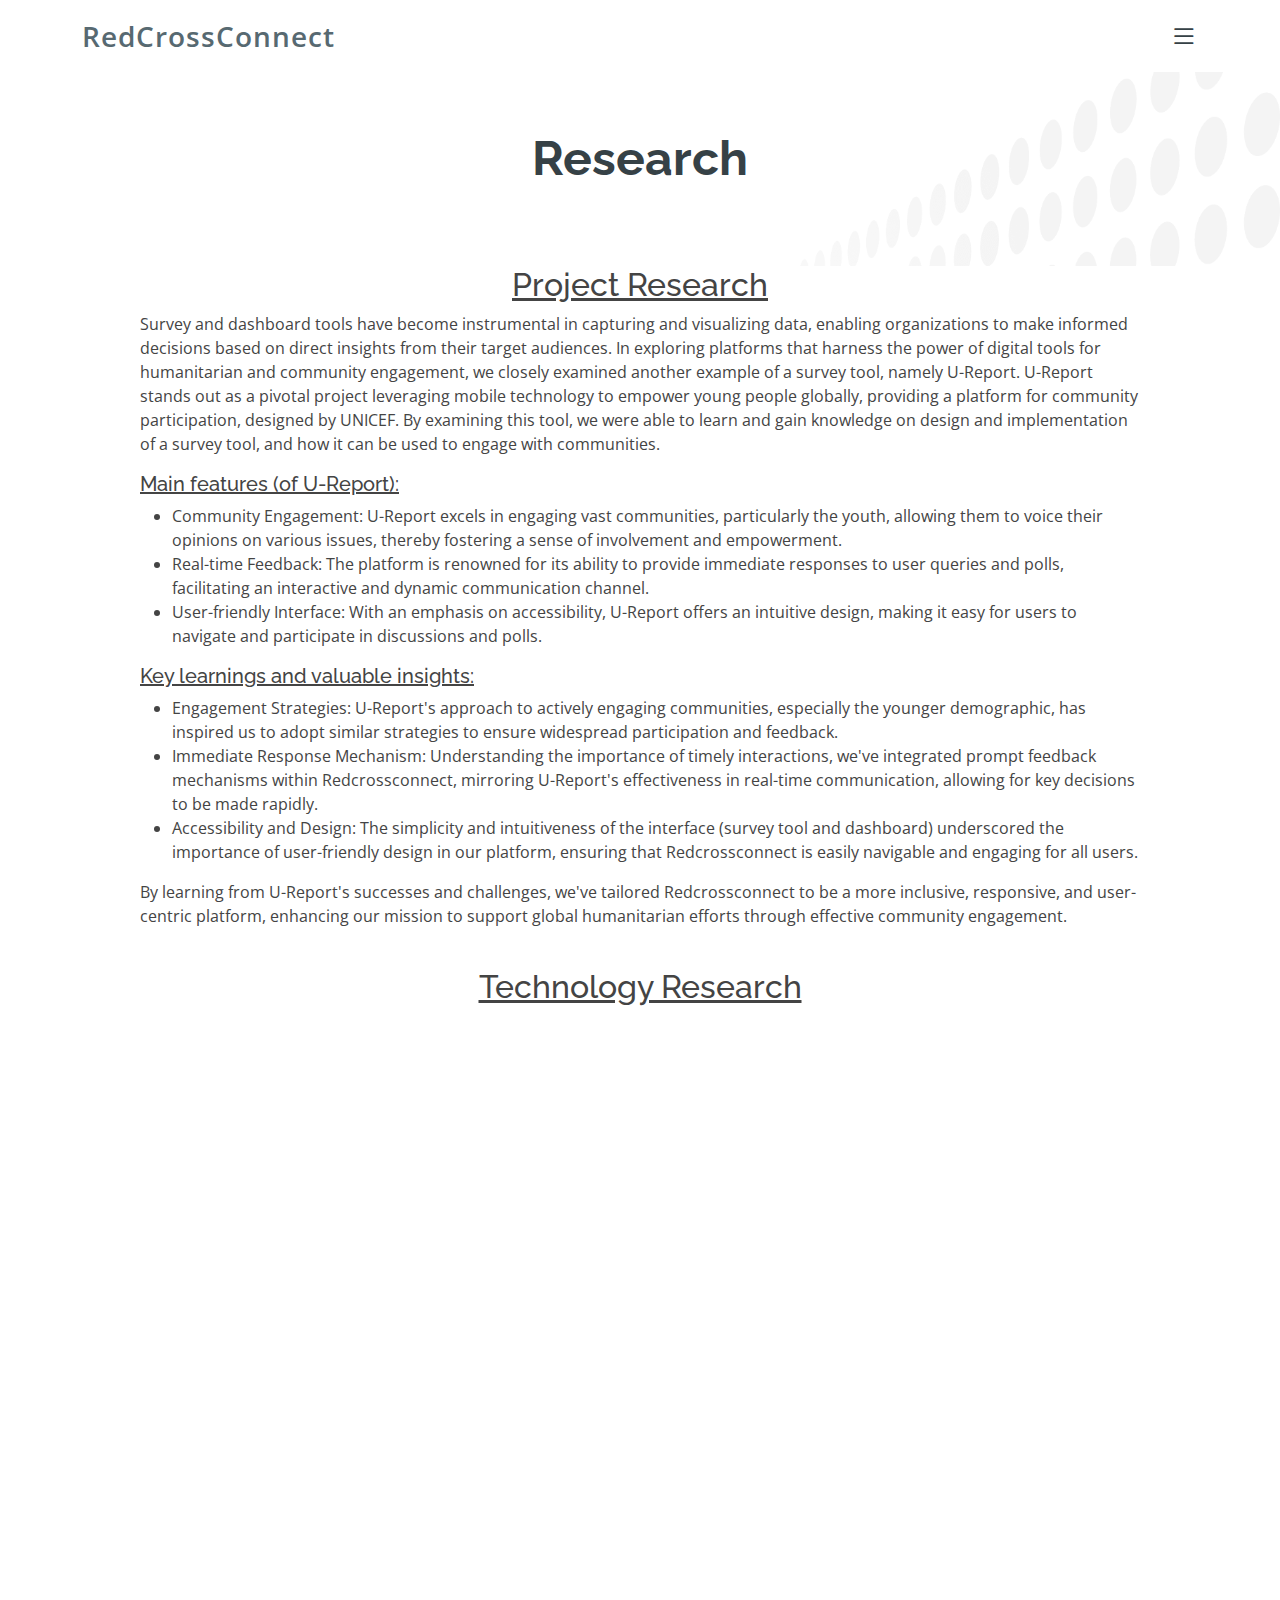
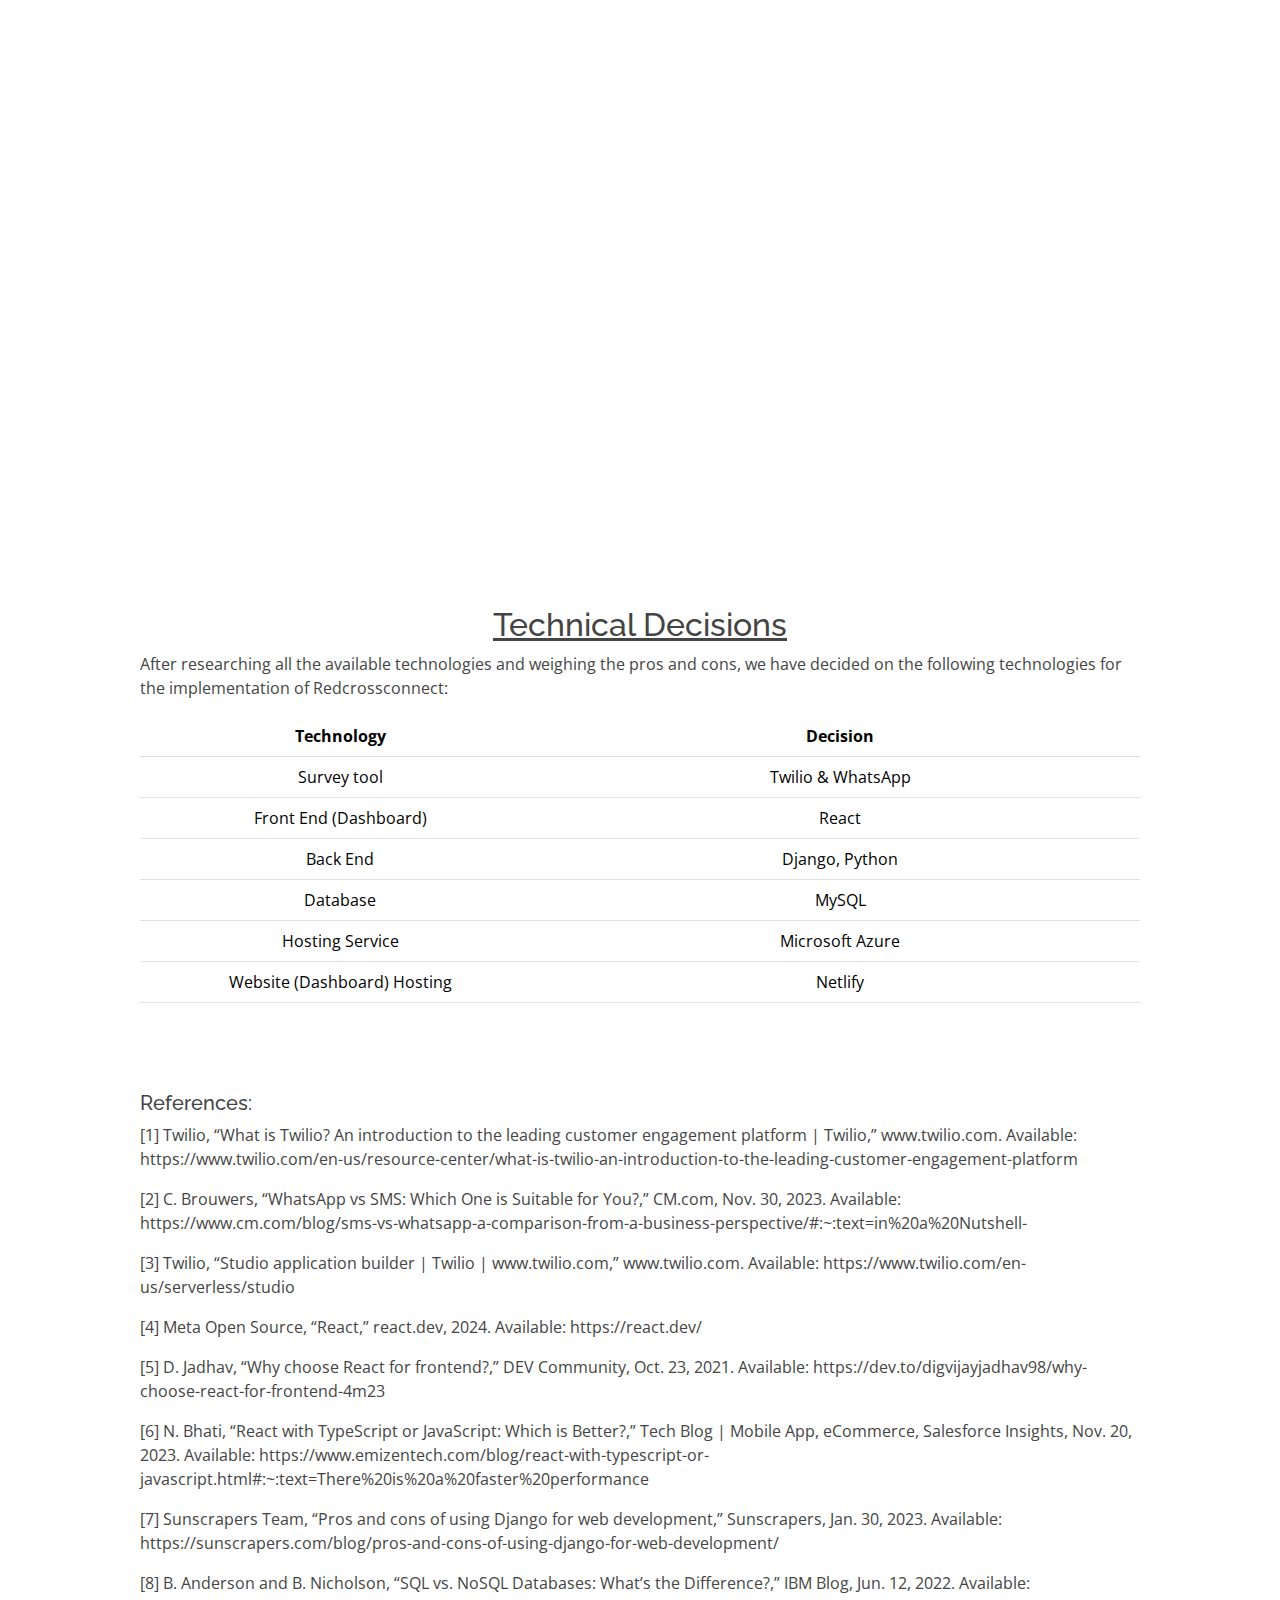
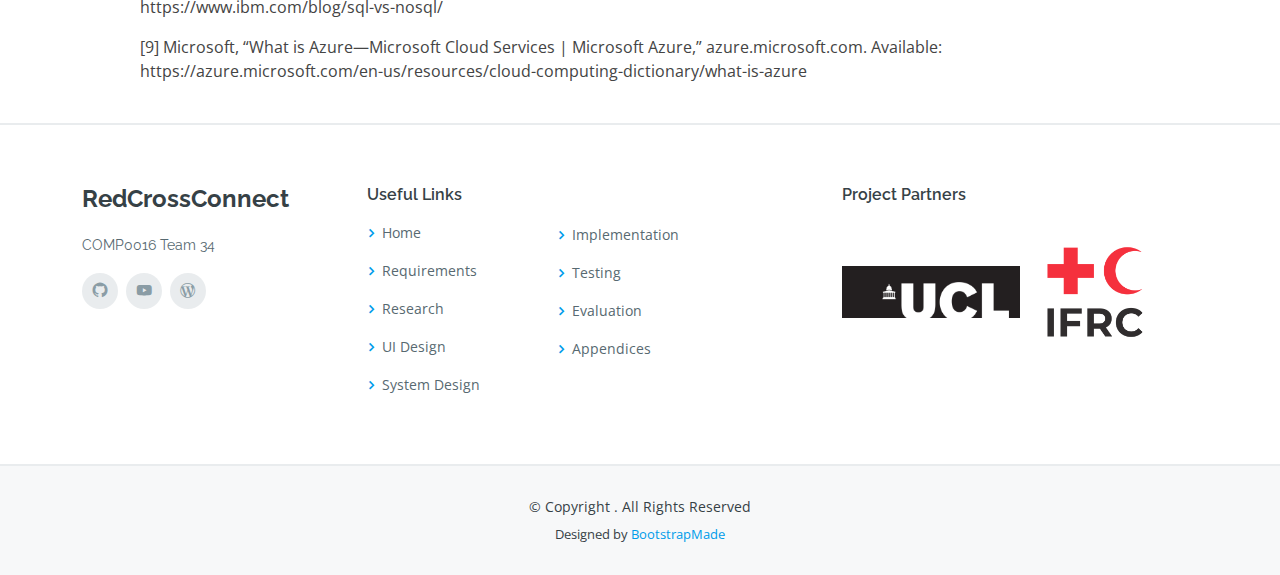
<file: research.html>
<!DOCTYPE html>
<html lang="en">

<head>
  <meta charset="utf-8">
  <meta content="width=device-width, initial-scale=1.0" name="viewport">

  <title>Team 34 | Research</title>
  <meta content="" name="description">
  <meta content="" name="keywords">

  <!-- Favicons -->
  <link href="assets/img/icon/IFRCfavicon.ico" rel="icon">
  <link href="assets/img/icon/IFRCfavicon.ico" rel="apple-touch-icon">

  <!-- Google Fonts -->
  <link href="https://fonts.googleapis.com/css?family=Open+Sans:300,300i,400,400i,600,600i,700,700i|Raleway:300,300i,400,400i,500,500i,600,600i,700,700i|Poppins:300,300i,400,400i,500,500i,600,600i,700,700i" rel="stylesheet">

  <!-- Vendor CSS Files -->
  <link href="assets/vendor/aos/aos.css" rel="stylesheet">
  <link href="assets/vendor/bootstrap/css/bootstrap.min.css" rel="stylesheet">
  <link href="assets/vendor/bootstrap-icons/bootstrap-icons.css" rel="stylesheet">
  <link href="assets/vendor/boxicons/css/boxicons.min.css" rel="stylesheet">
  <link href="assets/vendor/glightbox/css/glightbox.min.css" rel="stylesheet">
  <link href="assets/vendor/swiper/swiper-bundle.min.css" rel="stylesheet">

  <!-- Template Main CSS File -->
  <link href="assets/css/style.css" rel="stylesheet">

  <!-- =======================================================
  * Template Name: Scaffold
  * Updated: Jan 29 2024 with Bootstrap v5.3.2
  * Template URL: https://bootstrapmade.com/scaffold-bootstrap-metro-style-template/
  * Author: BootstrapMade.com
  * License: https://bootstrapmade.com/license/
  ======================================================== -->
</head>

<body>

  <!-- ======= Header ======= -->
  <header id="header" class="fixed-top d-flex align-items-center">
    <div class="container d-flex align-items-center">

      <div class="logo me-auto">
        <h1><a href="index.html">RedCrossConnect</a></h1>
      </div>

      <nav id="navbar" class="navbar order-last order-lg-0">
        <ul>
          <li class="list"><a href="index.html"><span>Home</span></a></li>
          <li class="dropdown"><a href="requirements.html"><span>Requirements</span></a>
            <ul>
              <li><a href="requirements.html#requirements-partner-intro">Client Introduction</a></li>
              <li><a href="requirements.html#requirements-project-background">Project Background</a></li>
              <li><a href="requirements.html#requirements-project-goals">Project Goals</a></li>
              <li><a href="requirements.html#requirements-gathering">Requirements Gathering</a></li>
              <li><a href="requirements.html#requirements-personas">Personas</a></li>
              <li><a href="requirements.html#requirements-use-cases">Use Case</a></li>
              <li><a href="requirements.html#requirements-moscow-list">MoSCoW List</a></li>
            </ul>
          </li>
          <li class="dropdown"><a href="research.html" class="active"><span>Research</span></a>
            <ul>
              <li><a href="research.html#research-project">Project Research</a></li>
              <li><a href="research.html#research-technology">Technology Research</a></li>
              <li><a href="research.html#research-technical-decisions">Technical Decisions</a></li>
            </ul>
          </li>
          <li class="dropdown"><a href="UIdesign.html"><span>UI Design</span></a>
            <ul>
              <li><a href="UIdesign.html#UIDesign-requirements">Design Requirements</a></li>
              <li><a href="UIdesign.html#UIDesign-design-principles">Design Principles</a></li>
              <li><a href="UIdesign.html#UIDesign-Sketches">Sketches</a></li>
              <li><a href="UIdesign.html#UIDesign-Prototype">Prototypes</a></li>
            </ul>
          </li>
          <li class="dropdown"><a href="design.html"><span>System Design</span></a>
            <ul>
              <li><a href="design.html#design-system-architecture">System Architecture</a></li>
              <li><a href="design.html#design-survey-bot-flow">Survey Bot Flow</a></li>
              <li><a href="design.html#design-site-map">Site Map</a></li>
              <li><a href="design.html#design-data-storage">Data Storage</a></li>
            </ul>
          </li>
          <li class="dropdown"><a href="implementation.html"><span>Impl.</span></a>
            <ul>
              <li><a href="implementation.html#implementation-survey-tool">Survey Bot Impl.</a></li>
              <li><a href="implementation.html#implementation-front-end">Frontend Impl.</a></li>
              <li><a href="implementation.html#implementation-back-end">Backend Impl.</a></li>
            </ul>
          </li>
          <li class="dropdown"><a href="testing.html"><span>Testing</span></a>
            <ul>
              <li><a href="testing.html#testing-strategy">Testing Strategy</a></li>
              <li><a href="testing.html#testing-automated">Automated Testing</a></li>
              <li><a href="testing.html#testing-uat">User Acceptance Testing</a></li>
            </ul>
          </li>
          <li class="dropdown"><a href="evaluation.html"><span>Evaluation</span></a>
            <ul>
              <li><a href="evaluation.html#evaluation-achievement-list">Achievement List</a></li>
              <li><a href="evaluation.html#evaluation-bug-list">Bug List</a></li>
              <li><a href="evaluation.html#evaluation-individual-contribution">Individual Contribution</a></li>
              <li><a href="evaluation.html#evaluation-critical-evaluation">Critical Evaluation</a></li>
              <li><a href="evaluation.html#evaluation-future-work">Future Work</a></li>
            </ul>
          </li>
          <li class="list"><a href="appendices.html"><span>Appendices</span></a></li>
        </ul>
        <i class="bi bi-list mobile-nav-toggle"></i>
      </nav>
    </div>
  </header>

  <!-- ======= Hero Section ======= -->
  <section id="hero">

    <div class="custom-container">
      <div class="row">
        <div class="d-flex flex-column justify-content-center" data-aos="fade-up">
          <h1>Research</h1>
        </div>
      </div>
    </div>

  </section><!-- End Hero -->

  <main id="main">

    <div class="custom-container">
      <div id="research-project">
        <h2 class="text-decoration-underline">Project Research</h2>
        <div class="text-container">
          <p>
            Survey and dashboard tools have become instrumental in capturing and visualizing data, enabling organizations to make 
            informed decisions based on direct insights from their target audiences. In exploring platforms that harness the power of 
            digital tools for humanitarian and community engagement, we closely examined another example of a survey tool, namely 
            U-Report. U-Report stands out as a pivotal project leveraging mobile technology to empower young people globally, 
            providing a platform for community participation, designed by UNICEF. By examining this tool, we were able to learn and 
            gain knowledge on design and implementation of a survey tool, and how it can be used to engage with communities.
          </p>
          <h5 class="text-decoration-underline">
            Main features (of U-Report):
          </h5>
          <ul>
            <li>Community Engagement: U-Report excels in engaging vast communities, particularly the youth, allowing them to voice 
              their opinions on various issues, thereby fostering a sense of involvement and empowerment.</li>
            <li>Real-time Feedback: The platform is renowned for its ability to provide immediate responses to user queries and polls, 
              facilitating an interactive and dynamic communication channel.</li>
            <li>User-friendly Interface: With an emphasis on accessibility, U-Report offers an intuitive design, making it easy for 
              users to navigate and participate in discussions and polls.</li>
          </ul>
          <h5 class="text-decoration-underline">
            Key learnings and valuable insights:
          </h5>
          <ul>
            <li>Engagement Strategies: U-Report's approach to actively engaging communities, especially the younger demographic, 
              has inspired us to adopt similar strategies to ensure widespread participation and feedback.</li>
            <li>Immediate Response Mechanism: Understanding the importance of timely interactions, we've integrated prompt feedback 
              mechanisms within Redcrossconnect, mirroring U-Report's effectiveness in real-time communication, allowing for key 
              decisions to be made rapidly.</li>
            <li>Accessibility and Design: The simplicity and intuitiveness of the interface (survey tool and dashboard) underscored 
              the importance of user-friendly design in our platform, ensuring that Redcrossconnect is easily navigable and engaging 
              for all users.</li>
          </ul>
          <p>By learning from U-Report's successes and challenges, we've tailored Redcrossconnect to be a more inclusive, responsive, 
            and user-centric platform, enhancing our mission to support global humanitarian efforts through effective community 
            engagement.</p>
        </div>
      </div>
      <br>
      <div id="research-technology">
        <h2 class="text-decoration-underline">Technology Research</h2>
        <div class="row justify-content-center">
          <div class="col-lg-12" data-aos="fade-up">
            <ul class="nav nav-tabs justify-content-center" role="tablist">
              <li class="nav-item">
                <a class="nav-link active" data-bs-toggle="tab" href="#tab-survey-tool">Survey Tool</a>
              </li>
              <li class="nav-item">
                <a class="nav-link" data-bs-toggle="tab" href="#tab-front-end">Front End</a>
              </li>
              <li class="nav-item">
                <a class="nav-link" data-bs-toggle="tab" href="#tab-back-end">Back End</a>
              </li>
            </ul>
            <div class="tab-content">
              <div id="tab-survey-tool" class="container tab-pane active"><br>
                <h4 class="text-decoration-underline">Survey Tool</h4>
                <div class="text-container">
                  <h5 class="text-decoration-underline">Technology</h5>
                  <p>
                    Our development started with researching through the different tools we could use to create the survey system. A 
                    clear choice was suggested by our partners which was Twilio. Twilio [1] is a customer engagement platform used by over 
                    300,00 global enterprises to help build unique, personalized experiences for their customers. Twilio offers numerous 
                    benefits and unique advantages such as:
                  </p>
                  <ul>
                    <li>Wide Range of Communication Features: Twilio provides a comprehensive suite of communication APIs, including 
                      text, chat, in particualy integration of platforms such as WhatsApp.</li>
                    <li>Global Reach: Twilio's worldwide messaging capabilities make it an ideal choice for our project, which is 
                      designed to operate on a global scale.</li>
                    <li>Scalability: Twilio's cloud-based infrastructure is designed to scale effortlessly with our application's needs,
                      allowing from a few messages per day to millions, ensuring reliable performance during peak usages.</li>
                    <li>Security Features: Twilio prioritises security, offering features like end-to-end encryption, authentication, 
                      and secure handling of sensitive data, ensuring that our users' information is protected.</li>
                  </ul>
                  <p>These benefits makes it clear that Twilio is the perfect match for our project and will integrate into our system 
                    very efficiently.</p>
                  <h5 class="text-decoration-underline">WhatsApp</h5>
                  <p>With Twilio, it offers many different platforms it can integrate with such as WhatsApp and SMS. However, we have 
                    decided to use WhatsApp as our main platform for the survey tool. Here are some key benefits of using WhatsApp with 
                    Twilio [2]:</p>
                  <ul>
                    <li>Higher Engagement Rates: WhatsApp boasts over 2 billion users worldwide, with high engagement rates in many 
                      countries. This widespread adoption can lead to better engagement and response rates compared to SMS.</li>
                    <li>Cost-Effectiveness: WhatsApp can be more cost-effective, especially for international messaging. While SMS may 
                      incur varying charges based on carrier rates and international fees, WhatsApp messages use the recipient's data 
                      plan, potentially reducing costs for both sender and recipient.</li>
                    <li>Security: WhatsApp offers end-to-end encryption for all its messages, ensuring a higher level of security and 
                      privacy for sensitive communications.</li>
                    <li>Global Accessibility: WhatsApp is accessible on both smartphones and through web applications, ensuring users 
                      can receive and engage with messages even on desktop devices.</li>
                  </ul>
                  <p>Choosing WhatsApp for communication within a Twilio-powered project can enhance user engagement, provide richer 
                    communication experiences, and offer cost and security advantages, making it a compelling option for global 
                    projects, such as our project.</p>
                  <h5 class="text-decoration-underline">Language</h5>
                  <p>
                    Twilio offers a tool called Twilio Studio [3], which users can visually construct the flow of the survey, defining how users 
                    interact with the bot via WhatsApp, how the bot responds to various inputs, and how it manages the conversation's progression. 
                    This tool has many advantages such as the ease of use as well as the ability to create complex flows with minimal coding.
                  </p>
                  <p>
                    However, despite the convenience and intuitiveness of Twilio Studio, we chose to develop our survey bot using 
                    Python due to its powerful programming capabilities and seamless integration with our Django backend. Python's 
                    extensive libraries and Django's robust framework provide the flexibility needed to build a more customized and 
                    integrated survey solution, essential for our project's requirements. This approach allows for more sophisticated 
                    data handling, analysis, and integration with our system's other components, offering a deeper level of 
                    customization and control over the survey process.
                  </p>

                </div>
              </div>
              <div id="tab-front-end" class="container tab-pane"><br>
                <h4 class="text-decoration-underline">Front End</h4>
                <div class="text-container">
                  <h5 class="text-decoration-underline">React</h5>
                  <p>When selecting the front-end technology for our project, we considered various frameworks and libraries before 
                    ultimately choosing React [4]. Here's an overview of the alternatives and why React stood out as the best choice:</p>
                  <p>Alternatives to React:</p>
                  <ul>
                    <li>Angular: Angular is a comprehensive front-end framework that offers a wide range of features and tools for 
                      building complex web applications. However, there is a steep learning curve.</li>
                    <li>Vue.js: Vue.js is a lightweight and flexible front-end framework that provides a simple and intuitive 
                      development experience. While Vue.js is beginner-friendly, it might lack the scalability needed for more complex applications.</li>
                  </ul>
                  <p>Why React? [5]</p>
                  <p>React's component-based architecture allows for the development of reusable UI components, promoting efficient 
                    code management and scalability. Its vast ecosystem provides a wealth of resources and libraries, making it an 
                    ideal choice for complex applications like ours. Furthermore, React's efficiency in rendering and updating the DOM 
                    ensures a smooth and responsive user experience, crucial for the interactive elements of our dashboard.</p>
                  <h5 class="text-decoration-underline">Language</h5>
                  <p>For our project, we opted to use TypeScript over JavaScript. TypeScript offers several advantages in a React environment [6]:</p>
                  <ul>
                    <li>Type Safety: TypeScript is a typed superset of JavaScript, which introduces static typing. It helps catch 
                      type-related errors during development, resulting in more reliable and maintainable code.</li>
                    <li>Scalability: For more complex projects, TypeScript's static typing can help prevent certain bugs and simplify 
                      refactoring code. It provides better code organization and documentation through interfaces, type annotations, 
                      and generics.</li>
                    <li>Performance: There is a faster performance with TypeScript when React is used with it as it is a type system. 
                      Typescript has static typing that helps the compiler make sure that the code is correct. On the other hand, in 
                      JavaScript, no errors are detected by the compiler because it’s dynamically typed. Moreover, Typescript has its own 
                      virtual DOM, which produces a faster UI.</li>
                  </ul>
                  <h5 class="text-decoration-underline">React Packages</h5>
                  <p>1. ApexCharts: We integrated ApexCharts with React to create dynamic and interactive charts and graphs. 
                    ApexCharts offers a wide range of chart types and is highly customizable, making it perfect for visualizing the 
                    diverse data collected from our surveys.</p>
                  <p>2. React Simple Maps: To implement the geographical selection of countries, we used React Simple Maps. This 
                    package simplifies the creation of SVG maps in React applications, offering interactivity and customization 
                    options like zooming and centering, ideal for our needs in representing global data.</p>
                </div>
              </div>
              <div id="tab-back-end" class="container tab-pane"><br>
                <h4 class="text-decoration-underline">Back End</h4>
                <div class="text-container">
                  <h5 class="text-decoration-underline">Django, Python</h5>
                  <p>For the backend of our project, we chose Django [7] alongside Python, a combination renowned for its robustness and 
                    efficiency in web development. Django, a high-level Python web framework, facilitates rapid development and clean 
                    design, making it ideal for our needs, which include managing the interaction between Twilio and our database, as 
                    well as connecting the database to the frontend. While alternatives like Flask and Express.js were considered for 
                    their simplicity and flexibility, Django's comprehensive features as well as its versatility ultimately provided 
                    the most cohesive solution for our project's complexity.</p>
                  <h5 class="text-decoration-underline">Database</h5>
                  <p>We selected MySQL as our database [8] of choice, valuing its reputation for reliability, robust performance, and 
                    user-friendliness. These attributes perfectly meet our project's demands for managing structured data and 
                    executing sophisticated queries. While the schema-less nature and adaptability of MongoDB, a NoSQL database, 
                    initially caught our attention for storing survey responses, the necessity for intricate queries and the 
                    preservation of data relationships guided us towards a unified MySQL solution. This ensures that all our data 
                    reside within a single, cohesive database environment, allowing for more intricate data analysis and integrity.</p>
                  <h5 class="text-decoration-underline">Hosting Service</h5>
                  <p>For hosting our backend and APIs, we chose Microsoft Azure [9] for its robust services and infrastructure, ideal for 
                    our project's needs including reliability and scalability. While we considered Amazon Web Services (AWS) for its 
                    scalability and Google Cloud Platform (GCP) for its analytics and integration, Azure's compatibility with our 
                    technology stack, strong security measures, and seamless integration with Microsoft tools made it the preferred 
                    choice. Azure's comprehensive support ensures smooth deployment and operation of our Django-based backend, 
                    making it the optimal hosting environment for our project.</p>
                </div>
              </div>
            </div>
          </div>
        </div>
      </div>
      <br>
      <div id="research-technical-decisions">
        <h2 class="text-decoration-underline">Technical Decisions</h2>
        <p class="text-container">After researching all the available technologies and weighing the pros and cons, we have decided 
          on the following technologies for the implementation of Redcrossconnect:</p>
          <table class="table">
            <thead>
              <tr>
                <th scope="col" style="width: 40%;">Technology</th>
                <th scope="col" style="width: 60%;">Decision</th>
              </tr>
            </thead>
            <tbody>
              <tr>
                <td>Survey tool</td>
                <td>Twilio & WhatsApp</td>
              </tr>
              <tr>
                <td>Front End (Dashboard)</td>
                <td>React</td>
              </tr>
              <tr>
                <td>Back End</td>
                <td>Django, Python</td>
              </tr>
              <tr>
                <td>Database</td>
                <td>MySQL</td>
              </tr>
              <tr>
                <td>Hosting Service</td>
                <td>Microsoft Azure</td>
              </tr>
              <tr>
                <td>Website (Dashboard) Hosting</td>
                <td>Netlify</td>
              </tr>
            </tbody>
          </table>
        </p>
      </div>
      <br>
      <br>
      <br>
      <div class="text-container">
        <h5>References:</h5>
        <p>[1] Twilio, “What is Twilio? An introduction to the leading customer engagement platform | Twilio,” www.twilio.com. Available: https://www.twilio.com/en-us/resource-center/what-is-twilio-an-introduction-to-the-leading-customer-engagement-platform</p>
        <p>[2] C. Brouwers, “WhatsApp vs SMS: Which One is Suitable for You?,” CM.com, Nov. 30, 2023. Available: https://www.cm.com/blog/sms-vs-whatsapp-a-comparison-from-a-business-perspective/#:~:text=in%20a%20Nutshell-</p>
        <p>[3] Twilio, “Studio application builder | Twilio | www.twilio.com,” www.twilio.com. Available: https://www.twilio.com/en-us/serverless/studio</p>
        <p>[4] Meta Open Source, “React,” react.dev, 2024. Available: https://react.dev/</p>
        <p>[5] D. Jadhav, “Why choose React for frontend?,” DEV Community, Oct. 23, 2021. Available: https://dev.to/digvijayjadhav98/why-choose-react-for-frontend-4m23</p>
        <p>[6] N. Bhati, “React with TypeScript or JavaScript: Which is Better?,” Tech Blog | Mobile App, eCommerce, Salesforce Insights, Nov. 20, 2023. Available: https://www.emizentech.com/blog/react-with-typescript-or-javascript.html#:~:text=There%20is%20a%20faster%20performance</p>
        <p>[7] Sunscrapers Team, “Pros and cons of using Django for web development,” Sunscrapers, Jan. 30, 2023. Available: https://sunscrapers.com/blog/pros-and-cons-of-using-django-for-web-development/</p>
        <p>[8] B. Anderson and B. Nicholson, “SQL vs. NoSQL Databases: What’s the Difference?,” IBM Blog, Jun. 12, 2022. Available: https://www.ibm.com/blog/sql-vs-nosql/</p>
        <p>[9] Microsoft, “What is Azure—Microsoft Cloud Services | Microsoft Azure,” azure.microsoft.com. Available: https://azure.microsoft.com/en-us/resources/cloud-computing-dictionary/what-is-azure</p>
      </div>
      <br>
    </div>
    
  </main><!-- End #main -->

  <!-- ======= Footer ======= -->
  <footer id="footer">
    <div class="footer-top">
      <div class="container">
        <div class="row">

          <div class="col-lg-3 col-md-6">
            <div class="footer-info">
              <h3>RedCrossConnect</h3>
              <p>
                COMP0016 Team 34
              </p>
              <div class="social-links mt-3">
                <a href="#" class="twitter"><i class="bx bxl-github"></i></a>
                <a href="#" class="facebook"><i class="bx bxl-youtube"></i></a>
                <a href="https://pittawaskijoran29.wordpress.com" class="wordpress"><i class="bx bxl-wordpress"></i></a>
              </div>
            </div>
          </div>

          <div class="col-lg-2 col-md-6 footer-links">
            <h4>Useful Links</h4>
            <ul>
              <li><i class="bx bx-chevron-right"></i> <a href="index.html">Home</a></li>
              <li><i class="bx bx-chevron-right"></i> <a href="requirements.html">Requirements</a></li>
              <li><i class="bx bx-chevron-right"></i> <a href="research.html">Research</a></li>
              <li><i class="bx bx-chevron-right"></i> <a href="UIdesign.html">UI Design</a></li>
              <li><i class="bx bx-chevron-right"></i> <a href="design.html"> System Design</a></li>
            </ul>
          </div>
          <div class="col-lg-3 col-md-6 footer-links">
            <h4></h4>
            <br>
            <ul>
              <li><i class="bx bx-chevron-right"></i> <a href="implementation.html">Implementation</a></li>
              <li><i class="bx bx-chevron-right"></i> <a href="testing.html">Testing</a></li>
              <li><i class="bx bx-chevron-right"></i> <a href="evaluation.html">Evaluation</a></li>
              <li><i class="bx bx-chevron-right"></i> <a href="appendices.html">Appendices</a></li>
            </ul>
          </div>

          <div class="col-lg-4 col-md-6 footer-newsletter">
            <h4>Project Partners</h4>
            <a href="https://www.ucl.ac.uk/">
              <img src="assets/img/icon/UCLLogo.png" alt="UCLLogo" width="50%">
            </a>
            <a href="https://www.ifrc.org/">
              <img src="assets/img/icon/IFRCLogo.png" alt="RedCrossLogo" width="40%">
            </a>
          </div>

        </div>
      </div>
    </div>

    <div class="container">
      <div class="copyright">
        &copy; Copyright . All Rights Reserved
      </div>
      <div class="credits">
        Designed by <a href="https://bootstrapmade.com/">BootstrapMade</a>
      </div>
    </div>
  </footer><!-- End Footer -->

  <a href="#" class="back-to-top d-flex align-items-center justify-content-center"><i class="bi bi-arrow-up-short"></i></a>

  <!-- Vendor JS Files -->
  <script src="assets/vendor/aos/aos.js"></script>
  <script src="assets/vendor/bootstrap/js/bootstrap.bundle.min.js"></script>
  <script src="assets/vendor/glightbox/js/glightbox.min.js"></script>
  <script src="assets/vendor/isotope-layout/isotope.pkgd.min.js"></script>
  <script src="assets/vendor/swiper/swiper-bundle.min.js"></script>
  <script src="assets/vendor/php-email-form/validate.js"></script>

  <!-- Template Main JS File -->
  <script src="assets/js/main.js"></script>

</body>

</html>
</file>
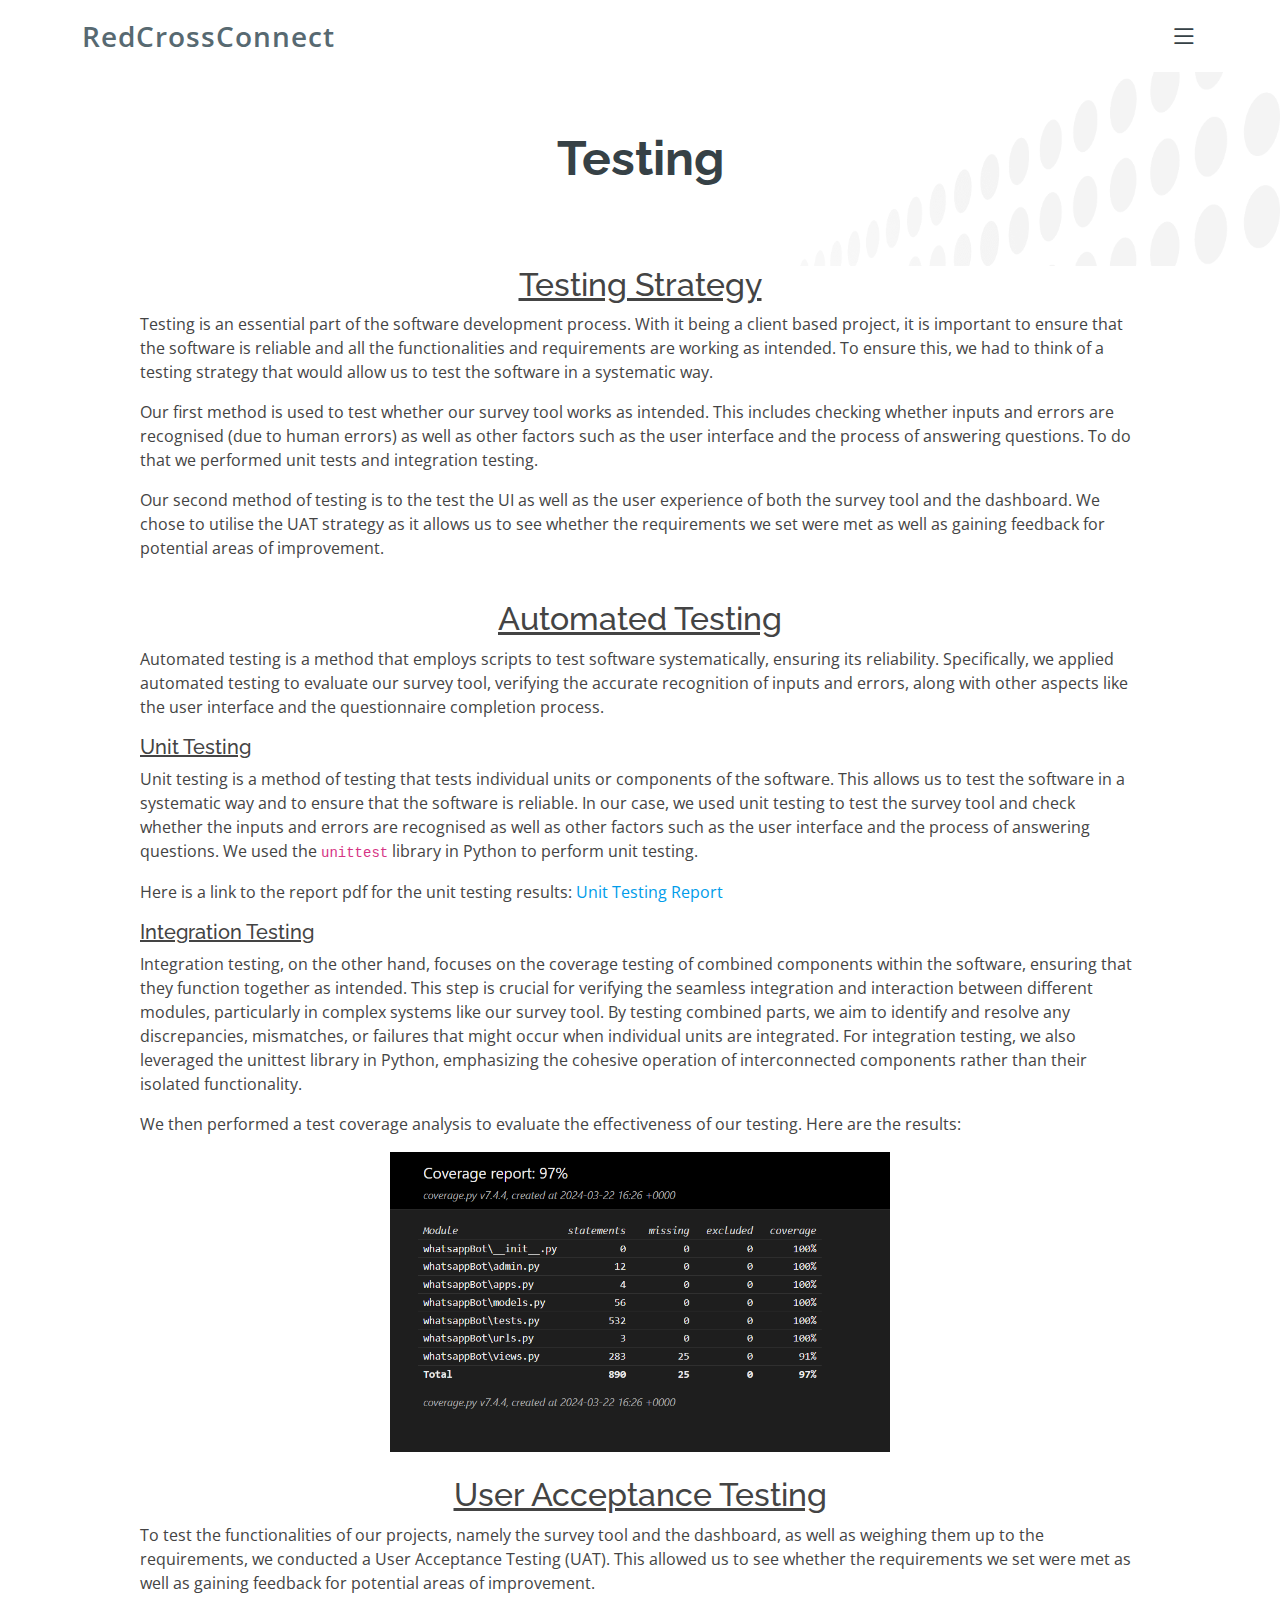
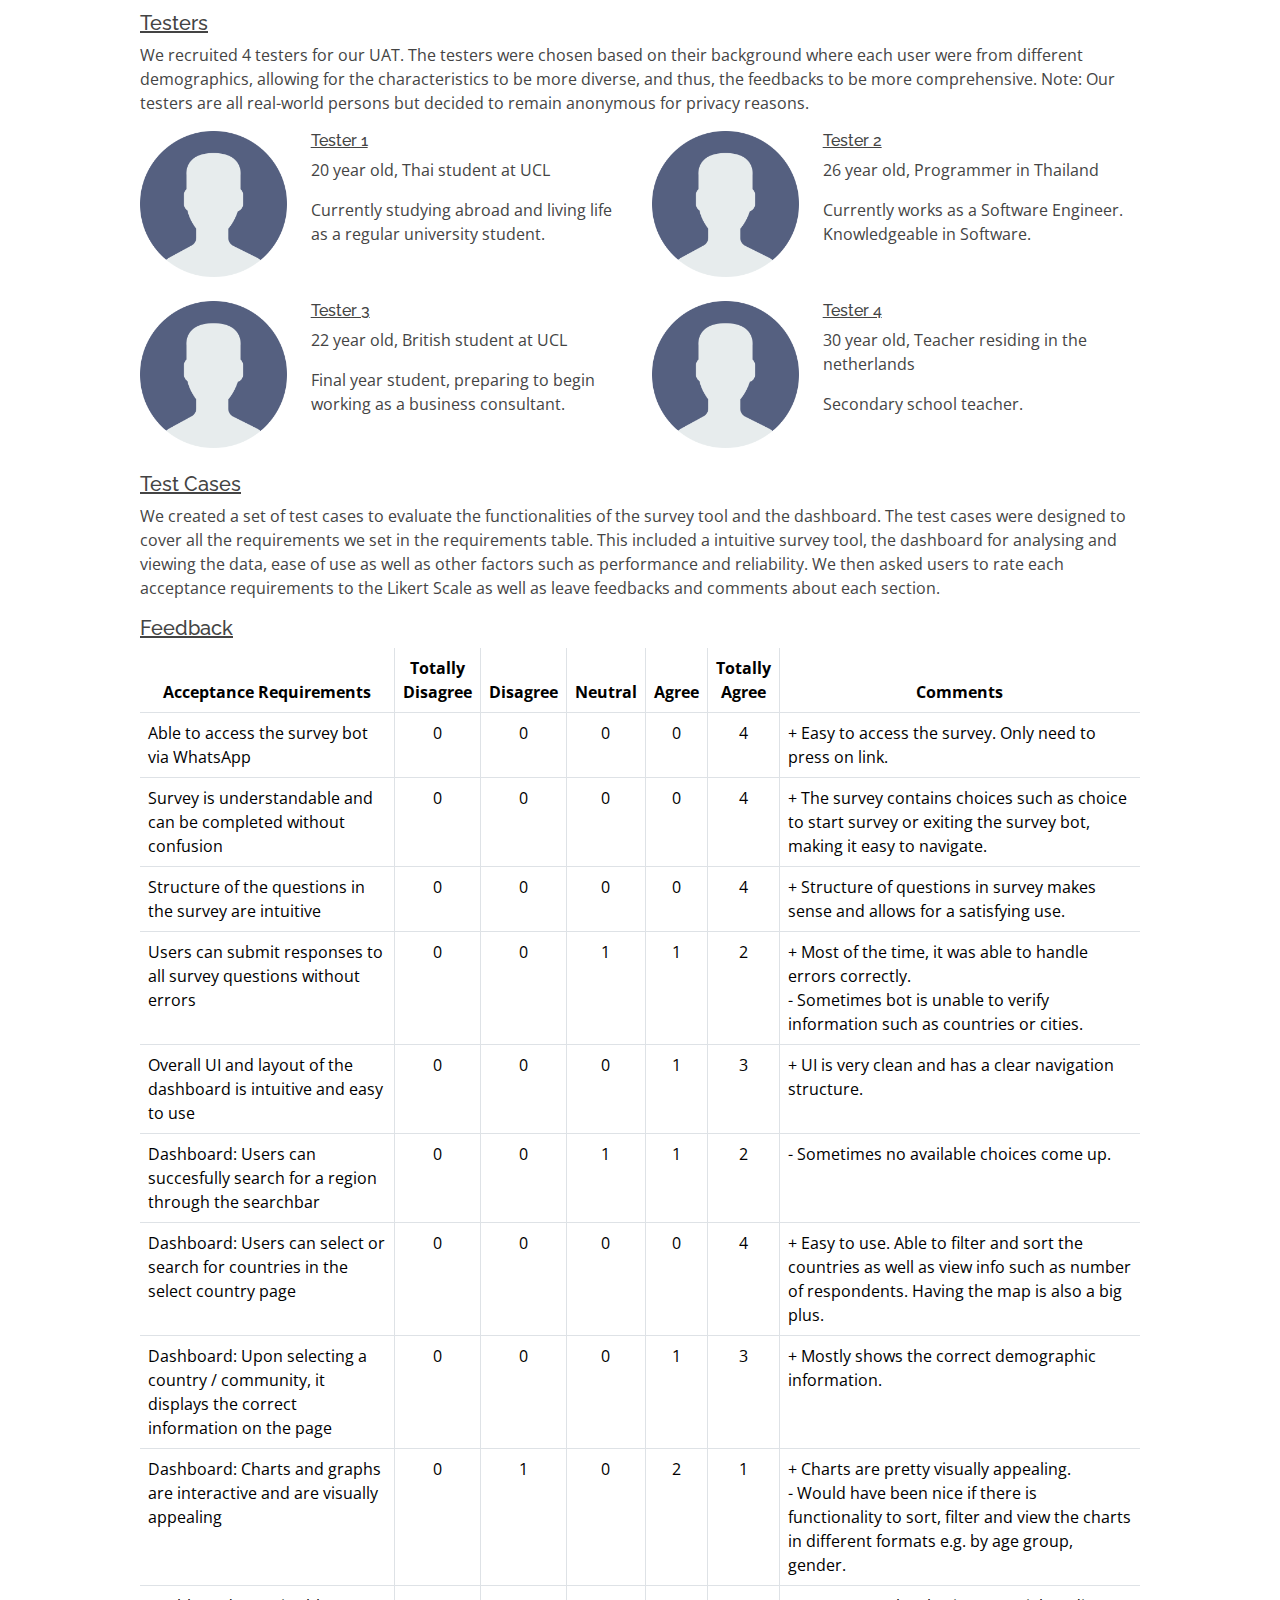
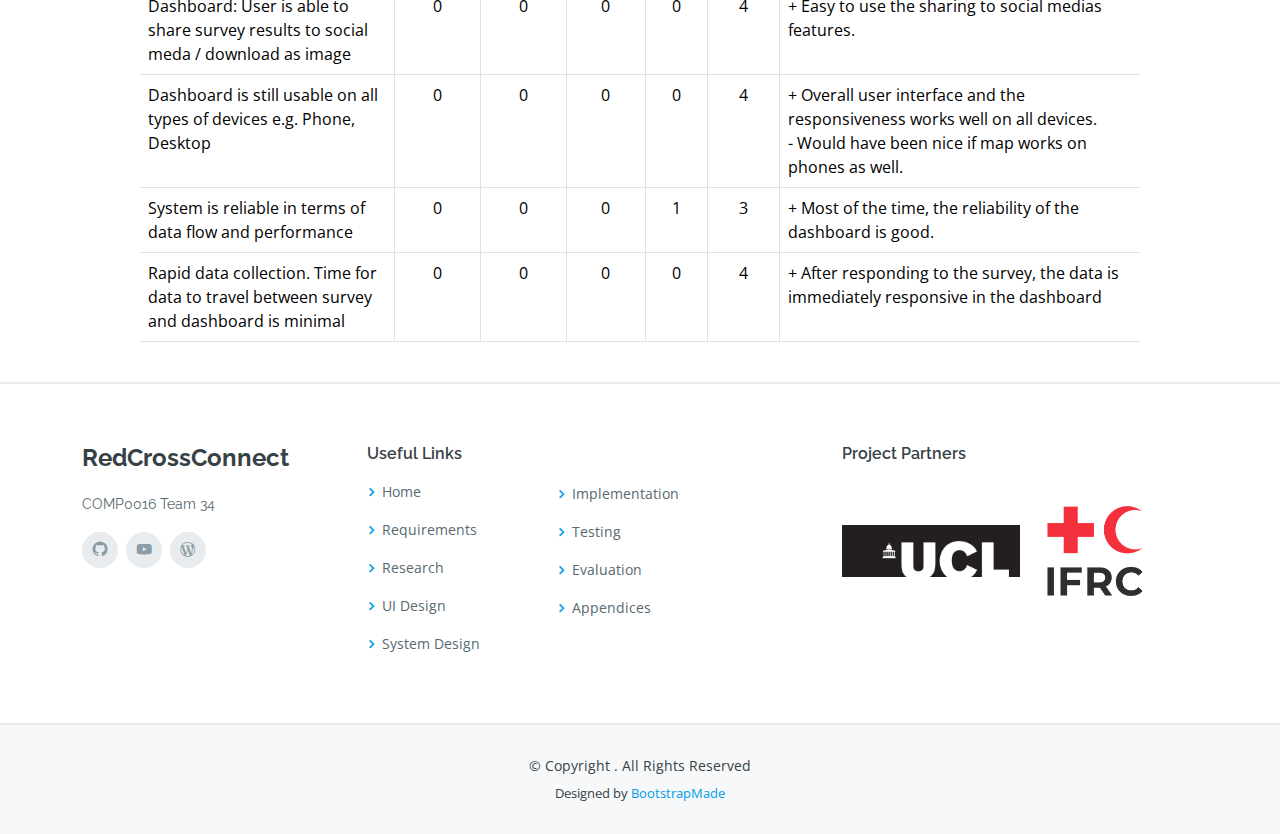
<file: testing.html>
<!DOCTYPE html>
<html lang="en">

<head>
  <meta charset="utf-8">
  <meta content="width=device-width, initial-scale=1.0" name="viewport">

  <title>Team 34 | Testing</title>
  <meta content="" name="description">
  <meta content="" name="keywords">

  <!-- Favicons -->
  <link href="assets/img/icon/IFRCfavicon.ico" rel="icon">
  <link href="assets/img/icon/IFRCfavicon.ico" rel="apple-touch-icon">

  <!-- Google Fonts -->
  <link href="https://fonts.googleapis.com/css?family=Open+Sans:300,300i,400,400i,600,600i,700,700i|Raleway:300,300i,400,400i,500,500i,600,600i,700,700i|Poppins:300,300i,400,400i,500,500i,600,600i,700,700i" rel="stylesheet">

  <!-- Vendor CSS Files -->
  <link href="assets/vendor/aos/aos.css" rel="stylesheet">
  <link href="assets/vendor/bootstrap/css/bootstrap.min.css" rel="stylesheet">
  <link href="assets/vendor/bootstrap-icons/bootstrap-icons.css" rel="stylesheet">
  <link href="assets/vendor/boxicons/css/boxicons.min.css" rel="stylesheet">
  <link href="assets/vendor/glightbox/css/glightbox.min.css" rel="stylesheet">
  <link href="assets/vendor/swiper/swiper-bundle.min.css" rel="stylesheet">

  <!-- Template Main CSS File -->
  <link href="assets/css/style.css" rel="stylesheet">

  <!-- =======================================================
  * Template Name: Scaffold
  * Updated: Jan 29 2024 with Bootstrap v5.3.2
  * Template URL: https://bootstrapmade.com/scaffold-bootstrap-metro-style-template/
  * Author: BootstrapMade.com
  * License: https://bootstrapmade.com/license/
  ======================================================== -->
</head>

<body>

  <!-- ======= Header ======= -->
  <header id="header" class="fixed-top d-flex align-items-center">
    <div class="container d-flex align-items-center">

      <div class="logo me-auto">
        <h1><a href="index.html">RedCrossConnect</a></h1>
      </div>

      <nav id="navbar" class="navbar order-last order-lg-0">
        <ul>
          <li class="list"><a href="index.html"><span>Home</span></a></li>
          <li class="dropdown"><a href="requirements.html"><span>Requirements</span></a>
            <ul>
              <li><a href="requirements.html#requirements-partner-intro">Client Introduction</a></li>
              <li><a href="requirements.html#requirements-project-background">Project Background</a></li>
              <li><a href="requirements.html#requirements-project-goals">Project Goals</a></li>
              <li><a href="requirements.html#requirements-gathering">Requirements Gathering</a></li>
              <li><a href="requirements.html#requirements-personas">Personas</a></li>
              <li><a href="requirements.html#requirements-use-cases">Use Case</a></li>
              <li><a href="requirements.html#requirements-moscow-list">MoSCoW List</a></li>
            </ul>
          </li>
          <li class="dropdown"><a href="research.html"><span>Research</span></a>
            <ul>
              <li><a href="research.html#research-project">Project Research</a></li>
              <li><a href="research.html#research-technology">Technology Research</a></li>
              <li><a href="research.html#research-technical-decisions">Technical Decisions</a></li>
            </ul>
          </li>
          <li class="dropdown"><a href="UIdesign.html"><span>UI Design</span></a>
            <ul>
              <li><a href="UIdesign.html#UIDesign-requirements">Design Requirements</a></li>
              <li><a href="UIdesign.html#UIDesign-design-principles">Design Principles</a></li>
              <li><a href="UIdesign.html#UIDesign-Sketches">Sketches</a></li>
              <li><a href="UIdesign.html#UIDesign-Prototype">Prototypes</a></li>
            </ul>
          </li>
          <li class="dropdown"><a href="design.html"><span>System Design</span></a>
            <ul>
              <li><a href="design.html#design-system-architecture">System Architecture</a></li>
              <li><a href="design.html#design-survey-bot-flow">Survey Bot Flow</a></li>
              <li><a href="design.html#design-site-map">Site Map</a></li>
              <li><a href="design.html#design-data-storage">Data Storage</a></li>
            </ul>
          </li>
          <li class="dropdown"><a href="implementation.html"><span>Impl.</span></a>
            <ul>
              <li><a href="implementation.html#implementation-survey-tool">Survey Bot Impl.</a></li>
              <li><a href="implementation.html#implementation-front-end">Frontend Impl.</a></li>
              <li><a href="implementation.html#implementation-back-end">Backend Impl.</a></li>
            </ul>
          </li>
          <li class="dropdown"><a href="testing.html" class="active"><span>Testing</span></a>
            <ul>
              <li><a href="testing.html#testing-strategy">Testing Strategy</a></li>
              <li><a href="testing.html#testing-automated">Automated Testing</a></li>
              <li><a href="testing.html#testing-uat">User Acceptance Testing</a></li>
            </ul>
          </li>
          <li class="dropdown"><a href="evaluation.html"><span>Evaluation</span></a>
            <ul>
              <li><a href="evaluation.html#evaluation-achievement-list">Achievement List</a></li>
              <li><a href="evaluation.html#evaluation-bug-list">Bug List</a></li>
              <li><a href="evaluation.html#evaluation-individual-contribution">Individual Contribution</a></li>
              <li><a href="evaluation.html#evaluation-critical-evaluation">Critical Evaluation</a></li>
              <li><a href="evaluation.html#evaluation-future-work">Future Work</a></li>
            </ul>
          </li>
          <li class="list"><a href="appendices.html"><span>Appendices</span></a></li>
        </ul>
        <i class="bi bi-list mobile-nav-toggle"></i>
      </nav>
    </div>
  </header>

  <!-- ======= Hero Section ======= -->
  <section id="hero">

    <div class="custom-container">
      <div class="row">
        <div class="d-flex flex-column justify-content-center" data-aos="fade-up">
          <h1>Testing</h1>
        </div>
      </div>
    </div>

  </section><!-- End Hero -->

  <main id="main">

    <div class="custom-container">
      <div id="testing-strategy">
        <h2 class="text-decoration-underline">Testing Strategy</h2>
        <p class="text-container">
          Testing is an essential part of the software development process. With it being a client based project, it is important to 
          ensure that the software is reliable and all the functionalities and requirements are working as intended. To ensure this, we 
          had to think of a testing strategy that would allow us to test the software in a systematic way.
        </p>
        <p class="text-container">
          Our first method is used to test whether our survey tool works as intended. This includes checking whether inputs and errors are 
          recognised (due to human errors) as well as other factors such as the user interface and the process of answering questions. To 
          do that we performed unit tests and integration testing.
        </p>
        <p class="text-container">
          Our second method of testing is to the test the UI as well as the user experience of both the survey tool and the dashboard. We 
          chose to utilise the UAT strategy as it allows us to see whether the requirements we set were met as well as gaining feedback for 
          potential areas of improvement.
        </p>
      </div>
      <br>
      <div id="testing-automated">
        <h2 class="text-decoration-underline">Automated Testing</h2>
        <p class="text-container">
          Automated testing is a method that employs scripts to test software systematically, ensuring its reliability. Specifically, 
          we applied automated testing to evaluate our survey tool, verifying the accurate recognition of inputs and errors, along 
          with other aspects like the user interface and the questionnaire completion process.
        </p>
        <h5 class="text-decoration-underline text-container">Unit Testing</h5>
        <p class="text-container">
          Unit testing is a method of testing that tests individual units or components of the software. This allows us to test the software 
          in a systematic way and to ensure that the software is reliable. In our case, we used unit testing to test the survey tool and check 
          whether the inputs and errors are recognised as well as other factors such as the user interface and the process of answering questions. 
          We used the <code>unittest</code> library in Python to perform unit testing.
        </p>
        <p class="text-container">Here is a link to the report pdf for the unit testing results: <a href="https://drive.google.com/file/d/1eiqS94iABGJiz9lfiiysSv4vB3n_LTJp/view" target="_blank">Unit Testing Report</a></p>
        <h5 class="text-decoration-underline text-container">Integration Testing</h5>
        <p class="text-container">
          Integration testing, on the other hand, focuses on the coverage testing of combined components within the software, ensuring 
          that they function together as intended. This step is crucial for verifying the seamless integration and interaction between 
          different modules, particularly in complex systems like our survey tool. By testing combined parts, we aim to identify and 
          resolve any discrepancies, mismatches, or failures that might occur when individual units are integrated. For integration 
          testing, we also leveraged the unittest library in Python, emphasizing the cohesive operation of interconnected components 
          rather than their isolated functionality.
        </p>
        <p class="text-container">
          We then performed a test coverage analysis to evaluate the effectiveness of our testing. Here are the results:
        </p>
        <img src="assets/img/testing/automate/coverage-report.png" class="img-fluid" alt="coverage" width="50%">
      </div>
      <br>
      <div id="testing-uat">
        <h2 class="text-decoration-underline">User Acceptance Testing</h2>
        <p class="text-container">
          To test the functionalities of our projects, namely the survey tool and the dashboard, as well as weighing them up to the requirements, we conducted a User Acceptance 
          Testing (UAT). This allowed us to see whether the requirements we set were met as well as gaining feedback for potential 
          areas of improvement.
        </p>
        <h5 class="text-decoration-underline text-container">Testers</h5>
        <p class="text-container">
          We recruited 4 testers for our UAT. The testers were chosen based on their background where each user were from different demographics, allowing 
          for the characteristics to be more diverse, and thus, the feedbacks to be more comprehensive.
          Note: Our testers are all real-world persons but decided to remain anonymous for privacy reasons.
        </p>
        <div class="row pb-4">
          <div class="col-md-2">
            <img src="assets/img/testing/users/user-template.png" class="img-fluid" alt="test1">
          </div>
          <div class="col-md-4 text-container">
            <h6 class="text-decoration-underline">Tester 1</h6>
            <p>20 year old, Thai student at UCL</p>
            <p>Currently studying abroad and living life as a regular university student.</p>
          </div>
          <div class="col-md-2">
            <img src="assets/img/testing/users/user-template.png" class="img-fluid" alt="test1">
          </div>
          <div class="col-md-4 text-container">
            <h6 class="text-decoration-underline">Tester 2</h6>
            <p>26 year old, Programmer in Thailand</p>
            <p>Currently works as a Software Engineer. Knowledgeable in Software.</p>
          </div>
        </div>
        <div class="row pb-4">
          <div class="col-md-2">
            <img src="assets/img/testing/users/user-template.png" class="img-fluid" alt="test1">
          </div>
          <div class="col-md-4 text-container">
            <h6 class="text-decoration-underline">Tester 3</h6>
            <p>22 year old, British student at UCL</p>
            <p>Final year student, preparing to begin working as a business consultant.</p>
          </div>
          <div class="col-md-2">
            <img src="assets/img/testing/users/user-template.png" class="img-fluid" alt="test1">
          </div>
          <div class="col-md-4 text-container">
            <h6 class="text-decoration-underline">Tester 4</h6>
            <p>30 year old, Teacher residing in the netherlands</p>
            <p>Secondary school teacher.</p>
          </div>
        </div>
        <h5 class="text-decoration-underline text-container">Test Cases</h5>
        <p class="text-container">
          We created a set of test cases to evaluate the functionalities of the survey tool and the dashboard. The test cases were 
          designed to cover all the requirements we set in the requirements table. This included a intuitive survey tool, the dashboard 
          for analysing and viewing the data, ease of use as well as other factors such as performance and reliability. We then asked 
          users to rate each acceptance requirements to the Likert Scale as well as leave feedbacks and comments about each section.
        </p>
        <h5 class="text-decoration-underline text-container">Feedback</h5>
        <table class="table">
          <thead>
            <tr>
              <th scope="col" style="width: 30%;">Acceptance Requirements</th>
              <th scope="col" class="vertical-border" style="width: 5%;">Totally Disagree</th>
              <th scope="col" class="vertical-border" style="width: 5%;">Disagree</th>
              <th scope="col" class="vertical-border" style="width: 5%;">Neutral</th>
              <th scope="col" class="vertical-border" style="width: 5%;">Agree</th>
              <th scope="col" class="vertical-border" style="width: 5%;">Totally Agree</th>
              <th scope="col" style="width: 45%;">Comments</th>
            </tr>
          </thead>
          <tbody>
            <tr>
              <td class="text-container">Able to access the survey bot via WhatsApp</td>
              <td class="vertical-border">0</td>
              <td class="vertical-border">0</td>
              <td class="vertical-border">0</td>
              <td class="vertical-border">0</td>
              <td class="vertical-border">4</td>
              <td class="text-container">+ Easy to access the survey. Only need to press on link.</td>
            </tr>
            <tr>
              <td class="text-container">Survey is understandable and can be completed without confusion</td>
              <td class="vertical-border">0</td>
              <td class="vertical-border">0</td>
              <td class="vertical-border">0</td>
              <td class="vertical-border">0</td>
              <td class="vertical-border">4</td>
              <td class="text-container">+ The survey contains choices such as choice to start survey or exiting the survey bot, making it easy to navigate.</td>
            </tr>
            <tr>
              <td class="text-container">Structure of the questions in the survey are intuitive</td>
              <td class="vertical-border">0</td>
              <td class="vertical-border">0</td>
              <td class="vertical-border">0</td>
              <td class="vertical-border">0</td>
              <td class="vertical-border">4</td>
              <td class="text-container">+ Structure of questions in survey makes sense and allows for a satisfying use.</td>
            </tr>
            <tr>
              <td class="text-container">Users can submit responses to all survey questions without errors</td>
              <td class="vertical-border">0</td>
              <td class="vertical-border">0</td>
              <td class="vertical-border">1</td>
              <td class="vertical-border">1</td>
              <td class="vertical-border">2</td>
              <td class="text-container">+ Most of the time, it was able to handle errors correctly. <br> - Sometimes bot is unable to verify information such as countries or cities.</td>
            </tr>
            <tr>
              <td class="text-container">Overall UI and layout of the dashboard is intuitive and easy to use</td>
              <td class="vertical-border">0</td>
              <td class="vertical-border">0</td>
              <td class="vertical-border">0</td>
              <td class="vertical-border">1</td>
              <td class="vertical-border">3</td>
              <td class="text-container">+ UI is very clean and has a clear navigation structure.</td>
            </tr>
            <tr>
              <td class="text-container">Dashboard: Users can succesfully search for a region through the searchbar</td>
              <td class="vertical-border">0</td>
              <td class="vertical-border">0</td>
              <td class="vertical-border">1</td>
              <td class="vertical-border">1</td>
              <td class="vertical-border">2</td>
              <td class="text-container">- Sometimes no available choices come up.</td>
            </tr>
            <tr>
              <td class="text-container">Dashboard: Users can select or search for countries in the select country page</td>
              <td class="vertical-border">0</td>
              <td class="vertical-border">0</td>
              <td class="vertical-border">0</td>
              <td class="vertical-border">0</td>
              <td class="vertical-border">4</td>
              <td class="text-container">+ Easy to use. Able to filter and sort the countries as well as view info such as number of respondents. Having the map is also a big plus.</td>
            </tr>
            <tr>
              <td class="text-container">Dashboard: Upon selecting a country / community, it displays the correct information on the page</td>
              <td class="vertical-border">0</td>
              <td class="vertical-border">0</td>
              <td class="vertical-border">0</td>
              <td class="vertical-border">1</td>
              <td class="vertical-border">3</td>
              <td class="text-container">+ Mostly shows the correct demographic information.</td>
            </tr>
            <tr>
              <td class="text-container">Dashboard: Charts and graphs are interactive and are visually appealing</td>
              <td class="vertical-border">0</td>
              <td class="vertical-border">1</td>
              <td class="vertical-border">0</td>
              <td class="vertical-border">2</td>
              <td class="vertical-border">1</td>
              <td class="text-container">+ Charts are pretty visually appealing. <br>- Would have been nice if there is functionality to sort, filter and view the charts in different formats e.g. by age group, gender.</td>
            </tr>
            <tr>
              <td class="text-container">Dashboard: User is able to share survey results to social meda / download as image</td>
              <td class="vertical-border">0</td>
              <td class="vertical-border">0</td>
              <td class="vertical-border">0</td>
              <td class="vertical-border">0</td>
              <td class="vertical-border">4</td>
              <td class="text-container">+ Easy to use the sharing to social medias features.</td>
            </tr>
            <tr>
              <td class="text-container">Dashboard is still usable on all types of devices e.g. Phone, Desktop</td>
              <td class="vertical-border">0</td>
              <td class="vertical-border">0</td>
              <td class="vertical-border">0</td>
              <td class="vertical-border">0</td>
              <td class="vertical-border">4</td>
              <td class="text-container">+ Overall user interface and the responsiveness works well on all devices. <br>- Would have been nice if map works on phones as well.</td>
            </tr>
            <tr>
              <td class="text-container">System is reliable in terms of data flow and performance</td>
              <td class="vertical-border">0</td>
              <td class="vertical-border">0</td>
              <td class="vertical-border">0</td>
              <td class="vertical-border">1</td>
              <td class="vertical-border">3</td>
              <td class="text-container">+ Most of the time, the reliability of the dashboard is good.</td>
            </tr>
            <tr>
              <td class="text-container">Rapid data collection. Time for data to travel between survey and dashboard is minimal</td>
              <td class="vertical-border">0</td>
              <td class="vertical-border">0</td>
              <td class="vertical-border">0</td>
              <td class="vertical-border">0</td>
              <td class="vertical-border">4</td>
              <td class="text-container">+ After responding to the survey, the data is immediately responsive in the dashboard</td>
            </tr>
          </tbody>
        </table>
      </div>
      <br>
    </div>
    
  </main>

  <!-- ======= Footer ======= -->
  <footer id="footer">
    <div class="footer-top">
      <div class="container">
        <div class="row">

          <div class="col-lg-3 col-md-6">
            <div class="footer-info">
              <h3>RedCrossConnect</h3>
              <p>
                COMP0016 Team 34
              </p>
              <div class="social-links mt-3">
                <a href="#" class="twitter"><i class="bx bxl-github"></i></a>
                <a href="#" class="facebook"><i class="bx bxl-youtube"></i></a>
                <a href="https://pittawaskijoran29.wordpress.com" class="wordpress"><i class="bx bxl-wordpress"></i></a>
              </div>
            </div>
          </div>

          <div class="col-lg-2 col-md-6 footer-links">
            <h4>Useful Links</h4>
            <ul>
              <li><i class="bx bx-chevron-right"></i> <a href="index.html">Home</a></li>
              <li><i class="bx bx-chevron-right"></i> <a href="requirements.html">Requirements</a></li>
              <li><i class="bx bx-chevron-right"></i> <a href="research.html">Research</a></li>
              <li><i class="bx bx-chevron-right"></i> <a href="UIdesign.html">UI Design</a></li>
              <li><i class="bx bx-chevron-right"></i> <a href="design.html"> System Design</a></li>
            </ul>
          </div>
          <div class="col-lg-3 col-md-6 footer-links">
            <h4></h4>
            <br>
            <ul>
              <li><i class="bx bx-chevron-right"></i> <a href="implementation.html">Implementation</a></li>
              <li><i class="bx bx-chevron-right"></i> <a href="testing.html">Testing</a></li>
              <li><i class="bx bx-chevron-right"></i> <a href="evaluation.html">Evaluation</a></li>
              <li><i class="bx bx-chevron-right"></i> <a href="appendices.html">Appendices</a></li>
            </ul>
          </div>

          <div class="col-lg-4 col-md-6 footer-newsletter">
            <h4>Project Partners</h4>
            <a href="https://www.ucl.ac.uk/">
              <img src="assets/img/icon/UCLLogo.png" alt="UCLLogo" width="50%">
            </a>
            <a href="https://www.ifrc.org/">
              <img src="assets/img/icon/IFRCLogo.png" alt="RedCrossLogo" width="40%">
            </a>
          </div>

        </div>
      </div>
    </div>

    <div class="container">
      <div class="copyright">
        &copy; Copyright . All Rights Reserved
      </div>
      <div class="credits">
        Designed by <a href="https://bootstrapmade.com/">BootstrapMade</a>
      </div>
    </div>
  </footer><!-- End Footer -->

  <a href="#" class="back-to-top d-flex align-items-center justify-content-center"><i class="bi bi-arrow-up-short"></i></a>

  <!-- Vendor JS Files -->
  <script src="assets/vendor/aos/aos.js"></script>
  <script src="assets/vendor/bootstrap/js/bootstrap.bundle.min.js"></script>
  <script src="assets/vendor/glightbox/js/glightbox.min.js"></script>
  <script src="assets/vendor/isotope-layout/isotope.pkgd.min.js"></script>
  <script src="assets/vendor/swiper/swiper-bundle.min.js"></script>
  <script src="assets/vendor/php-email-form/validate.js"></script>

  <!-- Template Main JS File -->
  <script src="assets/js/main.js"></script>

</body>

</html>
</file>
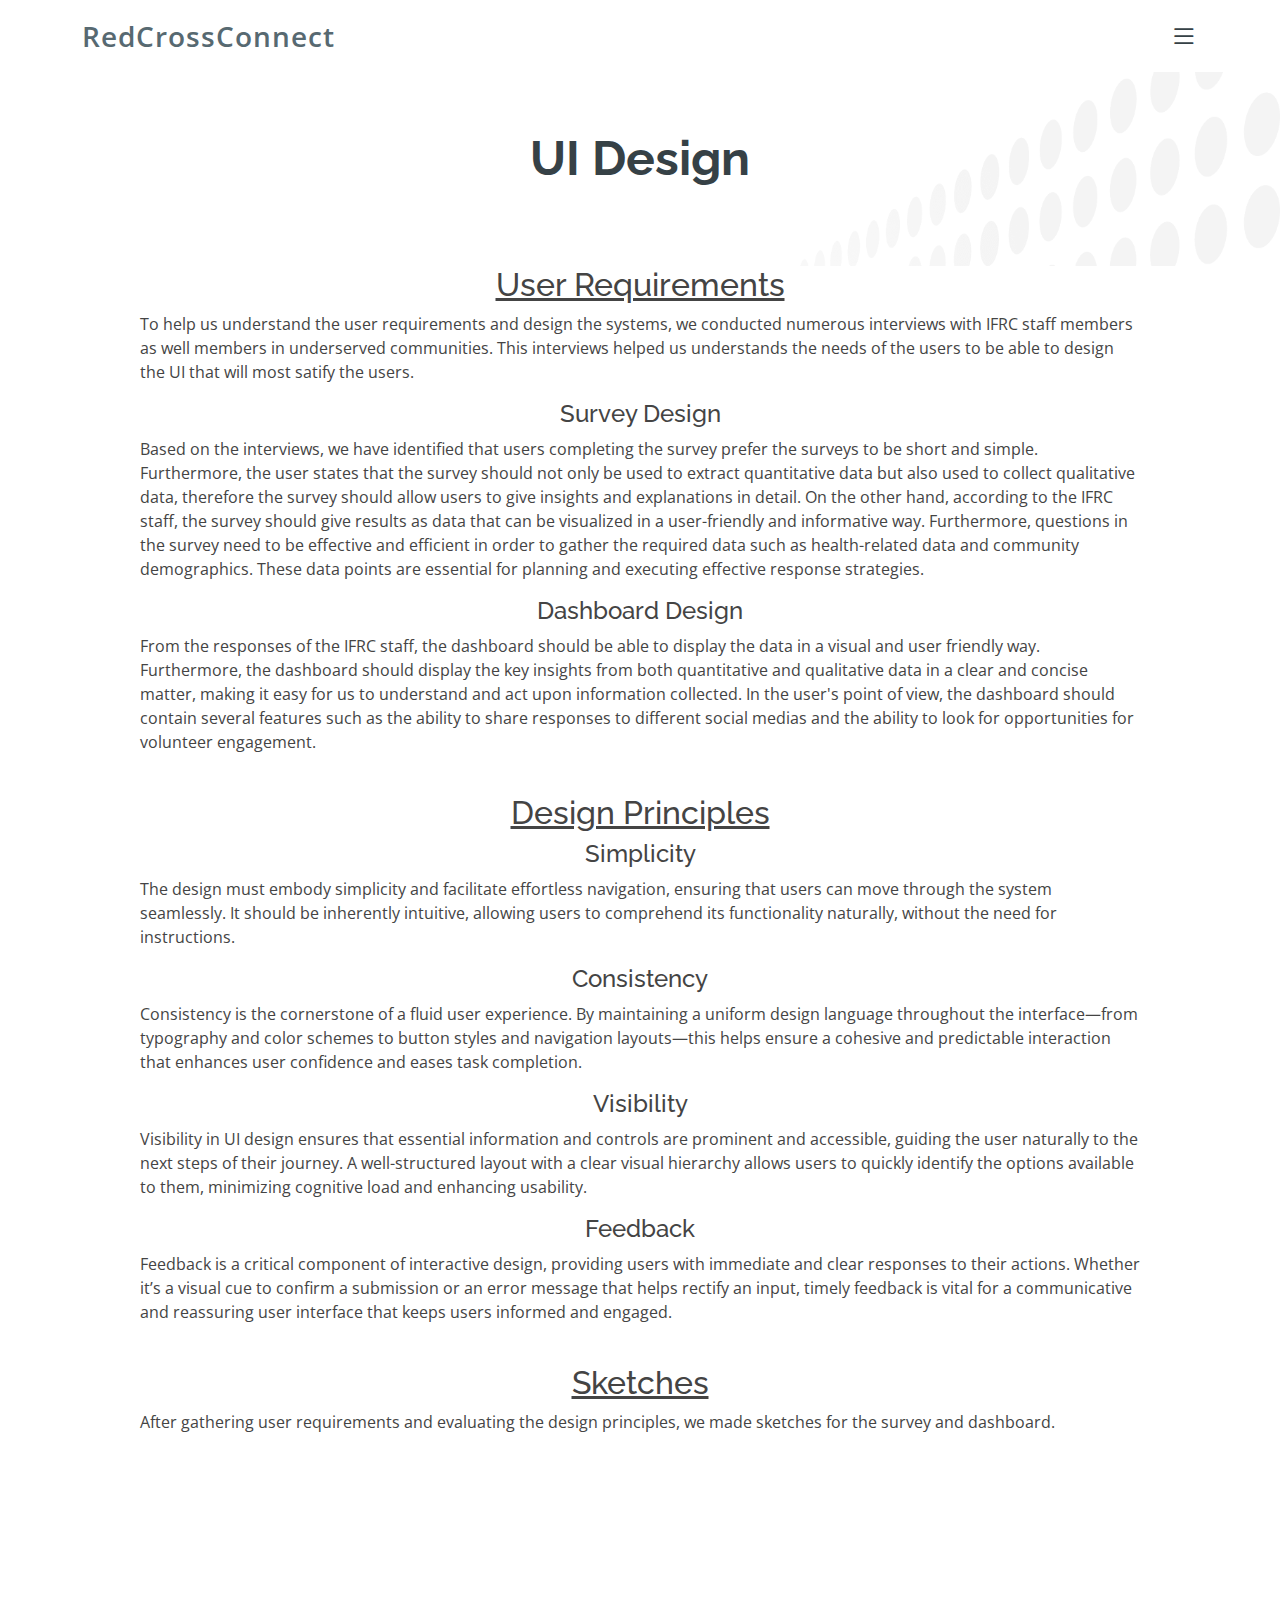
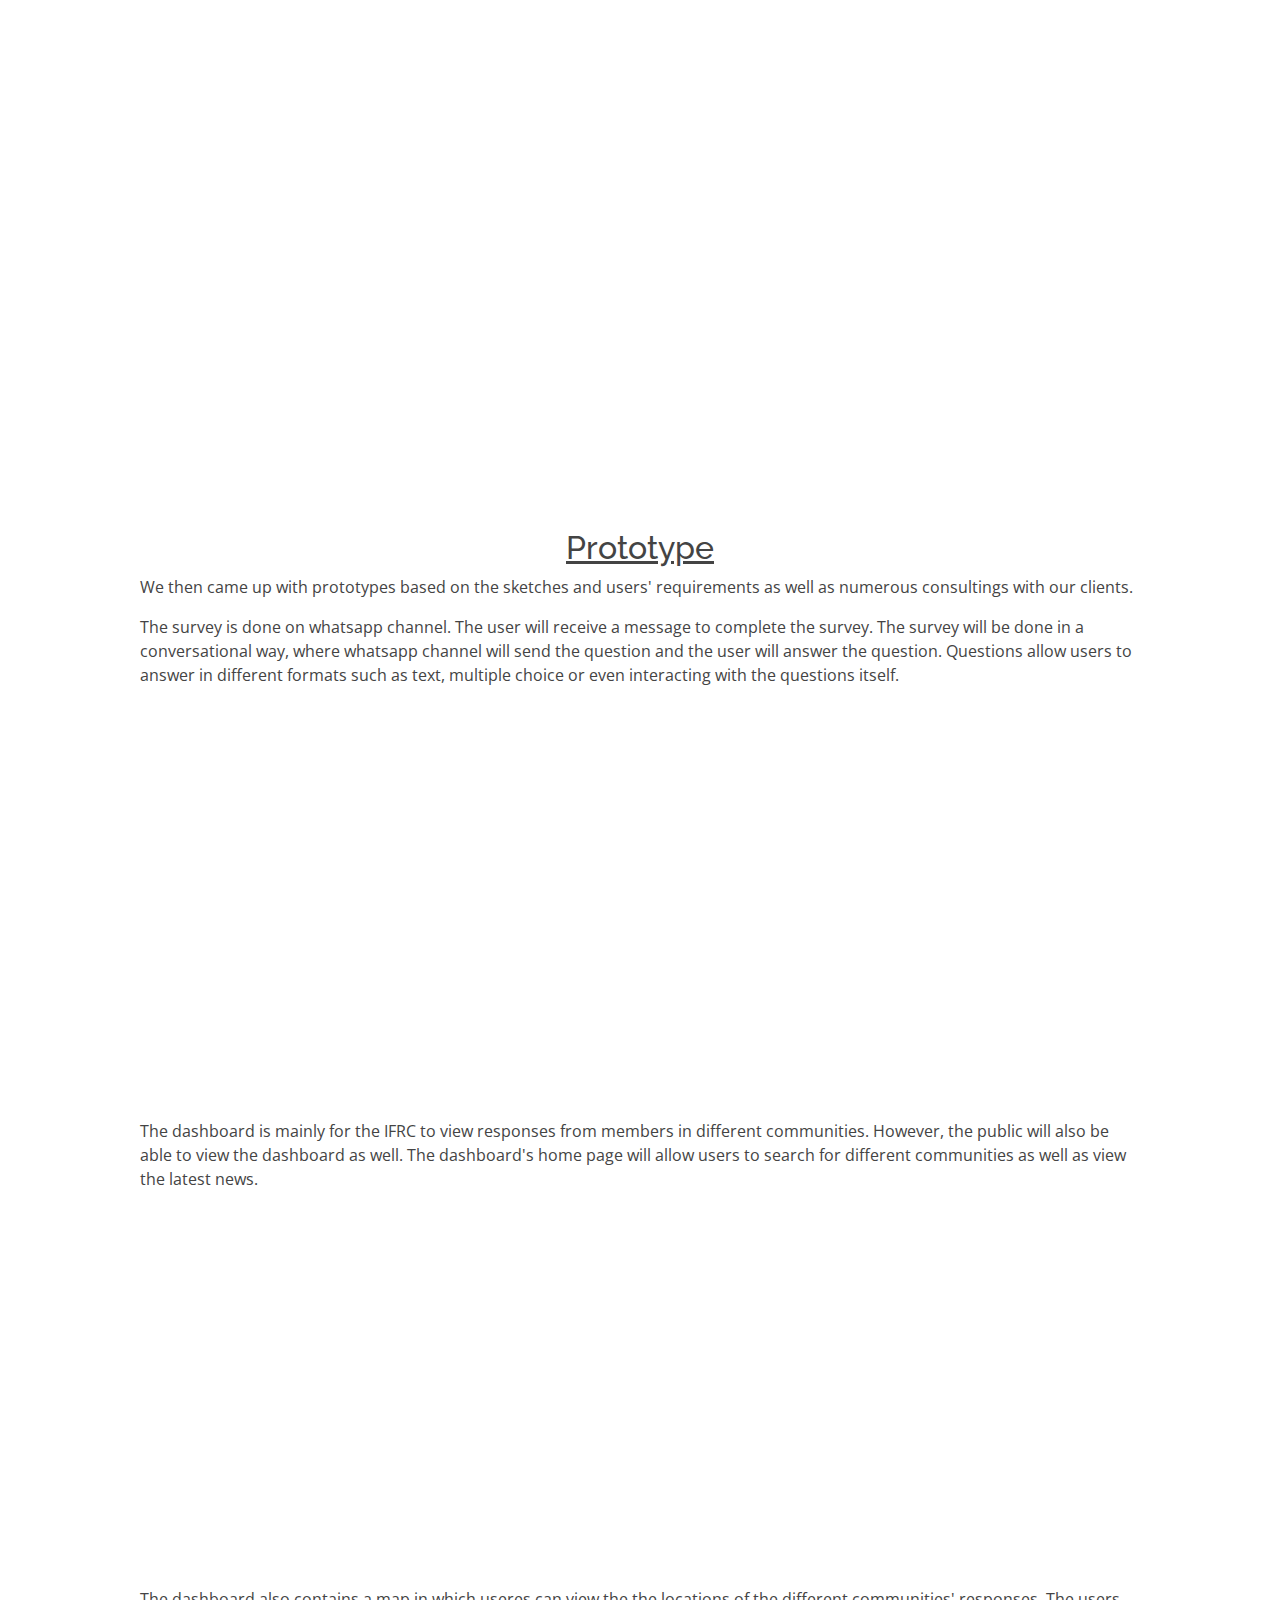
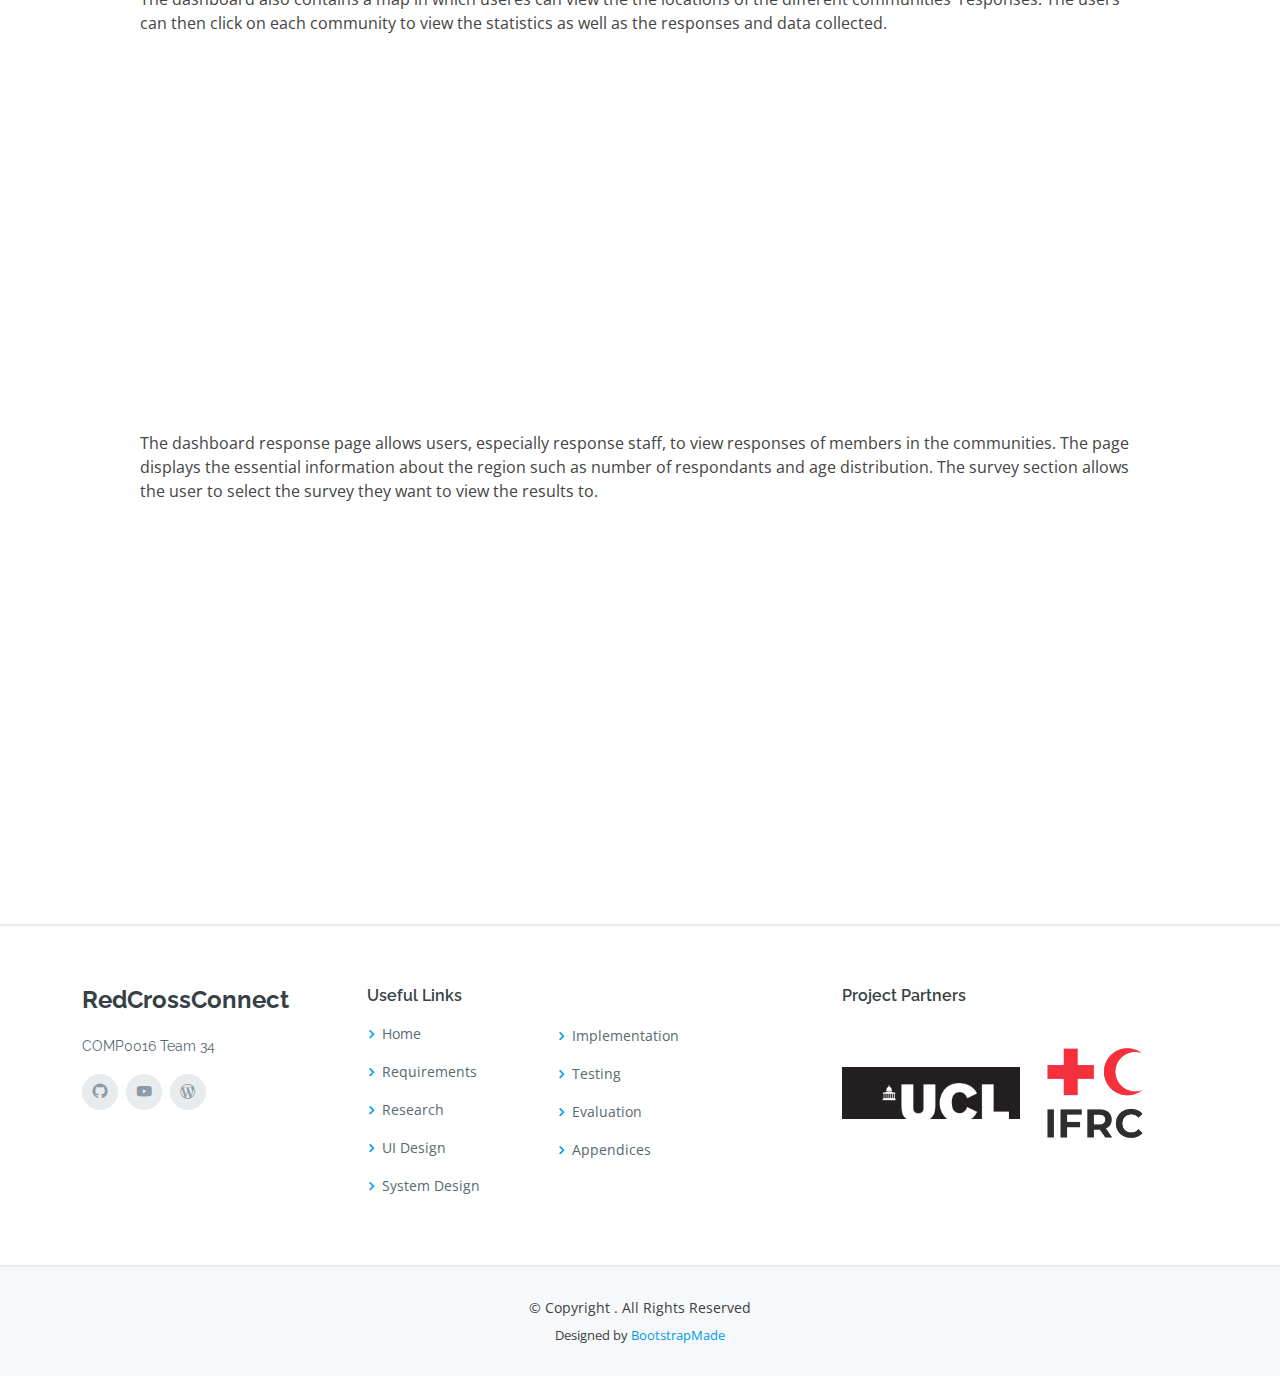
<file: UIdesign.html>
<!DOCTYPE html>
<html lang="en">

<head>
  <meta charset="utf-8">
  <meta content="width=device-width, initial-scale=1.0" name="viewport">

  <title>Team 34 | UI Design</title>
  <meta content="" name="description">
  <meta content="" name="keywords">

  <!-- Favicons -->
  <link href="assets/img/icon/IFRCfavicon.ico" rel="icon">
  <link href="assets/img/icon/IFRCfavicon.ico" rel="apple-touch-icon">

  <!-- Google Fonts -->
  <link href="https://fonts.googleapis.com/css?family=Open+Sans:300,300i,400,400i,600,600i,700,700i|Raleway:300,300i,400,400i,500,500i,600,600i,700,700i|Poppins:300,300i,400,400i,500,500i,600,600i,700,700i" rel="stylesheet">

  <!-- Vendor CSS Files -->
  <link href="assets/vendor/aos/aos.css" rel="stylesheet">
  <link href="assets/vendor/bootstrap/css/bootstrap.min.css" rel="stylesheet">
  <link href="assets/vendor/bootstrap-icons/bootstrap-icons.css" rel="stylesheet">
  <link href="assets/vendor/boxicons/css/boxicons.min.css" rel="stylesheet">
  <link href="assets/vendor/glightbox/css/glightbox.min.css" rel="stylesheet">
  <link href="assets/vendor/swiper/swiper-bundle.min.css" rel="stylesheet">

  <!-- Template Main CSS File -->
  <link href="assets/css/style.css" rel="stylesheet">

  <!-- =======================================================
  * Template Name: Scaffold
  * Updated: Jan 29 2024 with Bootstrap v5.3.2
  * Template URL: https://bootstrapmade.com/scaffold-bootstrap-metro-style-template/
  * Author: BootstrapMade.com
  * License: https://bootstrapmade.com/license/
  ======================================================== -->
</head>

<body>

  <!-- ======= Header ======= -->
  <header id="header" class="fixed-top d-flex align-items-center">
    <div class="container d-flex align-items-center">

      <div class="logo me-auto">
        <h1><a href="index.html">RedCrossConnect</a></h1>
      </div>

      <nav id="navbar" class="navbar order-last order-lg-0">
        <ul>
          <li class="list"><a href="index.html"><span>Home</span></a></li>
          <li class="dropdown"><a href="requirements.html"><span>Requirements</span></a>
            <ul>
              <li><a href="requirements.html#requirements-partner-intro">Client Introduction</a></li>
              <li><a href="requirements.html#requirements-project-background">Project Background</a></li>
              <li><a href="requirements.html#requirements-project-goals">Project Goals</a></li>
              <li><a href="requirements.html#requirements-gathering">Requirements Gathering</a></li>
              <li><a href="requirements.html#requirements-personas">Personas</a></li>
              <li><a href="requirements.html#requirements-use-cases">Use Case</a></li>
              <li><a href="requirements.html#requirements-moscow-list">MoSCoW List</a></li>
            </ul>
          </li>
          <li class="dropdown"><a href="research.html"><span>Research</span></a>
            <ul>
              <li><a href="research.html#research-project">Project Research</a></li>
              <li><a href="research.html#research-technology">Technology Research</a></li>
              <li><a href="research.html#research-technical-decisions">Technical Decisions</a></li>
            </ul>
          </li>
          <li class="dropdown"><a href="UIdesign.html" class="active"><span>UI Design</span></a>
            <ul>
              <li><a href="UIdesign.html#UIDesign-requirements">Design Requirements</a></li>
              <li><a href="UIdesign.html#UIDesign-design-principles">Design Principles</a></li>
              <li><a href="UIdesign.html#UIDesign-Sketches">Sketches</a></li>
              <li><a href="UIdesign.html#UIDesign-Prototype">Prototypes</a></li>
            </ul>
          </li>
          <li class="dropdown"><a href="design.html"><span>System Design</span></a>
            <ul>
              <li><a href="design.html#design-system-architecture">System Architecture</a></li>
              <li><a href="design.html#design-survey-bot-flow">Survey Bot Flow</a></li>
              <li><a href="design.html#design-site-map">Site Map</a></li>
              <li><a href="design.html#design-data-storage">Data Storage</a></li>
            </ul>
          </li>
          <li class="dropdown"><a href="implementation.html"><span>Impl.</span></a>
            <ul>
              <li><a href="implementation.html#implementation-survey-tool">Survey Bot Impl.</a></li>
              <li><a href="implementation.html#implementation-front-end">Frontend Impl.</a></li>
              <li><a href="implementation.html#implementation-back-end">Backend Impl.</a></li>
            </ul>
          </li>
          <li class="dropdown"><a href="testing.html"><span>Testing</span></a>
            <ul>
              <li><a href="testing.html#testing-strategy">Testing Strategy</a></li>
              <li><a href="testing.html#testing-automated">Automated Testing</a></li>
              <li><a href="testing.html#testing-uat">User Acceptance Testing</a></li>
            </ul>
          </li>
          <li class="dropdown"><a href="evaluation.html"><span>Evaluation</span></a>
            <ul>
              <li><a href="evaluation.html#evaluation-achievement-list">Achievement List</a></li>
              <li><a href="evaluation.html#evaluation-bug-list">Bug List</a></li>
              <li><a href="evaluation.html#evaluation-individual-contribution">Individual Contribution</a></li>
              <li><a href="evaluation.html#evaluation-critical-evaluation">Critical Evaluation</a></li>
              <li><a href="evaluation.html#evaluation-future-work">Future Work</a></li>
            </ul>
          </li>
          <li class="list"><a href="appendices.html"><span>Appendices</span></a></li>
        </ul>
        <i class="bi bi-list mobile-nav-toggle"></i>
      </nav>
    </div>
  </header>

  <!-- ======= Hero Section ======= -->
  <section id="hero">

    <div class="custom-container">
      <div class="row">
        <div class="d-flex flex-column justify-content-center" data-aos="fade-up">
          <h1>UI Design</h1>
        </div>
      </div>
    </div>

  </section>

  <main id="main">
    <div class="custom-container">
      <div id="UIDesign-requirements">
        <h2 class="text-decoration-underline">User Requirements</h2>
        <p class="text-container">
          To help us understand the user requirements and design the systems, we conducted numerous interviews with IFRC staff members as well
          members in underserved communities. This interviews helped us understands the needs of the users to be able to design the UI that will 
          most satify the users.
        </p>
        <h4>Survey Design</h4>
        <p class="text-container">
          Based on the interviews, we have identified that users completing the survey prefer the surveys to be short and simple.
          Furthermore, the user states that the survey should not only be used to extract quantitative data but also used to collect
          qualitative data, therefore the survey should allow users to give insights and explanations in detail. On the other hand, 
          according to the IFRC staff, the survey should give results as data that can be visualized in a user-friendly and informative way. 
          Furthermore, questions in the survey need to be effective and efficient in order to gather the required data such as health-related data 
          and community demographics. These data points are essential for planning and executing effective response strategies.
        </p>
        <h4>Dashboard Design</h4>
        <p class="text-container">
          From the responses of the IFRC staff, the dashboard should be able to display the data in a visual and user friendly way. 
          Furthermore, the dashboard should display the key insights from both quantitative and qualitative data in a clear and concise 
          matter, making it easy for us to understand and act upon information collected. In the user's point of view, the dashboard should 
          contain several features such as the ability to share responses to different social medias and the ability to look for opportunities 
          for volunteer engagement.
        </p>
      </div>
      <br>
      <div id="UIDesign-design-principles">
        <h2 class="text-decoration-underline">Design Principles</h2>
        <h4>Simplicity</h4>
        <p class="text-container">
          The design must embody simplicity and facilitate effortless navigation, ensuring that users can move through the system 
          seamlessly. It should be inherently intuitive, allowing users to comprehend its functionality naturally, without the need 
          for instructions.
        </p>
        <h4>Consistency</h4>
        <p class="text-container">
          Consistency is the cornerstone of a fluid user experience. By maintaining a uniform design language throughout the 
          interface—from typography and color schemes to button styles and navigation layouts—this helps ensure a cohesive and predictable 
          interaction that enhances user confidence and eases task completion.
        </p>
        <h4>Visibility</h4>
        <p class="text-container">
          Visibility in UI design ensures that essential information and controls are prominent and accessible, guiding the user 
          naturally to the next steps of their journey. A well-structured layout with a clear visual hierarchy allows users to quickly 
          identify the options available to them, minimizing cognitive load and enhancing usability.
        </p>
        <h4>Feedback</h4>
        <p class="text-container">
          Feedback is a critical component of interactive design, providing users with immediate and clear responses to their actions. 
          Whether it’s a visual cue to confirm a submission or an error message that helps rectify an input, timely feedback is vital 
          for a communicative and reassuring user interface that keeps users informed and engaged.
        </p>
      </div>
      <br>
      <div id="UIDesign-Sketches">
        <h2 class="text-decoration-underline">Sketches</h2>
        <p class="text-container">After gathering user requirements and evaluating the design principles, we made sketches for the survey and dashboard.</p>
        <img src="assets/img/UIDesign/sketches-survey.png" alt="sketches-survey-1" width="80%" data-aos="fade-up">
        <p class="text-center" style="color: #71797E;" data-aos="fade-up">Survey sketches</p>
        <img src="assets/img/UIDesign/sketches-dashboard.png" alt="sketches-survey-2" width="80%" data-aos="fade-up">
        <p class="text-center" style="color: #71797E;" data-aos="fade-up">Dashboard sketches</p>
      </div>
      <br>
      <div id="UIDesign-Prototype">
        <h2 class="text-decoration-underline">Prototype</h2>
        <p class="text-container">We then came up with prototypes based on the sketches and users' requirements as well as numerous consultings with our clients.</p>
        <p class="text-container">The survey is done on whatsapp channel. The user will receive a message to complete 
          the survey. The survey will be done in a conversational way, where whatsapp channel will send the question 
          and the user will answer the question. Questions allow users to answer in different formats such as text, 
          multiple choice or even interacting with the questions itself.
        </p>
        <img src="assets/img/UIDesign/prototype-survey.png" alt="prototype-survey-1" width="60%" data-aos="fade-up">
        <p class="text-center" style="color: #71797E;" data-aos="fade-up">Survey prototype</p>
        <p class="text-container">The dashboard is mainly for the IFRC to view responses from members in different communities. However, the public 
          will also be able to view the dashboard as well. The dashboard's home page will allow users to search for different 
          communities as well as view the latest news.
        </p>
        <img src="assets/img/UIDesign/prototype-dashboard-home.png" alt="prototype-survey-2" width="60%" data-aos="fade-up">
        <p class="text-center" style="color: #71797E;" data-aos="fade-up">Dashboard Home Page</p>
        <p class="text-container">The dashboard also contains a map in which useres can view the the locations of the different communities' responses. 
          The users can then click on each community to view the statistics as well as the responses and data collected.
        </p>
        <img src="assets/img/UIDesign/prototype-dashboard-map.png" alt="prototype-survey-3" width="60%" data-aos="fade-up">
        <p class="text-center" style="color: #71797E;" data-aos="fade-up">Dashboard Map</p>
        <p class="text-container">
          The dashboard response page allows users, especially response staff, to view responses of members in the communities.
          The page displays the essential information about the region such as number of respondants and age distribution. The survey 
          section allows the user to select the survey they want to view the results to.
        </p>
        <img src="assets/img/UIDesign/prototype-dashboard-response-page.png" alt="prototype-survey-4" width="60%" data-aos="fade-up">
        <p class="text-center" style="color: #71797E;" data-aos="fade-up">Dashboard Response Page</p>
      </div>
      <br>
    </div>
  </main><!-- End #main -->

  <!-- ======= Footer ======= -->
  <footer id="footer">
    <div class="footer-top">
      <div class="container">
        <div class="row">

          <div class="col-lg-3 col-md-6">
            <div class="footer-info">
              <h3>RedCrossConnect</h3>
              <p>
                COMP0016 Team 34
              </p>
              <div class="social-links mt-3">
                <a href="#" class="twitter"><i class="bx bxl-github"></i></a>
                <a href="#" class="facebook"><i class="bx bxl-youtube"></i></a>
                <a href="https://pittawaskijoran29.wordpress.com" class="wordpress"><i class="bx bxl-wordpress"></i></a>
              </div>
            </div>
          </div>

          <div class="col-lg-2 col-md-6 footer-links">
            <h4>Useful Links</h4>
            <ul>
              <li><i class="bx bx-chevron-right"></i> <a href="index.html">Home</a></li>
              <li><i class="bx bx-chevron-right"></i> <a href="requirements.html">Requirements</a></li>
              <li><i class="bx bx-chevron-right"></i> <a href="research.html">Research</a></li>
              <li><i class="bx bx-chevron-right"></i> <a href="UIdesign.html">UI Design</a></li>
              <li><i class="bx bx-chevron-right"></i> <a href="design.html"> System Design</a></li>
            </ul>
          </div>
          <div class="col-lg-3 col-md-6 footer-links">
            <h4></h4>
            <br>
            <ul>
              <li><i class="bx bx-chevron-right"></i> <a href="implementation.html">Implementation</a></li>
              <li><i class="bx bx-chevron-right"></i> <a href="testing.html">Testing</a></li>
              <li><i class="bx bx-chevron-right"></i> <a href="evaluation.html">Evaluation</a></li>
              <li><i class="bx bx-chevron-right"></i> <a href="appendices.html">Appendices</a></li>
            </ul>
          </div>

          <div class="col-lg-4 col-md-6 footer-newsletter">
            <h4>Project Partners</h4>
            <a href="https://www.ucl.ac.uk/">
              <img src="assets/img/icon/UCLLogo.png" alt="UCLLogo" width="50%">
            </a>
            <a href="https://www.ifrc.org/">
              <img src="assets/img/icon/IFRCLogo.png" alt="RedCrossLogo" width="40%">
            </a>
          </div>

        </div>
      </div>
    </div>

    <div class="container">
      <div class="copyright">
        &copy; Copyright . All Rights Reserved
      </div>
      <div class="credits">
        Designed by <a href="https://bootstrapmade.com/">BootstrapMade</a>
      </div>
    </div>
  </footer><!-- End Footer -->

  <a href="#" class="back-to-top d-flex align-items-center justify-content-center"><i class="bi bi-arrow-up-short"></i></a>

  <!-- Vendor JS Files -->
  <script src="assets/vendor/aos/aos.js"></script>
  <script src="assets/vendor/bootstrap/js/bootstrap.bundle.min.js"></script>
  <script src="assets/vendor/glightbox/js/glightbox.min.js"></script>
  <script src="assets/vendor/isotope-layout/isotope.pkgd.min.js"></script>
  <script src="assets/vendor/swiper/swiper-bundle.min.js"></script>
  <script src="assets/vendor/php-email-form/validate.js"></script>

  <!-- Template Main JS File -->
  <script src="assets/js/main.js"></script>

</body>

</html>
</file>
<file: assets/css/style.css>
/**
* Template Name: Scaffold
* Updated: Jan 29 2024 with Bootstrap v5.3.2
* Template URL: https://bootstrapmade.com/scaffold-bootstrap-metro-style-template/
* Author: BootstrapMade.com
* License: https://bootstrapmade.com/license/
*/

/*--------------------------------------------------------------
# General
--------------------------------------------------------------*/
body {
  font-family: "Open Sans", sans-serif;
  color: #444444;
}

a {
  color: #009cea;
  text-decoration: none;
}

a:hover {
  color: #1eb4ff;
  text-decoration: none;
}

h1,
h2,
h3,
h4,
h5,
h6 {
  font-family: "Raleway", sans-serif;
}

.custom-container {
  max-width: 1000px;
  margin-right: auto;
  margin-left: auto;
  text-align: center;
}

.text-container {
  text-align: left;
}

@media (max-width: 1000px) {
  .custom-container {
    padding-right: 15px;
    padding-left: 15px;
  }
}

.vertical-border {
  border-left: 1px solid #dee2e6;
  border-right: 1px solid #dee2e6;
}

/*--------------------------------------------------------------
# Back to top button
--------------------------------------------------------------*/
.back-to-top {
  position: fixed;
  visibility: hidden;
  opacity: 0;
  right: 15px;
  bottom: 15px;
  z-index: 996;
  background: #009cea;
  width: 40px;
  height: 40px;
  border-radius: 4px;
  transition: all 0.4s;
}

.back-to-top i {
  font-size: 28px;
  color: #fff;
  line-height: 0;
}

.back-to-top:hover {
  background: #14b1ff;
  color: #fff;
}

.back-to-top.active {
  visibility: visible;
  opacity: 1;
}

/*--------------------------------------------------------------
# Disable AOS delay on mobile
--------------------------------------------------------------*/
@media screen and (max-width: 768px) {
  [data-aos-delay] {
    transition-delay: 0 !important;
  }
}

/*--------------------------------------------------------------
# Header
--------------------------------------------------------------*/
#header {
  height: 72px;
  transition: all 0.5s;
  z-index: 997;
  transition: all 0.5s;
  background: #fff;
}

#header.header-scrolled {
  box-shadow: 0px 2px 15px rgba(0, 0, 0, 0.1);
}

#header .logo h1 {
  font-size: 28px;
  margin: 0;
  line-height: 0;
  font-weight: 600;
  letter-spacing: 1px;
  font-family: "Open Sans", sans-serif;
}

#header .logo h1 a,
#header .logo h1 a:hover {
  color: #576971;
  text-decoration: none;
}

#header .logo img {
  padding: 0;
  margin: 0;
  max-height: 40px;
}

/*--------------------------------------------------------------
# Header Social Links
--------------------------------------------------------------*/
.header-social-links {
  margin: 0 0 0 30px;
}

@media (max-width: 768px) {
  .header-social-links {
    margin: 0 15px 0 0;
  }
}

.header-social-links a {
  color: #7b909a;
  display: inline-block;
  line-height: 0px;
  transition: 0.3s;
  padding-left: 10px;
}

.header-social-links a:hover {
  color: #009cea;
}

/*--------------------------------------------------------------
# Navigation Menu
--------------------------------------------------------------*/
/**
* Desktop Navigation 
*/
.navbar {
  padding: 0;
}

.navbar ul {
  margin: 0;
  padding: 0;
  display: flex;
  list-style: none;
  align-items: center;
}

.navbar li {
  position: relative;
}

.navbar a,
.navbar a:focus {
  display: flex;
  align-items: center;
  justify-content: space-between;
  padding: 10px 0 10px 30px;
  font-size: 15px;
  font-family: "Poppins", sans-serif;
  color: #7b909a;
  white-space: nowrap;
  transition: 0.3s;
}

.navbar a i,
.navbar a:focus i {
  font-size: 12px;
  line-height: 0;
  margin-left: 5px;
}

.navbar a:hover,
.navbar .active,
.navbar .active:focus,
.navbar li:hover>a {
  color: #009cea;
}

.navbar .dropdown ul {
  display: block;
  position: absolute;
  left: 14px;
  top: calc(100% + 30px);
  margin: 0;
  padding: 10px 0;
  z-index: 99;
  opacity: 0;
  visibility: hidden;
  background: #fff;
  box-shadow: 0px 0px 30px rgba(127, 137, 161, 0.25);
  transition: 0.3s;
}

.navbar .dropdown ul li {
  min-width: 200px;
}

.navbar .dropdown ul a {
  padding: 10px 20px;
  font-size: 14px;
  color: #003651;
}

.navbar .dropdown ul a i {
  font-size: 12px;
}

.navbar .dropdown ul a:hover,
.navbar .dropdown ul .active:hover,
.navbar .dropdown ul li:hover>a {
  color: #009cea;
}

.navbar .dropdown:hover>ul {
  opacity: 1;
  top: 100%;
  visibility: visible;
}

.navbar .dropdown .dropdown ul {
  top: 0;
  left: calc(100% - 30px);
  visibility: hidden;
}

.navbar .dropdown .dropdown:hover>ul {
  opacity: 1;
  top: 0;
  left: 100%;
  visibility: visible;
}

@media (max-width: 1366px) {
  .navbar .dropdown .dropdown ul {
    left: -90%;
  }

  .navbar .dropdown .dropdown:hover>ul {
    left: -100%;
  }
}

/**
* Mobile Navigation 
*/
.mobile-nav-toggle {
  color: #364146;
  font-size: 28px;
  cursor: pointer;
  display: none;
  line-height: 0;
  transition: 0.5s;
}

.mobile-nav-toggle.bi-x {
  color: #fff;
}

@media (max-width: 1300px) {
  .mobile-nav-toggle {
    display: block;
  }

  .navbar ul {
    display: none;
  }
}

.navbar-mobile {
  position: fixed;
  overflow: hidden;
  top: 0;
  right: 0;
  left: 0;
  bottom: 0;
  background: rgba(32, 38, 41, 0.9);
  transition: 0.3s;
  z-index: 999;
}

.navbar-mobile .mobile-nav-toggle {
  position: absolute;
  top: 15px;
  right: 15px;
}

.navbar-mobile ul {
  display: block;
  position: absolute;
  top: 55px;
  right: 15px;
  bottom: 15px;
  left: 15px;
  padding: 10px 0;
  background-color: #fff;
  overflow-y: auto;
  transition: 0.3s;
}

.navbar-mobile a,
.navbar-mobile a:focus {
  padding: 10px 20px;
  font-size: 15px;
  color: #364146;
}

.navbar-mobile a:hover,
.navbar-mobile .active,
.navbar-mobile li:hover>a {
  color: #009cea;
}

.navbar-mobile .getstarted,
.navbar-mobile .getstarted:focus {
  margin: 15px;
}

.navbar-mobile .dropdown ul {
  position: static;
  display: none;
  margin: 10px 20px;
  padding: 10px 0;
  z-index: 99;
  opacity: 1;
  visibility: visible;
  background: #fff;
  box-shadow: 0px 0px 30px rgba(127, 137, 161, 0.25);
}

.navbar-mobile .dropdown ul li {
  min-width: 200px;
}

.navbar-mobile .dropdown ul a {
  padding: 10px 20px;
}

.navbar-mobile .dropdown ul a i {
  font-size: 12px;
}

.navbar-mobile .dropdown ul a:hover,
.navbar-mobile .dropdown ul .active:hover,
.navbar-mobile .dropdown ul li:hover>a {
  color: #009cea;
}

.navbar-mobile .dropdown>.dropdown-active {
  display: block;
}

/*--------------------------------------------------------------
# Hero Section
--------------------------------------------------------------*/
#hero {
  width: 100%;
  background-image: url("../img/hero-bg.png");
  background-repeat: no-repeat;
  background-size: contain;
  background-position: right top;
  margin-top: 70px;
  padding: 60px 0;
}

#hero h1 {
  margin: 0 0 20px 0;
  font-size: 48px;
  font-weight: 700;
  line-height: 56px;
  color: #364146;
}

#hero h2 {
  color: #576971;
  margin-bottom: 30px;
  font-size: 24px;
}

#hero .btn-get-started {
  font-family: "Raleway", sans-serif;
  font-weight: 600;
  font-size: 13px;
  text-transform: uppercase;
  letter-spacing: 1px;
  display: inline-block;
  padding: 12px 28px;
  border-radius: 3px;
  transition: 0.5s;
  color: #fff;
  background: #009cea;
}

#hero .btn-get-started:hover {
  background: #008bd1;
}

#hero .hero-img {
  text-align: center;
}

#hero .hero-img img {
  width: 70%;
}

@media (min-width: 1024px) {
  #hero {
    background-attachment: fixed;
  }
}

@media (max-width: 992px) {
  #hero h1 {
    font-size: 32px;
    line-height: 40px;
  }

  #hero h2 {
    font-size: 20px;
  }
}

/*--------------------------------------------------------------
# Sections General
--------------------------------------------------------------*/
section {
  padding: 60px 0;
  overflow: hidden;
}

.section-bg {
  background-color: #f7f8f9;
}

.section-title {
  text-align: center;
  padding-bottom: 30px;
}

.section-title h2 {
  font-size: 32px;
  font-weight: 400;
  margin-bottom: 20px;
  padding-bottom: 0;
  font-family: "Poppins", sans-serif;
  color: #627680;
}

.section-title p {
  margin-bottom: 0;
}

/*--------------------------------------------------------------
# About
--------------------------------------------------------------*/
.about {
  padding: 0;
  margin-top: 40px;
}

.about .container {
  background-color: #f7f8f9;
  padding: 60px 50px;
}

@media (max-width: 992px) {
  .about .container {
    padding: 30px;
  }
}

.about .content h3 {
  font-weight: 400;
  font-size: 32px;
  color: #364146;
  font-family: "Poppins", sans-serif;
}

.about .content ul {
  list-style: none;
  padding: 0;
}

.about .content ul li {
  padding-bottom: 10px;
}

.about .content ul i {
  font-size: 20px;
  padding-right: 4px;
  color: #28a745;
}

.about .content p:last-child {
  margin-bottom: 0;
}

/*--------------------------------------------------------------
# Features
--------------------------------------------------------------*/
.features {
  padding-bottom: 0px;
}

.features .nav-tabs {
  border: 0;
}

.features .nav-link {
  border: 0;
  padding: 6px;
  transition: 0.3s;
  color: #364146;
  transition: 0.3s ease-in-out;
  border-radius: 0;
  border-left: 4px solid #fafbfb;
}

.features .nav-link h4 {
  font-size: 18px;
  font-weight: 600;
  transition: 0.3s ease-in-out;
  color: #576971;
}

.features .nav-link p {
  font-size: 14px;
  margin-bottom: 0;
}

.features .nav-link:hover {
  background: #fafbfb;
}

.features .nav-link:hover h4 {
  color: #364146;
}

.features .nav-link.active {
  border-radius: 0;
  border: 0;
  border-left: 4px solid #009cea;
  background: #fafbfb;
}

.features .nav-link.active h4 {
  color: #009cea;
}

.features .tab-pane.active {
  animation: slide-down 0.5s ease-out;
}

.features .tab-content {
  text-align: right;
}

@keyframes slide-down {
  0% {
    opacity: 0;
  }

  100% {
    opacity: 1;
  }
}

/*--------------------------------------------------------------
# Portfolio
--------------------------------------------------------------*/
.portfolio .portfolio-item {
  margin-bottom: 30px;
}

.portfolio #portfolio-flters {
  padding: 0;
  margin: 0 auto 25px auto;
  list-style: none;
  text-align: center;
}

.portfolio #portfolio-flters li {
  cursor: pointer;
  display: inline-block;
  padding: 10px;
  font-size: 15px;
  font-weight: 400;
  line-height: 1;
  text-transform: uppercase;
  color: #444444;
  margin-bottom: 5px;
  transition: all 0.3s ease-in-out;
  font-family: "Poppins", sans-serif;
}

.portfolio #portfolio-flters li:hover,
.portfolio #portfolio-flters li.filter-active {
  color: #009cea;
}

.portfolio #portfolio-flters li:last-child {
  margin-right: 0;
}

.portfolio .portfolio-wrap {
  transition: 0.3s;
  position: relative;
  overflow: hidden;
  z-index: 1;
}

.portfolio .portfolio-wrap::before {
  content: "";
  background: rgba(255, 255, 255, 0.7);
  position: absolute;
  left: 30px;
  right: 30px;
  top: 30px;
  bottom: 30px;
  transition: all ease-in-out 0.3s;
  z-index: 2;
  opacity: 0;
}

.portfolio .portfolio-wrap .portfolio-info {
  opacity: 0;
  position: absolute;
  top: 10%;
  left: 0;
  right: 0;
  text-align: center;
  z-index: 3;
  transition: all ease-in-out 0.3s;
}

.portfolio .portfolio-wrap .portfolio-info h4 {
  font-size: 20px;
  color: #364146;
  font-weight: 600;
}

.portfolio .portfolio-wrap .portfolio-info p {
  color: #364146;
  font-size: 14px;
  text-transform: uppercase;
}

.portfolio .portfolio-wrap .portfolio-links {
  opacity: 0;
  left: 0;
  right: 0;
  bottom: 10%;
  text-align: center;
  z-index: 3;
  position: absolute;
  transition: all ease-in-out 0.3s;
}

.portfolio .portfolio-wrap .portfolio-links a {
  color: #009cea;
  margin: 0 2px;
  font-size: 24px;
  display: inline-block;
  transition: 0.3s;
  background: #eaf8ff;
  border-radius: 50px;
  line-height: 0;
  padding: 6px;
}

.portfolio .portfolio-wrap .portfolio-links a:hover {
  color: #fff;
  background: #009cea;
}

.portfolio .portfolio-wrap:hover::before {
  top: 0;
  left: 0;
  right: 0;
  bottom: 0;
  opacity: 1;
}

.portfolio .portfolio-wrap:hover .portfolio-info {
  opacity: 1;
  top: calc(50% - 48px);
}

.portfolio .portfolio-wrap:hover .portfolio-links {
  opacity: 1;
  bottom: calc(50% - 50px);
}

/*--------------------------------------------------------------
# Portfolio Details
--------------------------------------------------------------*/
.portfolio-details {
  padding-top: 40px;
}

.portfolio-details .portfolio-details-slider img {
  width: 100%;
}

.portfolio-details .portfolio-details-slider .swiper-pagination {
  margin-top: 20px;
  position: relative;
}

.portfolio-details .portfolio-details-slider .swiper-pagination .swiper-pagination-bullet {
  width: 12px;
  height: 12px;
  background-color: #fff;
  opacity: 1;
  border: 1px solid #009cea;
}

.portfolio-details .portfolio-details-slider .swiper-pagination .swiper-pagination-bullet-active {
  background-color: #009cea;
}

.portfolio-details .portfolio-info {
  padding: 30px;
  box-shadow: 0px 0 30px rgba(54, 65, 70, 0.08);
}

.portfolio-details .portfolio-info h3 {
  font-size: 22px;
  font-weight: 700;
  margin-bottom: 20px;
  padding-bottom: 20px;
  border-bottom: 1px solid #eee;
}

.portfolio-details .portfolio-info ul {
  list-style: none;
  padding: 0;
  font-size: 15px;
}

.portfolio-details .portfolio-info ul li+li {
  margin-top: 10px;
}

.portfolio-details .portfolio-description {
  padding-top: 30px;
}

.portfolio-details .portfolio-description h2 {
  font-size: 26px;
  font-weight: 700;
  margin-bottom: 20px;
}

.portfolio-details .portfolio-description p {
  padding: 0;
}

/*--------------------------------------------------------------
# Cta
--------------------------------------------------------------*/
.cta {
  background: linear-gradient(rgba(255, 255, 255, 0.8), rgba(255, 255, 255, 0.8)), url("../img/cta-bg.jpg") center center;
  background-size: cover;
  padding: 80px 0;
}

.cta h3 {
  color: #364146;
  font-size: 28px;
  font-weight: 700;
}

.cta p {
  color: #576971;
}

.cta .cta-btn {
  font-family: "Raleway", sans-serif;
  font-weight: 500;
  font-size: 15px;
  letter-spacing: 1px;
  display: inline-block;
  padding: 10px 30px;
  border-radius: 4px;
  transition: 0.5s;
  margin: 10px;
  color: #fff;
  background: #009cea;
}

.cta .cta-btn:hover {
  background: #008bd1;
}

@media (min-width: 1024px) {
  .cta {
    background-attachment: fixed;
  }
}

@media (min-width: 769px) {
  .cta .cta-btn-container {
    display: flex;
    align-items: center;
    justify-content: flex-end;
  }
}

/*--------------------------------------------------------------
# Team
--------------------------------------------------------------*/
.team {
  background: url("../img/team-bg.jpg") center center no-repeat;
  background-size: cover;
  padding: 60px 0;
  position: relative;
}

.team::before {
  content: "";
  position: absolute;
  left: 0;
  right: 0;
  top: 0;
  bottom: 0;
  background: rgba(255, 255, 255, 0.75);
  z-index: 9;
}

.team .container {
  position: relative;
  z-index: 10;
}

.team .member {
  text-align: center;
  margin-bottom: 80px;
  position: relative;
}

.team .member .pic {
  overflow: hidden;
}

.team .member .member-info {
  position: absolute;
  top: 85%;
  left: 20px;
  right: 20px;
  background: #fff;
  padding: 20px 10px;
  color: #364146;
  box-shadow: 0px 2px 15px rgba(0, 0, 0, 0.1);
  max-height: 300px;
  overflow: hidden;
  transition: max-height 0.5s ease-in-out;
}

.team .member:hover .member-info {
  max-height: 300px;
}

.team .member h4 {
  font-weight: 700;
  margin-bottom: 10px;
  font-size: 16px;
  color: #364146;
  position: relative;
  padding-bottom: 10px;
}

.team .member h4::after {
  content: "";
  position: absolute;
  display: block;
  width: 50px;
  height: 1px;
  background: #b5c1c6;
  bottom: 0;
  left: calc(50% - 25px);
}

.team .member span {
  font-style: italic;
  display: block;
  font-size: 13px;
}

.team .member .social {
  margin-top: 15px;
}

.team .member .social a {
  transition: color 0.3s;
  color: #627680;
}

.team .member .social a:hover {
  color: #009cea;
}

.team .member .social i {
  font-size: 16px;
  margin: 0 2px;
}

@media (max-width: 992px) {
  .team .member {
    margin-bottom: 110px;
  }
}

/*--------------------------------------------------------------
# Clients
--------------------------------------------------------------*/
.clients .clients-wrap {
  border-top: 1px solid #eceff0;
  border-left: 1px solid #eceff0;
}

.clients .client-logo {
  display: flex;
  justify-content: center;
  align-items: center;
  border-right: 1px solid #eceff0;
  border-bottom: 1px solid #eceff0;
  overflow: hidden;
  background: #fff;
  height: 120px;
  padding: 40px;
}

.clients .client-logo img {
  max-width: 50%;
  filter: grayscale(100);
}

.clients .client-logo:hover img {
  filter: none;
  transform: scale(1.1);
}

.clients img {
  transition: all 0.4s ease-in-out;
}

/*--------------------------------------------------------------
# Breadcrumbs
--------------------------------------------------------------*/
.breadcrumbs {
  padding: 15px 0;
  background: #f4f6f7;
  min-height: 40px;
  margin-top: 70px;
}

.breadcrumbs h2 {
  font-size: 24px;
  font-weight: 600;
}

.breadcrumbs ol {
  display: flex;
  flex-wrap: wrap;
  list-style: none;
  padding: 0 0 10px 0;
  margin: 0;
  font-size: 14px;
}

.breadcrumbs ol li+li {
  padding-left: 10px;
}

.breadcrumbs ol li+li::before {
  display: inline-block;
  padding-right: 10px;
  color: #4c5c63;
  content: "/";
}

/*--------------------------------------------------------------
# Footer
--------------------------------------------------------------*/
#footer {
  background: #f7f8f9;
  padding: 0 0 30px 0;
  color: #364146;
  font-size: 14px;
}

#footer .footer-top {
  background: #fff;
  padding: 60px 0 30px 0;
  border-top: 2px solid #e9ecee;
  border-bottom: 2px solid #e9ecee;
}

#footer .footer-top .footer-info {
  margin-bottom: 30px;
}

#footer .footer-top .footer-info h3 {
  font-size: 24px;
  margin: 0 0 20px 0;
  padding: 2px 0 2px 0;
  line-height: 1;
  font-weight: 700;
}

#footer .footer-top .footer-info p {
  font-size: 14px;
  line-height: 24px;
  margin-bottom: 0;
  font-family: "Raleway", sans-serif;
  color: #576971;
}

#footer .footer-top .social-links a {
  font-size: 18px;
  display: inline-block;
  background: #e9ecee;
  color: #8a9ca5;
  line-height: 1;
  padding: 8px 0;
  margin-right: 4px;
  border-radius: 50%;
  text-align: center;
  width: 36px;
  height: 36px;
  transition: 0.3s;
}

#footer .footer-top .social-links a:hover {
  background: #009cea;
  color: #fff;
  text-decoration: none;
}

#footer .footer-top h4 {
  font-size: 16px;
  font-weight: 600;
  color: #364146;
  position: relative;
  padding-bottom: 12px;
}

#footer .footer-top .footer-links {
  margin-bottom: 30px;
}

#footer .footer-top .footer-links ul {
  list-style: none;
  padding: 0;
  margin: 0;
}

#footer .footer-top .footer-links ul i {
  padding-right: 2px;
  color: #009cea;
  font-size: 18px;
  line-height: 1;
  margin-left: -5px;
}

#footer .footer-top .footer-links ul li {
  padding: 10px 0;
  display: flex;
  align-items: center;
}

#footer .footer-top .footer-links ul li:first-child {
  padding-top: 0;
}

#footer .footer-top .footer-links ul a {
  color: #576971;
  transition: 0.3s;
  display: inline-block;
  line-height: 1;
}

#footer .footer-top .footer-links ul a:hover {
  color: #009cea;
}

#footer .footer-top .footer-newsletter form {
  margin-top: 30px;
  background: #fff;
  padding: 6px 10px;
  position: relative;
  border-radius: 4px;
  border: 1px solid #e3e7e9;
}

#footer .footer-top .footer-newsletter form input[type=email] {
  border: 0;
  padding: 4px;
  width: calc(100% - 110px);
}

#footer .footer-top .footer-newsletter form input[type=submit] {
  position: absolute;
  top: -1px;
  right: -2px;
  bottom: -1px;
  border: 0;
  background: none;
  font-size: 16px;
  padding: 0 20px;
  background: #009cea;
  color: #fff;
  transition: 0.3s;
  border-radius: 0 4px 4px 0;
}

#footer .footer-top .footer-newsletter form input[type=submit]:hover {
  background: #007ab7;
}

#footer .copyright {
  text-align: center;
  padding-top: 30px;
}

#footer .credits {
  padding-top: 8px;
  text-align: center;
  font-size: 13px;
  color: #364146;
}

/*----------REQUIREMENTS----------*/

#requirements-personas div {
  text-align: center;
}

#requirements-personas img {
  width: 90%;
  max-width: 100%;
  margin-bottom: 1rem;
}

@media (max-width: 576px) {
  #requirements-personas img {
    width: 100%;
  }
}
</file>
